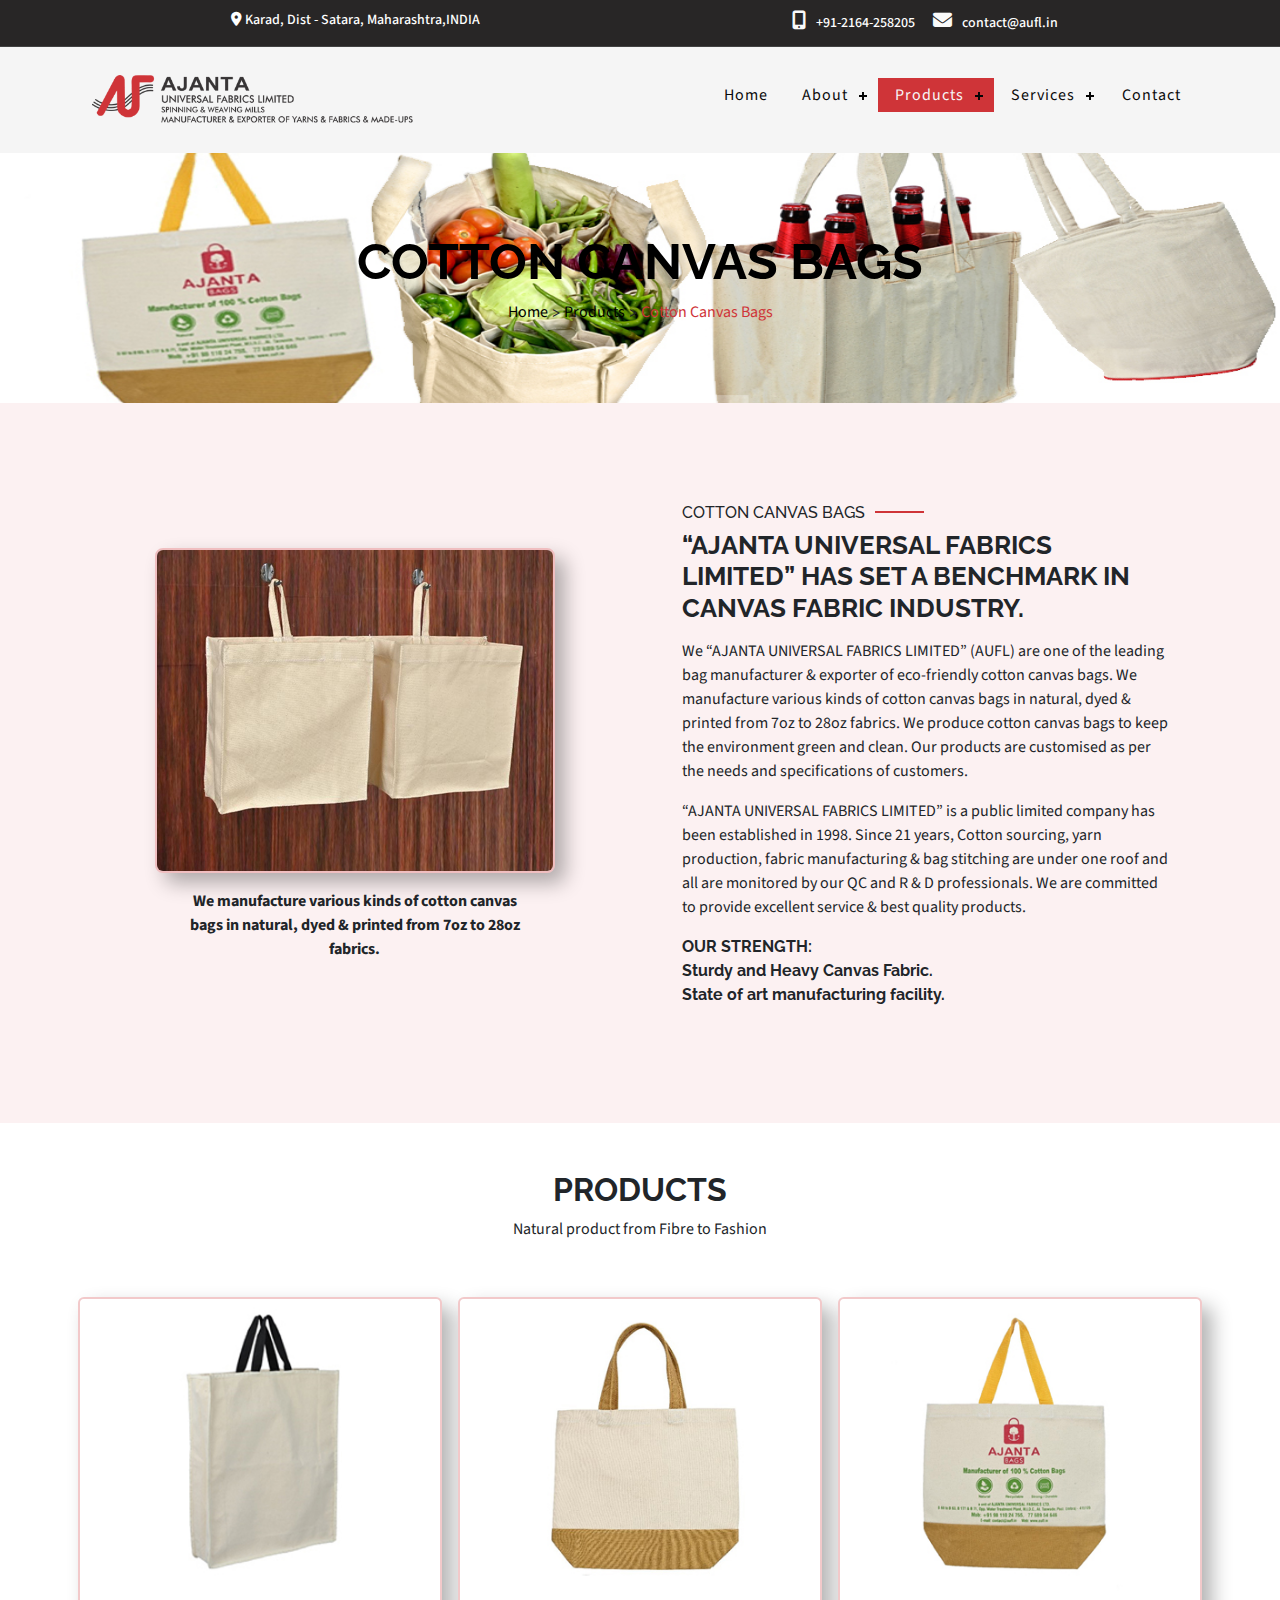
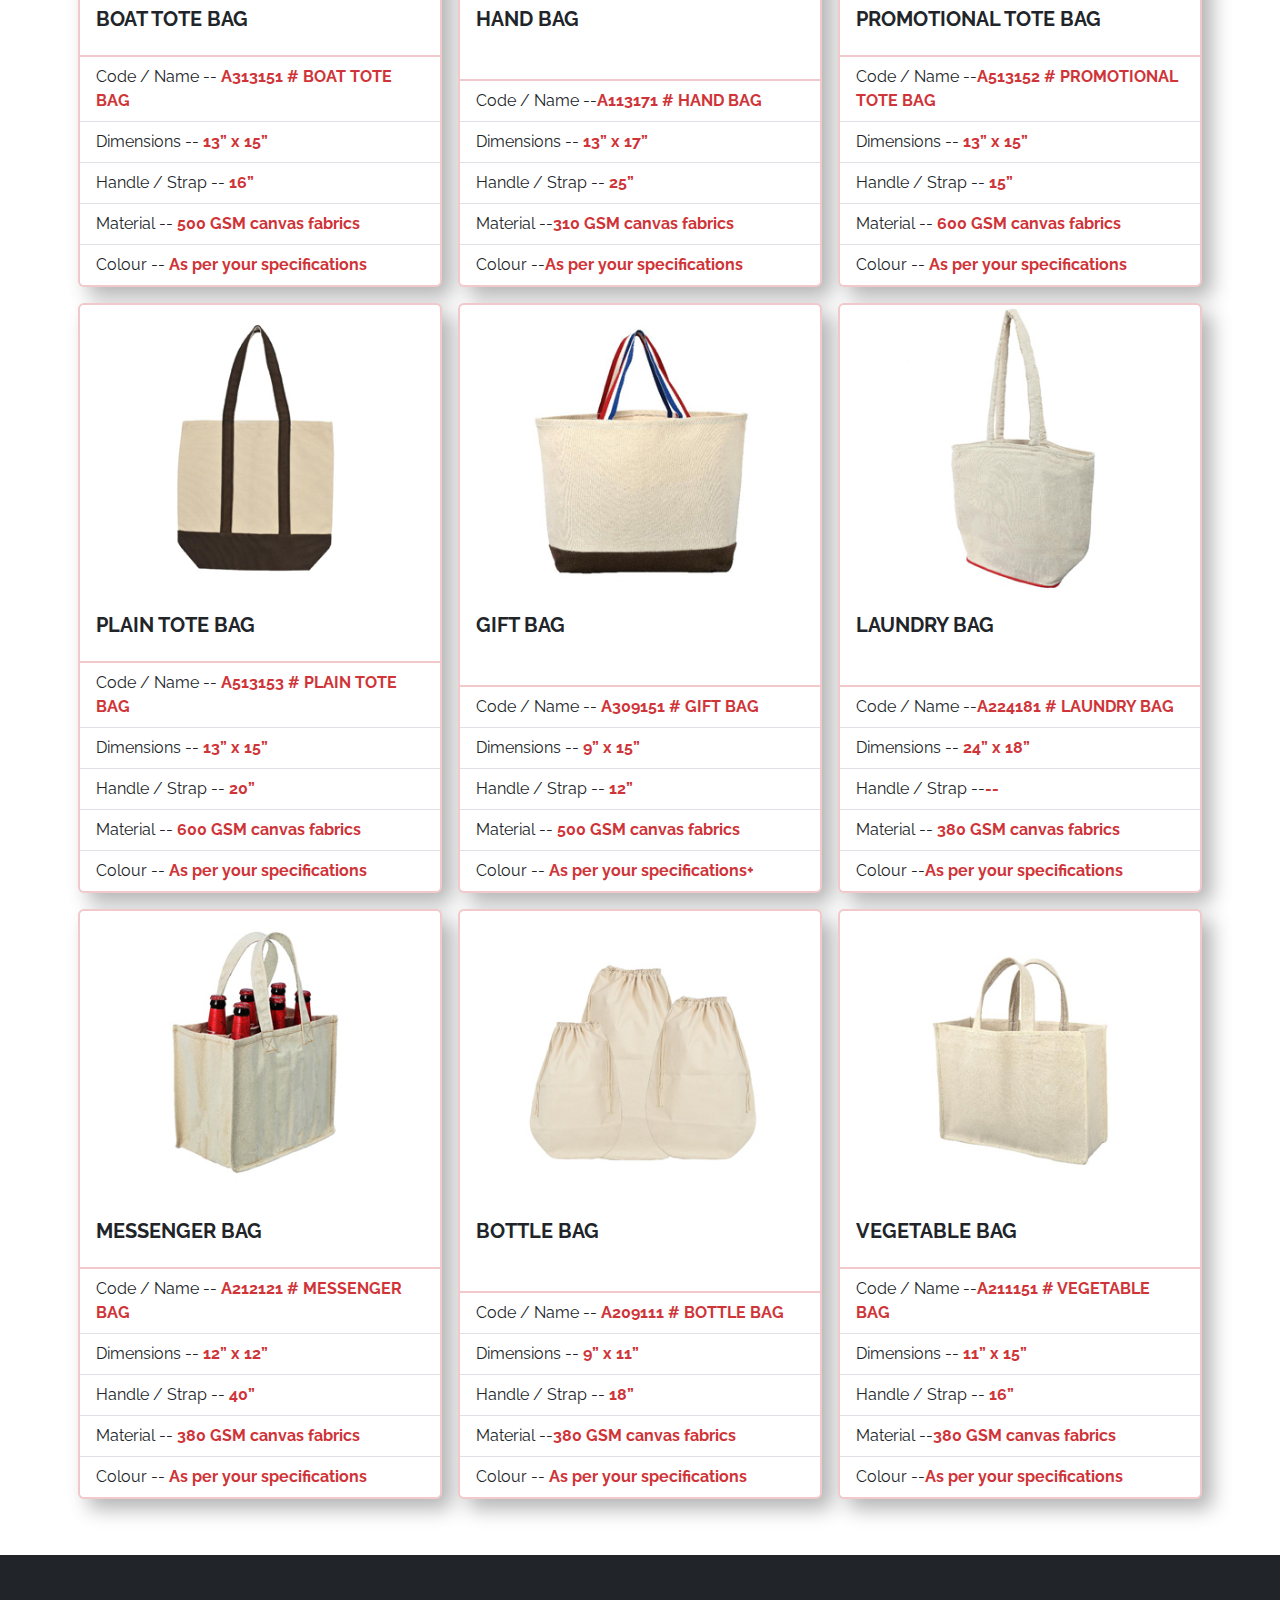
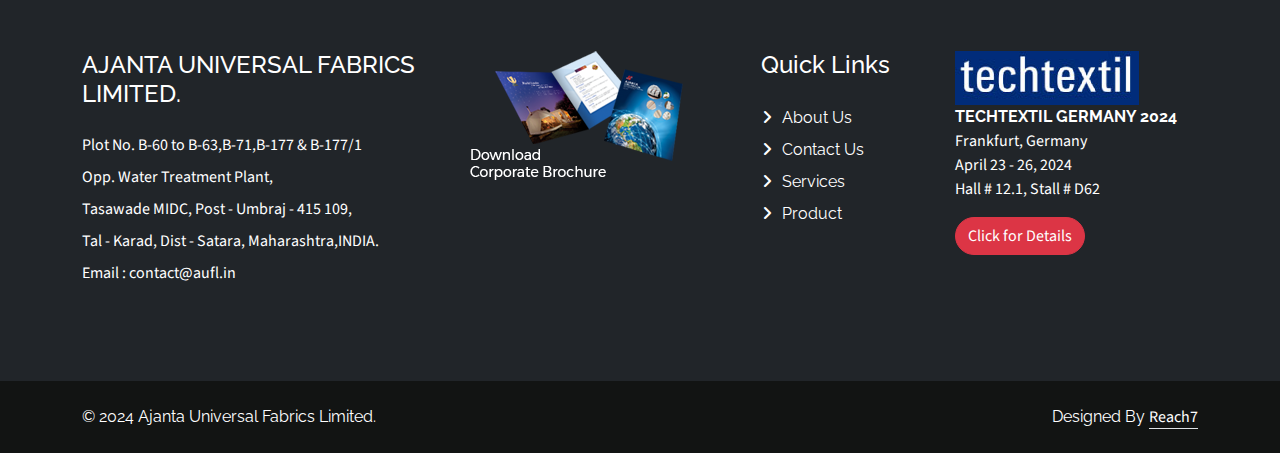
<file: canvasBag.html>
<!DOCTYPE html>
<html lang="en">

<head>
  <meta charset="UTF-8">
  <meta name="viewport" content="width=device-width, initial-scale=1.0">
  <title>AJANTA</title>
  <link href="https://cdn.jsdelivr.net/npm/bootstrap@5.3.0-alpha1/dist/css/bootstrap.min.css" rel="stylesheet">



  <link rel="stylesheet" href="css/all.min.css">

  <!-- Custom CSS -->

  <!-- <link rel="stylesheet" href="css/style.css"> -->
  <link rel="stylesheet" href="css/style1.css">
  <link rel="stylesheet" href="css/all.min.css">

  <style>
    .features-details .features-item .content h6 {
      position: relative;
    }

    .features-details .features-item .content h6::after {
      content: "";
      width: 10%;
      height: 2px;
      background-color: #cf3438;
      position: absolute;
      top: 40%;
      margin-left: 10px;
    }

       .boxShadow{
        border: 2px solid #cf343844;
            box-shadow: 10px 10px 20px rgba(0, 0, 0, 0.3);
        }
        .btnShadow{
            box-shadow: 5px 5px 10px rgba(0, 0, 0, 0.3);
        }
         .cardShadow{
            box-shadow: 10px 15px 10px rgba(255, 255, 25, 1);
            border: solid rgb(255, 255, 255, 1.0);
        }
  </style>
</head>

<body>
  <header>
    <div class="header-top">
      <div class="container">
        <div class="row">
          <div class="col-md-6 col-sm-12 right_info">
            <p class="head-para"><i class="fa-solid fa-location-dot"></i> Karad, Dist - Satara,
              Maharashtra,INDIA</p>
          </div>
          <div class="col-md-6 col-sm-12 left_info">
            <ul >
              <li ><i class="fa fa-mobile-alt"></i><a href="tel:+91-2164-258205">+91-2164-258205</a></li>
              <li><i style="margin-left: 14px;" class="fa fa-envelope " aria-hidden="true"></i><a href="mailto:contact@aufl.in" target="_blank">contact@aufl.in</a></li>
          </ul>
          </div>

        </div>
      </div>
    </div>

    <div class="header-main">
      <div class="container">
        <nav id='cssmenu'>
          <div class="logo">
              <a href="#"><img src="images/logo.png" class="text-white"></a>
          </div>
          <div id="head-mobile"></div>
          <div class="button " style="background-color: rgb(167, 170, 170);border: none;"></div>
          <ul>
              <li ><a href='index.html'>Home</a></li>
              <li ><a href='about.html'>About</a>
                  <ul>
                      <li><a href='quality.html' style="font-size: 16px;">Quality</a></li>
                      <li><a href='rAndD.html' style="font-size: 16px;">R&D</a></li>
                  </ul>
              </li>
              <li class="active"><a href=''>Products</a>
                  <ul>
                      <li><a href='canvasFabric.html' style="font-size: 16px;">Duck canvas Fabric</a></li>
                      <li><a href='canvasBag.html' style="font-size: 16px;">Canvas Bags</a></li>
                  </ul>
              </li>
              <li><a href='#'>Services</a>
                  <ul>
                      <li><a href='export.html' style="font-size: 16px;">Exports</a></li>
                      <li><a href='' style="font-size: 16px;">Manufacturing</a>
                          <ul>
                              <li><a href='spinning.html' style="font-size: 16px;">Spinning</a></li>
                              <li><a href='weaving.html' style="font-size: 16px;">Weaving</a></li>
                          </ul>
                      </li>
                  </ul>
              <li><a href='contact.html'>Contact</a></li>
          </ul>
      </nav>
      </div>
    </div>
  </header>

  <section>
    <div class="row">
      <div class="col-md-12">
        <div class="hero d-flex align-items-center justify-content-center flex-column"
          style="width: 100%; height: 250px;  background: url(images/bgs-img.jpg); background-repeat: no-repeat; background-size: 100% 100%;">
          <h2 class="text-center" style="font-size: 50px; font-weight: bold; color: #000;">COTTON CANVAS BAGS</h2>
          <div>
            <a href="index.html" style="text-decoration: none; color: #000; font-size: bold; ">Home</a>
            <span>></span>
            <a href="index.html" style="text-decoration: none; color: #000; font-size: bold; ">Products</a>
            <span>></span>
            <a href="" style="text-decoration: none; color: #cf3438; font-size: bold; pointer-events: none;">Cotton
              Canvas Bags</a>
          </div>
        </div>
      </div>
    </div>


    <section id="features-details" class="features-details section"
      style="background-color:#cf343911; padding-top: 70px; padding-bottom: 70px;">
      <div class="container">
        <div class="row gy-4 justify-content-between features-item">

          <div class="col-lg-6 p-5 col-sm-12 d-flex align-items-center justify-content-center flex-column "
            data-aos="fade-up" data-aos-delay="100" >
            <img src="images/bb11.jpg" class="img-fluid rounded-3 boxShadow" alt="">
            <p class="text-center fw-bold mt-3" style="width: 70%;">We manufacture various kinds of cotton canvas bags
              in natural, dyed & printed from 7oz to 28oz fabrics.</p>
          </div>

          <div class="col-lg-6 col-sm-12" data-aos="fade-up" data-aos-delay="200">
            <div class="content">
              <h6 class="text-dark">COTTON CANVAS BAGS</h6>
              <h3 class="fw-bolder text-dark" style="text-transform: uppercase;">“AJANTA UNIVERSAL FABRICS LIMITED” has
                set a benchmark in canvas fabric industry.</h3>
              <p class="text-dark">
                We “AJANTA UNIVERSAL FABRICS LIMITED” (AUFL) are one of the leading bag manufacturer & exporter of
                eco-friendly cotton canvas bags. We manufacture various kinds of cotton canvas bags in natural, dyed &
                printed from 7oz to 28oz fabrics. We produce cotton canvas bags to keep the environment green and clean.
                Our products are customised as per the needs and specifications of customers.
              </p>
              <p class="text-dark">“AJANTA UNIVERSAL FABRICS LIMITED” is a public limited company has been established
                in 1998. Since 21 years, Cotton sourcing, yarn production, fabric manufacturing & bag stitching are
                under one roof and all are monitored by our QC and R & D professionals. We are committed to provide
                excellent service & best quality products. </p>
              <p><strong>OUR STRENGTH:
                  <br> Sturdy and Heavy Canvas Fabric.

                  <br> State of art manufacturing facility.</strong></p>

            </div>
          </div>

        </div>
      </div>
    </section>



    <div class="container mt-5 ">
      <h2 class="text-center text-dark" style="font-weight: bold;">PRODUCTS</h2>
      <p class="text-center">Natural product from Fibre to Fashion</p>
      <div class="row mt-5 ">


        <div class="col-md-4 p-2 ">

          <div class="card boxShadow" style="width:100%; height: 590px; ;">
            <img src="images/b1.jpg" class="card-img-top" alt="...">
            <div class="card-body">
              <h5 class="card-title fw-bold">BOAT TOTE BAG</h5>
            </div>
            <ul class="list-group list-group-flush">
              <li class="list-group-item">Code / Name --<span class="fw-bold" style="color: #cf3438;"> A313151 # BOAT
                  TOTE BAG</span></li>
              <li class="list-group-item">Dimensions --<span class="fw-bold" style="color: #cf3438;"> 13” x 15”</span>
              </li>
              <li class="list-group-item">Handle / Strap --<span class="fw-bold" style="color: #cf3438;"> 16” </span>
              </li>
              <li class="list-group-item">Material --<span class="fw-bold" style="color: #cf3438;"> 500 GSM canvas
                  fabrics</span></li>
              <li class="list-group-item">Colour --<span class="fw-bold" style="color: #cf3438;"> As per your
                  specifications</span></li>
            </ul>
            <!-- <div class="card-body">
                          <a href="#" class="card-link">Card link</a>
                          <a href="#" class="card-link">Another link</a>
                        </div> -->
          </div>
        </div>


        <div class="col-md-4 p-2 ">
          <div class="card boxShadow" style="width:100%; height: 590px;">
            <img src="images/b2.jpg" class="card-img-top" alt="...">
            <div class="card-body">
              <h5 class="card-title fw-bold">HAND BAG</h5>
            </div>
            <ul class="list-group list-group-flush">
              <li class="list-group-item">Code / Name --<span class="fw-bold" style="color: #cf3438;">A113171 # HAND BAG
                </span></li>
              <li class="list-group-item">Dimensions --<span class="fw-bold" style="color: #cf3438;"> 13” x 17” </span>
              </li>
              <li class="list-group-item">Handle / Strap --<span class="fw-bold" style="color: #cf3438;"> 25” </span>
              </li>
              <li class="list-group-item">Material --<span class="fw-bold" style="color: #cf3438;">310 GSM canvas
                  fabrics </span></li>
              <li class="list-group-item">Colour --<span class="fw-bold" style="color: #cf3438;">As per your
                  specifications </span></li>
            </ul>
            <!-- <div class="card-body">
                          <a href="#" class="card-link">Card link</a>
                          <a href="#" class="card-link">Another link</a>
                        </div> -->
          </div>
        </div>
        <div class="col-md-4 p-2 ">
          <div class="card boxShadow" style="width:100%; height: 590px;">
            <img src="images/b3.jpg" class="card-img-top" alt="...">
            <div class="card-body">
              <h5 class="card-title fw-bold">PROMOTIONAL TOTE BAG</h5>
            </div>
            <ul class="list-group list-group-flush">
              <li class="list-group-item">Code / Name --<span class="fw-bold" style="color: #cf3438;">A513152 #
                  PROMOTIONAL TOTE BAG </span></li>
              <li class="list-group-item">Dimensions --<span class="fw-bold" style="color: #cf3438;"> 13” x 15”</span>
              </li>
              <li class="list-group-item">Handle / Strap --<span class="fw-bold" style="color: #cf3438;"> 15” </span>
              </li>
              <li class="list-group-item">Material --<span class="fw-bold" style="color: #cf3438;"> 600 GSM canvas
                  fabrics </span></li>
              <li class="list-group-item">Colour --<span class="fw-bold" style="color: #cf3438;"> As per your
                  specifications </span></li>
            </ul>
            <!-- <div class="card-body">
                          <a href="#" class="card-link">Card link</a>
                          <a href="#" class="card-link">Another link</a>
                        </div> -->
          </div>
        </div>
        <div class="col-md-4 p-2 ">
          <div class="card boxShadow" style="width:100%;height: 590px;">
            <img src="images/b4.jpg" class="card-img-top" alt="...">
            <div class="card-body">
              <h5 class="card-title fw-bold">PLAIN TOTE BAG</h5>
            </div>
            <ul class="list-group list-group-flush">
              <li class="list-group-item">Code / Name --<span class="fw-bold" style="color: #cf3438;"> A513153 # PLAIN
                  TOTE BAG</span></li>
              <li class="list-group-item">Dimensions --<span class="fw-bold" style="color: #cf3438;"> 13” x 15” </span>
              </li>
              <li class="list-group-item">Handle / Strap --<span class="fw-bold" style="color: #cf3438;"> 20” </span>
              </li>
              <li class="list-group-item">Material --<span class="fw-bold" style="color: #cf3438;"> 600 GSM canvas
                  fabrics </span></li>
              <li class="list-group-item">Colour --<span class="fw-bold" style="color: #cf3438;"> As per your
                  specifications </span></li>
            </ul>
            <!-- <div class="card-body">
                          <a href="#" class="card-link">Card link</a>
                          <a href="#" class="card-link">Another link</a>
                        </div> -->
          </div>
        </div>
        <div class="col-md-4 p-2 ">
          <div class="card boxShadow" style="width:100%;height: 590px;">
            <img src="images/b5.jpg" class="card-img-top" alt="...">
            <div class="card-body">
              <h5 class="card-title fw-bold">GIFT BAG</h5>
            </div>
            <ul class="list-group list-group-flush">
              <li class="list-group-item">Code / Name --<span class="fw-bold" style="color: #cf3438;"> A309151 # GIFT
                  BAG </span></li>
              <li class="list-group-item">Dimensions --<span class="fw-bold" style="color: #cf3438;"> 9” x 15” </span>
              </li>
              <li class="list-group-item">Handle / Strap --<span class="fw-bold" style="color: #cf3438;"> 12”</span>
              </li>
              <li class="list-group-item">Material --<span class="fw-bold" style="color: #cf3438;"> 500 GSM canvas
                  fabrics </span></li>
              <li class="list-group-item">Colour --<span class="fw-bold" style="color: #cf3438;"> As per your
                  specifications+ </span></li>
            </ul>
            <!-- <div class="card-body">
                          <a href="#" class="card-link">Card link</a>
                          <a href="#" class="card-link">Another link</a>
                        </div> -->
          </div>
        </div>
        <div class="col-md-4 p-2 ">
          <div class="card boxShadow" style="width:100%;height: 590px;">
            <img src="images/b6.jpg" class="card-img-top" alt="...">
            <div class="card-body">
              <h5 class="card-title fw-bold">LAUNDRY BAG</h5>
            </div>
            <ul class="list-group list-group-flush">
              <li class="list-group-item">Code / Name --<span class="fw-bold" style="color: #cf3438;">A224181 # LAUNDRY
                  BAG </span></li>
              <li class="list-group-item">Dimensions --<span class="fw-bold" style="color: #cf3438;"> 24” x 18” </span>
              </li>
              <li class="list-group-item">Handle / Strap --<span class="fw-bold" style="color: #cf3438;">-- </span></li>
              <li class="list-group-item">Material --<span class="fw-bold" style="color: #cf3438;"> 380 GSM canvas
                  fabrics </span></li>
              <li class="list-group-item">Colour --<span class="fw-bold" style="color: #cf3438;">As per your
                  specifications </span></li>
            </ul>
            <!-- <div class="card-body">
                          <a href="#" class="card-link">Card link</a>
                          <a href="#" class="card-link">Another link</a>
                        </div> -->
          </div>
        </div>
        <div class="col-md-4 p-2 ">
          <div class="card boxShadow" style="width:100%;height: 590px;">
            <img src="images/b7.jpg" class="card-img-top" alt="...">
            <div class="card-body">
              <h5 class="card-title fw-bold">MESSENGER BAG</h5>
            </div>
            <ul class="list-group list-group-flush">
              <li class="list-group-item">Code / Name --<span class="fw-bold" style="color: #cf3438;"> A212121 #
                  MESSENGER BAG </span></li>
              <li class="list-group-item">Dimensions --<span class="fw-bold" style="color: #cf3438;"> 12” x 12” </span>
              </li>
              <li class="list-group-item">Handle / Strap --<span class="fw-bold" style="color: #cf3438;"> 40” </span>
              </li>
              <li class="list-group-item">Material --<span class="fw-bold" style="color: #cf3438;"> 380 GSM canvas
                  fabrics </span></li>
              <li class="list-group-item">Colour --<span class="fw-bold" style="color: #cf3438;"> As per your
                  specifications</span></li>
            </ul>
            <!-- <div class="card-body">
                          <a href="#" class="card-link">Card link</a>
                          <a href="#" class="card-link">Another link</a>
                        </div> -->
          </div>
        </div>
        <div class="col-md-4 p-2 ">
          <div class="card boxShadow" style="width:100%; height: 590px;">
            <img src="images/b8.jpg" class="card-img-top" alt="...">
            <div class="card-body">
              <h5 class="card-title fw-bold">BOTTLE BAG</h5>
            </div>
            <ul class="list-group list-group-flush">
              <li class="list-group-item">Code / Name --<span class="fw-bold" style="color: #cf3438;"> A209111 # BOTTLE
                  BAG </span></li>
              <li class="list-group-item">Dimensions --<span class="fw-bold" style="color: #cf3438;"> 9” x 11” </span>
              </li>
              <li class="list-group-item">Handle / Strap --<span class="fw-bold" style="color: #cf3438;"> 18”</span>
              </li>
              <li class="list-group-item">Material --<span class="fw-bold" style="color: #cf3438;">380 GSM canvas
                  fabrics </span></li>
              <li class="list-group-item">Colour --<span class="fw-bold" style="color: #cf3438;"> As per your
                  specifications </span></li>
            </ul>
            <!-- <div class="card-body">
                          <a href="#" class="card-link">Card link</a>
                          <a href="#" class="card-link">Another link</a>
                        </div> -->
          </div>
        </div>
        <div class="col-md-4 p-2 ">
          <div class="card boxShadow" style="width:100%; height: 590px;">
            <img src="images/b9.jpg" class="card-img-top" alt="...">
            <div class="card-body">
              <h5 class="card-title fw-bold">VEGETABLE BAG</h5>
            </div>
            <ul class="list-group list-group-flush">
              <li class="list-group-item">Code / Name --<span class="fw-bold" style="color: #cf3438;">A211151 #
                  VEGETABLE BAG </span></li>
              <li class="list-group-item">Dimensions --<span class="fw-bold" style="color: #cf3438;"> 11” x 15” </span>
              </li>
              <li class="list-group-item">Handle / Strap --<span class="fw-bold" style="color: #cf3438;"> 16” </span>
              </li>
              <li class="list-group-item">Material --<span class="fw-bold" style="color: #cf3438;">380 GSM canvas
                  fabrics </span></li>
              <li class="list-group-item">Colour --<span class="fw-bold" style="color: #cf3438;">As per your
                  specifications </span></li>
            </ul>
            <!-- <div class="card-body">
                          <a href="#" class="card-link">Card link</a>
                          <a href="#" class="card-link">Another link</a>
                        </div> -->
          </div>
        </div>


        <!-- <div class="col-md-4 p-2 ">
                    <div class="card" style="width:100%;">
                        <img src="images/b1.jpg" class="card-img-top" alt="...">
                        <div class="card-body">
                          <h5 class="card-title fw-bold"></h5>
                        </div>
                        <ul class="list-group list-group-flush">
                          <li class="list-group-item">Code / Name --<span class="fw-bold" style="color: #cf3438;"> </span></li>
                          <li class="list-group-item">Dimensions --<span class="fw-bold" style="color: #cf3438;"> </span></li>
                          <li class="list-group-item">Handle / Strap --<span class="fw-bold" style="color: #cf3438;"> </span></li>
                          <li class="list-group-item">Material --<span class="fw-bold" style="color: #cf3438;"> </span></li>
                          <li class="list-group-item">Colour --<span class="fw-bold" style="color: #cf3438;"> </span></li>
                        </ul>
                        <div class="card-body">
                          <a href="#" class="card-link">Card link</a>
                          <a href="#" class="card-link">Another link</a>
                        </div>
                      </div>
                </div> -->
      </div>
    </div>
  </section>


  <!-- Footer Start -->
<div class="container-fluid  bg-dark text-white footer mt-5 py-5 wow fadeIn" data-wow-delay="0.1s">
  <div class="container py-5">
      <div class="row g-5">
          <div class="col-lg-4 col-md-6">
              <h4 class="text-white mb-4">AJANTA UNIVERSAL FABRICS LIMITED.</h4>
              <p class="mb-2">Plot No. B-60 to B-63,B-71,B-177 & B-177/1</p>
              <p class="mb-2">Opp. Water Treatment Plant,</p>
              <p class="mb-2">Tasawade MIDC, Post - Umbraj - 415 109, </p>
              <p class="mb-2">Tal - Karad, Dist - Satara, Maharashtra,INDIA.</p>
              <a href="mailto:contact@aufl.in" class="text-decoration-none text-white">Email : contact@aufl.in</a>
              
          </div>
          <div class="col-lg-3 col-md-6">
              <div class=" text-left ">
                  <div class="single-footer-widget">
                     <a href="pdf/AUFL-Company-Profile-NEW.pdf" target="_blank">  <img src="images/download.png"> </a>        
                  </div>
               </div>
          </div>
          <div class="col-lg-2 col-md-6">
              <h4 class="text-white mb-4">Quick Links</h4>
              <a class="btn btn-link" href="about.html">About Us</a>
              <a class="btn btn-link" href="contact.html">Contact Us</a>
              <a class="btn btn-link" href="export.html">Services</a>
              <a class="btn btn-link" href="canvasFabric.html">Product</a>
              <!-- <a class="btn btn-link" href="">Manufacturing</a> -->
          </div>
          <div class="col-lg-3 col-md-6">
              <p><strong><img src="images/Techtextil.jpg" width="184" height="54"><br>
                  TECHTEXTIL GERMANY 2024</strong><br>
                  Frankfurt, Germany<br>
                  April 23 - 26, 2024<br>
                  Hall # 12.1, Stall # D62<br>
                  <a title="Details" class="btn btn-danger rounded-pill mt-3" href="events.php"> Click for Details</a>            
              </p>
          </div>
      </div>
  </div>
</div> 
<!-- Footer End -->


<!-- Copyright Start -->
<div class="container-fluid copyright py-4">
  <div class="container">
      <div class="row">
          <div class="col-md-6 text-center text-md-start mb-3 mb-md-0 text-white">
              &copy; <span>2024 Ajanta Universal Fabrics Limited.</span>
          </div>
          <div class="col-md-6 text-center text-md-end text-white">
          
               Designed By <a class="border-bottom text-decoration-none" href="https://reach7.in/" target="_blank">Reach7</a>
          </div>
      </div>
  </div>
</div>
<!-- Copyright End -->
<a href="#" class="btn btn-lg  btn-lg-square rounded-circle back-to-top "><i class="fa fa-arrow-circle-up"></i></i></a> 

<!-- Back to Top -->


  <script src="https://code.jquery.com/jquery-3.5.1.slim.min.js"></script>
  <script src="https://code.jquery.com/jquery-3.6.0.min.js"></script>
  <script src="https://cdn.jsdelivr.net/npm/@popperjs/core@2.5.4/dist/umd/popper.min.js"></script>
  <script src="https://maxcdn.bootstrapcdn.com/bootstrap/4.5.2/js/bootstrap.min.js"></script>
  <script src="js/cro.js"></script>
</body>

</html>
</file>
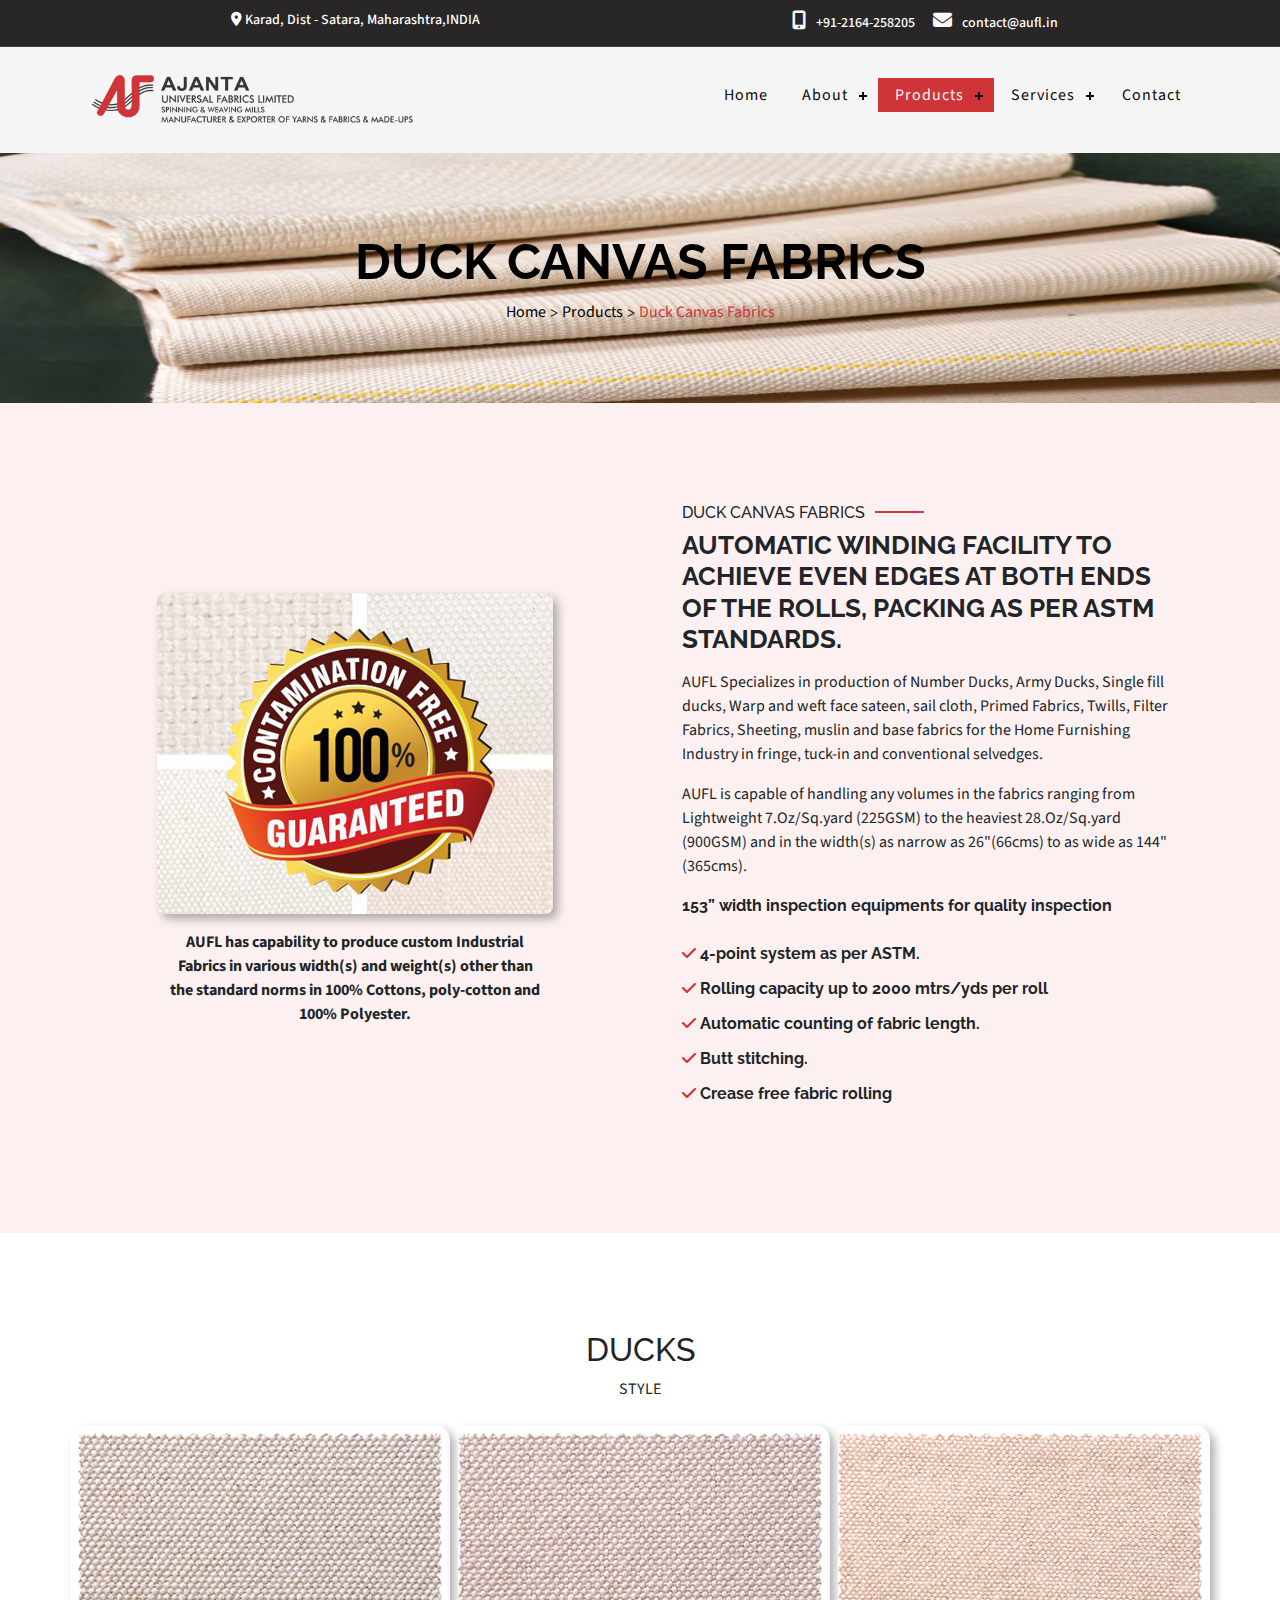
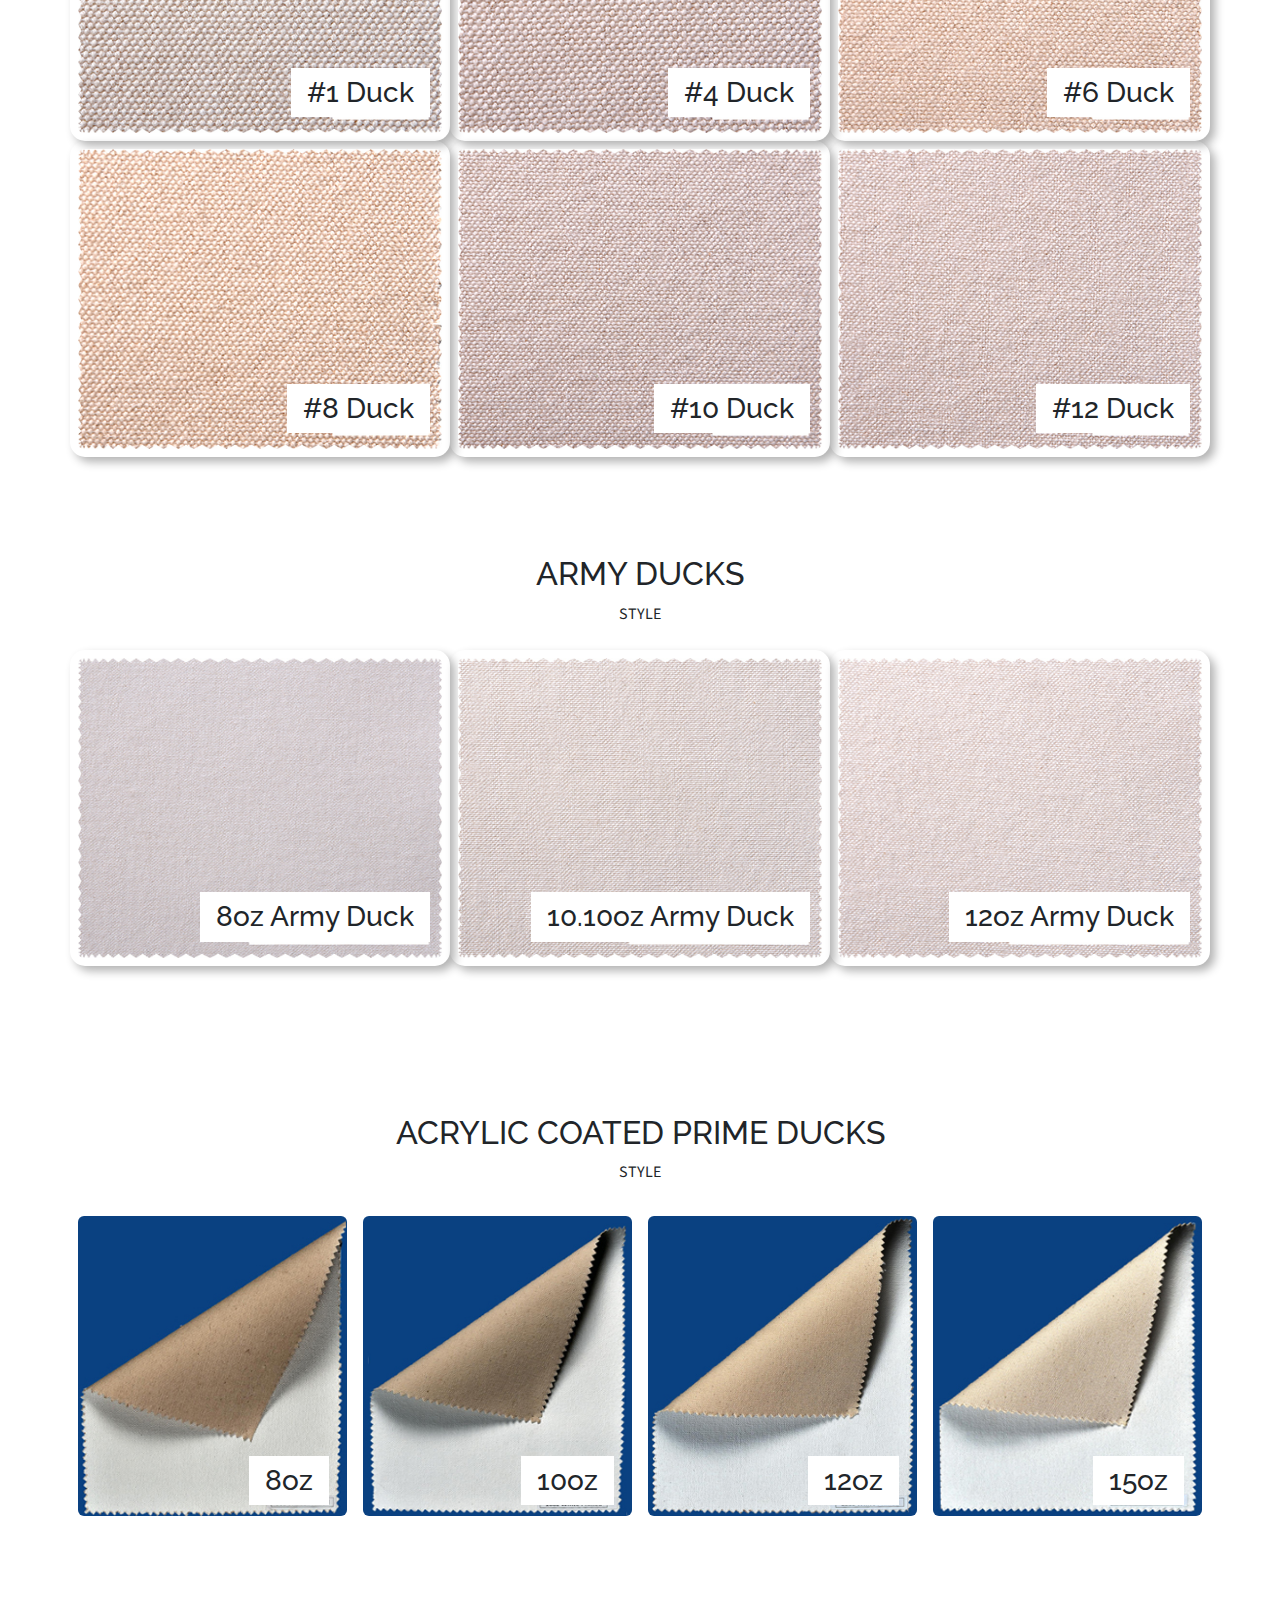
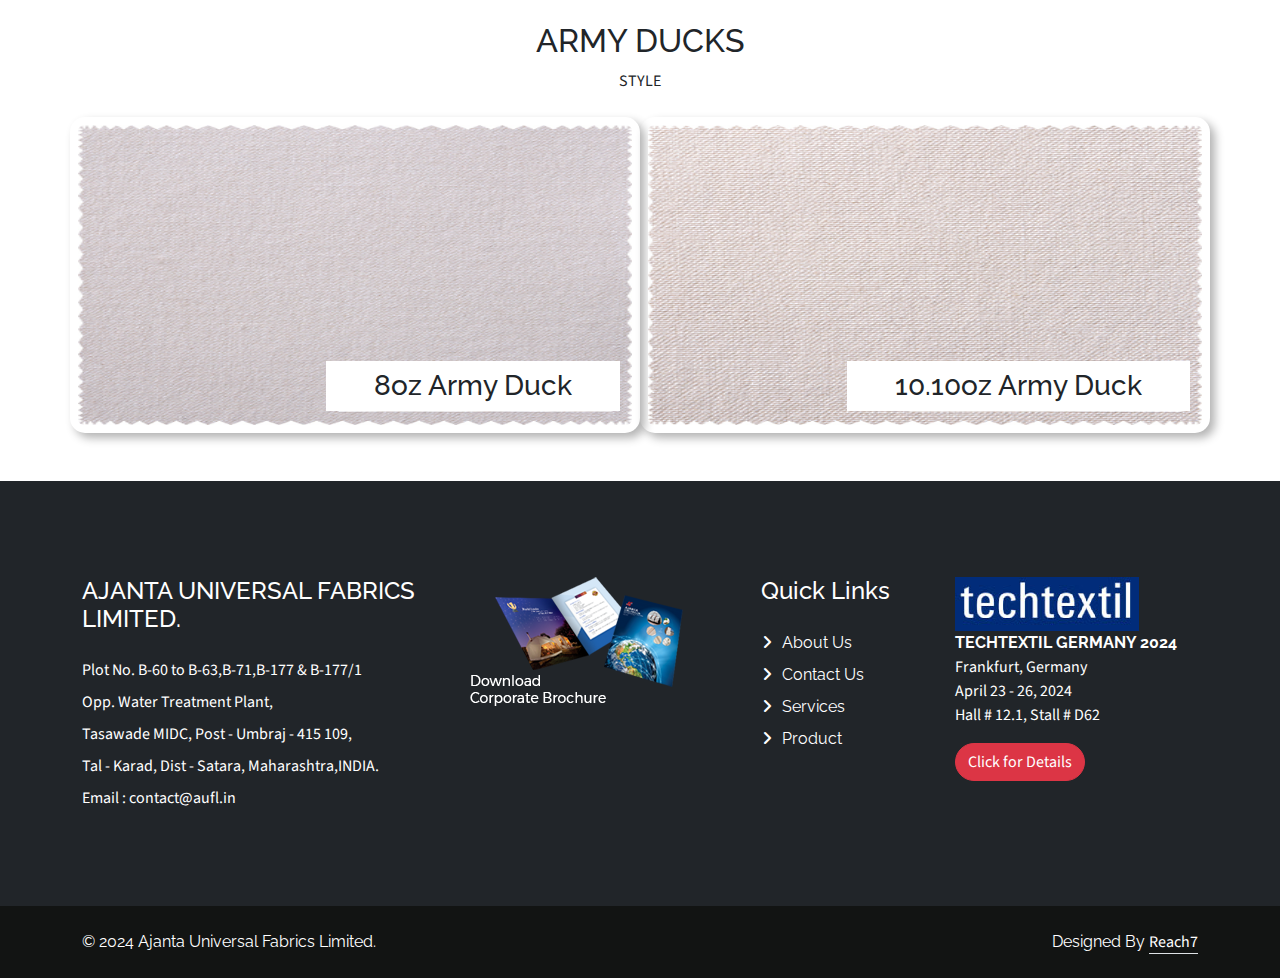
<file: canvasFabric.html>
<!DOCTYPE html>
<html lang="en">
<head>
    <meta charset="UTF-8">
    <meta name="viewport" content="width=device-width, initial-scale=1.0">
    <title>AJANTA</title>
    <link href="https://cdn.jsdelivr.net/npm/bootstrap@5.3.0-alpha1/dist/css/bootstrap.min.css" rel="stylesheet">
   

        
        <link rel="stylesheet" href="css/all.min.css">
    
    <!-- Custom CSS -->

    <!-- <link rel="stylesheet" href="css/style.css"> -->
    <link rel="stylesheet" href="css/style1.css">
    <link rel="stylesheet" href="css/all.min.css">

   
    <style>
        .features-details .features-item .content h6 {
          position: relative;
        }
    
        .features-details .features-item .content h6::after {
          content: "";
          width: 10%;
          height: 2px;
          background-color: #cf3438;
          position: absolute;
          top: 40%;
          margin-left: 10px;
        }
   .boxShadow{
            box-shadow: 5px 5px 10px rgba(0, 0, 0, 0.3);
            border-radius: 15px;

        }
        .boxShadow :hover{
            border-radius: 0px;

        }
        .btnShadow{
            box-shadow: 5px 5px 10px rgba(0, 0, 0, 0.3);
        }
         .cardShadow{
            box-shadow: 10px 15px 10px rgba(255, 255, 25, 1);
            border: solid rgb(255, 255, 255, 1.0);
        }
       
      </style>
</head>
<body>
    <header>
        <div class="header-top">
            <div class="container">
                <div class="row">
                    <div class="col-md-6 col-sm-12 right_info">
                        <p  class="head-para"><i class="fa-solid fa-location-dot"></i> Karad, Dist - Satara,
                            Maharashtra,INDIA</p>
                    </div>
                    <div class="col-md-6 col-sm-12 left_info">
                        <ul >
                            <li ><i class="fa fa-mobile-alt"></i><a href="tel:+91-2164-258205">+91-2164-258205</a></li>
                            <li><i style="margin-left: 14px;" class="fa fa-envelope " aria-hidden="true"></i><a href="mailto:contact@aufl.in" target="_blank">contact@aufl.in</a></li>
                        </ul>
                    </div>

                </div>
            </div>
        </div>

        <div class="header-main">
            <div class="container">
                <nav id='cssmenu'>
                    <div class="logo">
                        <a href="#"><img src="images/logo.png" class="text-white"></a>
                    </div>
                    <div id="head-mobile"></div>
                    <div class="button " style="background-color: rgb(167, 170, 170);border: none;"></div>
                    <ul>
                        <li ><a href='index.html'>Home</a></li>
                        <li><a href='about.html'>About</a>
                            <ul>
                                <li><a href='quality.html' style="font-size: 16px;">Quality</a></li>
                                <li><a href='rAndD.html' style="font-size: 16px;">R&D</a></li>
                            </ul>
                        </li>
                        <li class="active"><a href=''>Products</a>
                            <ul>
                                <li><a href='canvasFabric.html' style="font-size: 16px;">Duck canvas Fabric</a></li>
                                <li><a href='canvasBag.html' style="font-size: 16px;">Canvas Bags</a></li>
                            </ul>
                        </li>
                        <li><a href='#'>Services</a>
                            <ul>
                                <li><a href='export.html' style="font-size: 16px;">Exports</a></li>
                                <li><a href='' style="font-size: 16px;">Manufacturing</a>
                                    <ul>
                                        <li><a href='spinning.html' style="font-size: 16px;">Spinning</a></li>
                                        <li><a href='weaving.html' style="font-size: 16px;">Weaving</a></li>
                                    </ul>
                                </li>
                            </ul>
                        <li><a href='contact.html'>Contact</a></li>
                    </ul>
                </nav>
            </div>
        </div>
    </header>

   <!-- about sectioncoad -->

   <section>
    <div class="row">
        <div class="col-md-12">
            <div class="hero d-flex align-items-center justify-content-center flex-column"
                style="width: 100%; height: 250px;  background: url(images/canvas\ fabric\ banner.jpg); background-repeat: no-repeat; background-size: 100% 100%;">
                <h2 class="text-center" style="font-size: 50px; font-weight: bold; color: #000;">DUCK CANVAS FABRICS</h2>
                <div>
                    <a href="index.html" style="text-decoration: none; color: #000; font-size: bold; ">Home</a>
                    <span>></span>
                    <a href="index.html" style="text-decoration: none; color: #000; font-size: bold; ">Products</a>
                    <span>></span>
                    <a href="" style="text-decoration: none; color: #cf3438; font-size: bold; pointer-events: none;">Duck Canvas Fabrics</a>
                </div>
            </div>
        </div>
    </div>


    <section id="features-details" class="features-details section"
    style="background-color:#cf311911; padding-top: 70px; padding-bottom: 70px;">
    <div class="container">
      <div class="row gy-4 justify-content-between features-item">

        <div class="col-lg-6 p-5 col-sm-12 d-flex align-items-center justify-content-center flex-column "
          data-aos="fade-up" data-aos-delay="100">
          <img src="images/p10.jpg" class="img-fluid rounded-3 boxShadow" alt="">
          <p class="text-center fw-bold mt-3" style="width: 80%;">AUFL has capability to produce custom Industrial Fabrics in various width(s) and weight(s) other than the standard norms in 100% Cottons, poly-cotton and 100% Polyester.</p>
        </div>

        <div class="col-lg-6 col-sm-12" data-aos="fade-up" data-aos-delay="200">
          <div class="content">
            <h6 class="text-dark">DUCK CANVAS FABRICS</h6>
            <h3 class="fw-bolder text-dark" style="text-transform: uppercase;">Automatic winding facility to achieve even edges at both ends of the rolls, Packing as per ASTM standards.</h3>
            <p class="text-dark">
                AUFL Specializes in production of Number Ducks, Army Ducks, Single fill ducks, Warp and weft face sateen, sail cloth, Primed Fabrics, Twills, Filter Fabrics, Sheeting, muslin and base fabrics for the Home Furnishing Industry in fringe, tuck-in and conventional selvedges.
            </p>
            <p class="text-dark">AUFL is capable of handling any volumes in the fabrics ranging from Lightweight 7.Oz/Sq.yard (225GSM) to the heaviest 28.Oz/Sq.yard (900GSM) and in the width(s) as narrow as 26"(66cms) to as wide as 144"(365cms).

            </p>
            <p><strong>153” width inspection equipments for quality inspection
               <br>
               <br><i class="fa-solid fa-check mb-3" style="color: #cf3438; font-size: 16px;"></i> 4-point system as per ASTM.
               <br><i class="fa-solid fa-check mb-3" style="color: #cf3438; font-size: 16px;"></i> Rolling capacity up to 2000 mtrs/yds per roll
               <br><i class="fa-solid fa-check mb-3" style="color: #cf3438; font-size: 16px;"></i> Automatic counting of fabric length.
               <br><i class="fa-solid fa-check mb-3" style="color: #cf3438; font-size: 16px;"></i> Butt stitching.
               <br><i class="fa-solid fa-check mb-3" style="color: #cf3438; font-size: 16px;"></i> Crease free fabric rolling</strong></p>

          </div>
        </div>

      </div>
    </div>
  </section>



<div class="row" style="height:50px"></div>

    <div class="container mt-5">
        <h2 class="text-center text-dark">DUCKS</h2>
        <p class="text-center">STYLE</p>
        <div class="row mt-4 " >
            <div class="col-md-4 p-2 boxShadow">
                <div class="card" style="width: 100%; height: 300px; background: url(images/d1.jpg); background-repeat: no-repeat; background-size: 100% 100%; border: none;">
                    <div class="card-body" >
                        <h3 class="text-dark bg-white py-2 px-3" style="position: absolute; bottom: 8px; right: 12px; ">#1 Duck</h3>
                    </div>
                  </div>
            </div>
            <div class="col-md-4 p-2 boxShadow">
                <div class="card" style="width: 100%; height: 300px; background: url(images/d2.jpg); background-repeat: no-repeat; background-size: 100% 100%; border: none;">
                    <div class="card-body">
                        <h3 class="text-dark bg-white py-2 px-3" style="position: absolute; bottom: 8px; right: 12px; ">#4 Duck</h3>
                    </div>
                  </div>
            </div>
            <div class="col-md-4 p-2 boxShadow">
                <div class="card" style="width: 100%; height: 300px; background: url(images/d3.jpg); background-repeat: no-repeat; background-size: 100% 100%; border: none;">
                    <div class="card-body">
                        <h3 class="text-dark bg-white py-2 px-3" style="position: absolute; bottom: 8px; right: 12px; ">#6 Duck</h3>
                    </div>
                  </div>
            </div>
            <div class="col-md-4 p-2 boxShadow">
                <div class="card" style="width: 100%; height: 300px; background: url(images/d4.jpg); background-repeat: no-repeat; background-size: 100% 100%; border: none;">
                    <div class="card-body">
                        <h3 class="text-dark bg-white py-2 px-3" style="position: absolute; bottom: 8px; right: 12px; ">#8 Duck</h3>
                    </div>
                  </div>
            </div>
            <div class="col-md-4 p-2 boxShadow">
                <div class="card" style="width: 100%; height: 300px; background: url(images/d5.jpg); background-repeat: no-repeat; background-size: 100% 100%; border: none;">
                    <div class="card-body">
                        <h3 class="text-dark bg-white py-2 px-3" style="position: absolute; bottom: 8px; right: 12px; ">#10 Duck</h3>
                    </div>
                  </div>
            </div>
            <div class="col-md-4 p-2 boxShadow">
                <div class="card" style="width: 100%; height: 300px; background: url(images/d6.jpg); background-repeat: no-repeat; background-size: 100% 100%; border: none;">
                    <div class="card-body">
                        <h3 class="text-dark bg-white py-2 px-3" style="position: absolute; bottom: 8px; right: 12px; ">#12 Duck</h3>
                    </div>
                  </div>
            </div>
        </div>
    </div>
</section>




<div class="row" style="height:50px"></div>

<section>
    <div class="container mt-5">
        <h2 class="text-center text-dark">ARMY DUCKS</h2>
        <p class="text-center">STYLE</p>
        <div class="row mt-4 " >
            <div class="col-md-4 p-2 boxShadow">
                <div class="card" style="width: 100%; height: 300px; background: url(images/a1.jpg); background-repeat: no-repeat; background-size: 100% 100%; border: none;">
                    <div class="card-body" >
                        <h3 class="text-dark bg-white py-2 px-3" style="position: absolute; bottom: 8px; right: 12px; ">8oz Army Duck</h3>
                    </div>
                  </div>
            </div>
            <div class="col-md-4 p-2 boxShadow">
                <div class="card" style="width: 100%; height: 300px; background: url(images/a2.jpg); background-repeat: no-repeat; background-size: 100% 100%; border: none;">
                    <div class="card-body">
                        <h3 class="text-dark bg-white py-2 px-3" style="position: absolute; bottom: 8px; right: 12px; ">10.10oz Army Duck</h3>
                    </div>
                  </div>
            </div>
            <div class="col-md-4 p-2 boxShadow">
                <div class="card" style="width: 100%; height: 300px; background: url(images/a3.jpg); background-repeat: no-repeat; background-size: 100% 100%; border: none;">
                    <div class="card-body">
                        <h3 class="text-dark bg-white py-2 px-3" style="position: absolute; bottom: 8px; right: 12px; ">12oz Army Duck</h3>
                    </div>
                  </div>
            </div>
           
        </div>
    </div>
</section>

<div class="row" style="height:100px"></div>


<section>
    <div class="container mt-5">
        <h2 class="text-center text-dark">ACRYLIC COATED PRIME DUCKS</h2>
        <p class="text-center">STYLE</p>
        <div class="row mt-4 " >
            <div class="col-md-3 p-2 ">
                <div class="card" style="width: 100%; height: 300px; background: url(images/ac1.jpg); background-repeat: no-repeat; background-size: 100% 100%; border: none;">
                    <div class="card-body" >
                        <h3 class="text-dark bg-white py-2 px-3" style="position: absolute; bottom: 3px; right: 18px; ">8oz</h3>
                    </div>
                  </div>
            </div>
            <div class="col-md-3 p-2 ">
                <div class="card" style="width: 100%; height: 300px; background: url(images/ac2.jpg); background-repeat: no-repeat; background-size: 100% 100%; border: none;">
                    <div class="card-body">
                        <h3 class="text-dark bg-white py-2 px-3" style="position: absolute; bottom: 3px; right: 18px; ">10oz</h3>
                    </div>
                  </div>
            </div>
            <div class="col-md-3 p-2 ">
                <div class="card" style="width: 100%; height: 300px; background: url(images/ac3.jpg); background-repeat: no-repeat; background-size: 100% 100%; border: none;">
                    <div class="card-body">
                        <h3 class="text-dark bg-white py-2 px-3" style="position: absolute; bottom: 3px; right: 18px; ">12oz</h3>
                    </div>
                  </div>
            </div>
            <div class="col-md-3 p-2 ">
                <div class="card" style="width: 100%; height: 300px; background: url(images/ac4.jpg); background-repeat: no-repeat; background-size: 100% 100%; border: none;">
                    <div class="card-body">
                        <h3 class="text-dark bg-white py-2 px-3" style="position: absolute; bottom: 3px; right: 18px; ">15oz</h3>
                    </div>
                  </div>
            </div>
           
        </div>
    </div>
</section>

<div class="row" style="height:50px"></div>

<section>
    <div class="container mt-5">
        <h2 class="text-center text-dark">ARMY DUCKS</h2>
        <p class="text-center">STYLE</p>
        <div class="row mt-4 " >
            <div class="col-md-6 p-2 boxShadow">
                <div class="card" style="width: 100%; height: 300px; background: url(images/a1.jpg); background-repeat: no-repeat; background-size: 100% 100%; border: none;">
                    <div class="card-body" >
                        <h3 class="text-dark bg-white py-2 px-5" style="position: absolute; bottom: 6px; right: 12px; ">8oz Army Duck</h3>
                    </div>
                  </div>
            </div>
            <div class="col-md-6 p-2 boxShadow">
                <div class="card" style="width: 100%; height: 300px; background: url(images/a2.jpg); background-repeat: no-repeat; background-size: 100% 100%; border: none;">
                    <div class="card-body">
                        <h3 class="text-dark bg-white py-2 px-5" style="position: absolute; bottom: 6px; right: 12px; ">10.10oz Army Duck</h3>
                    </div>
                  </div>
            </div>
           
           
        </div>
    </div>
</section>
   <!-- end about section coad -->



<!-- Footer Start -->
<div class="container-fluid  bg-dark text-white footer mt-5 py-5 wow fadeIn" data-wow-delay="0.1s">
    <div class="container py-5">
        <div class="row g-5">
            <div class="col-lg-4 col-md-6">
                <h4 class="text-white mb-4">AJANTA UNIVERSAL FABRICS LIMITED.</h4>
                <p class="mb-2">Plot No. B-60 to B-63,B-71,B-177 & B-177/1</p>
                <p class="mb-2">Opp. Water Treatment Plant,</p>
                <p class="mb-2">Tasawade MIDC, Post - Umbraj - 415 109, </p>
                <p class="mb-2">Tal - Karad, Dist - Satara, Maharashtra,INDIA.</p>
                <a href="mailto:contact@aufl.in" class="text-decoration-none text-white">Email : contact@aufl.in</a>
                
            </div>
            <div class="col-lg-3 col-md-6">
                <div class=" text-left ">
                    <div class="single-footer-widget">
                       <a href="pdf/AUFL-Company-Profile-NEW.pdf" target="_blank">  <img src="images/download.png"> </a>        
                    </div>
                 </div>
            </div>
            <div class="col-lg-2 col-md-6">
                <h4 class="text-white mb-4">Quick Links</h4>
                <a class="btn btn-link" href="about.html">About Us</a>
                <a class="btn btn-link" href="contact.html">Contact Us</a>
                <a class="btn btn-link" href="export.html">Services</a>
                <a class="btn btn-link" href="canvasBag.html">Product</a>
                <!-- <a class="btn btn-link" href="">Manufacturing</a> -->
            </div>
            <div class="col-lg-3 col-md-6">
                <p><strong><img src="images/Techtextil.jpg" width="184" height="54"><br>
                    TECHTEXTIL GERMANY 2024</strong><br>
                    Frankfurt, Germany<br>
                    April 23 - 26, 2024<br>
                    Hall # 12.1, Stall # D62<br>
                    <a title="Details" class="btn btn-danger rounded-pill mt-3" href="events.php"> Click for Details</a>            
                </p>
            </div>
        </div>
    </div>
</div> 
<!-- Footer End -->


<!-- Copyright Start -->
<div class="container-fluid copyright py-4">
    <div class="container">
        <div class="row">
            <div class="col-md-6 text-center text-md-start mb-3 mb-md-0 text-white">
                &copy; <span>2024 Ajanta Universal Fabrics Limited.</span>
            </div>
            <div class="col-md-6 text-center text-md-end text-white">
            
                 Designed By <a class="border-bottom text-decoration-none"href="https://reach7.in/" target="_blank">Reach7</a>
            </div>
        </div>
    </div>
</div>
<!-- Copyright End -->
<a href="#" class="btn btn-lg  btn-lg-square rounded-circle back-to-top "><i class="fa fa-arrow-circle-up"></i></i></a> 

<!-- Back to Top -->



<script src="https://code.jquery.com/jquery-3.5.1.slim.min.js"></script>
<script src="https://code.jquery.com/jquery-3.6.0.min.js"></script>
<script src="https://cdn.jsdelivr.net/npm/@popperjs/core@2.5.4/dist/umd/popper.min.js"></script>
<script src="https://maxcdn.bootstrapcdn.com/bootstrap/4.5.2/js/bootstrap.min.js"></script>
<script src="js/cro.js"></script>
</body>
</html>
</file>
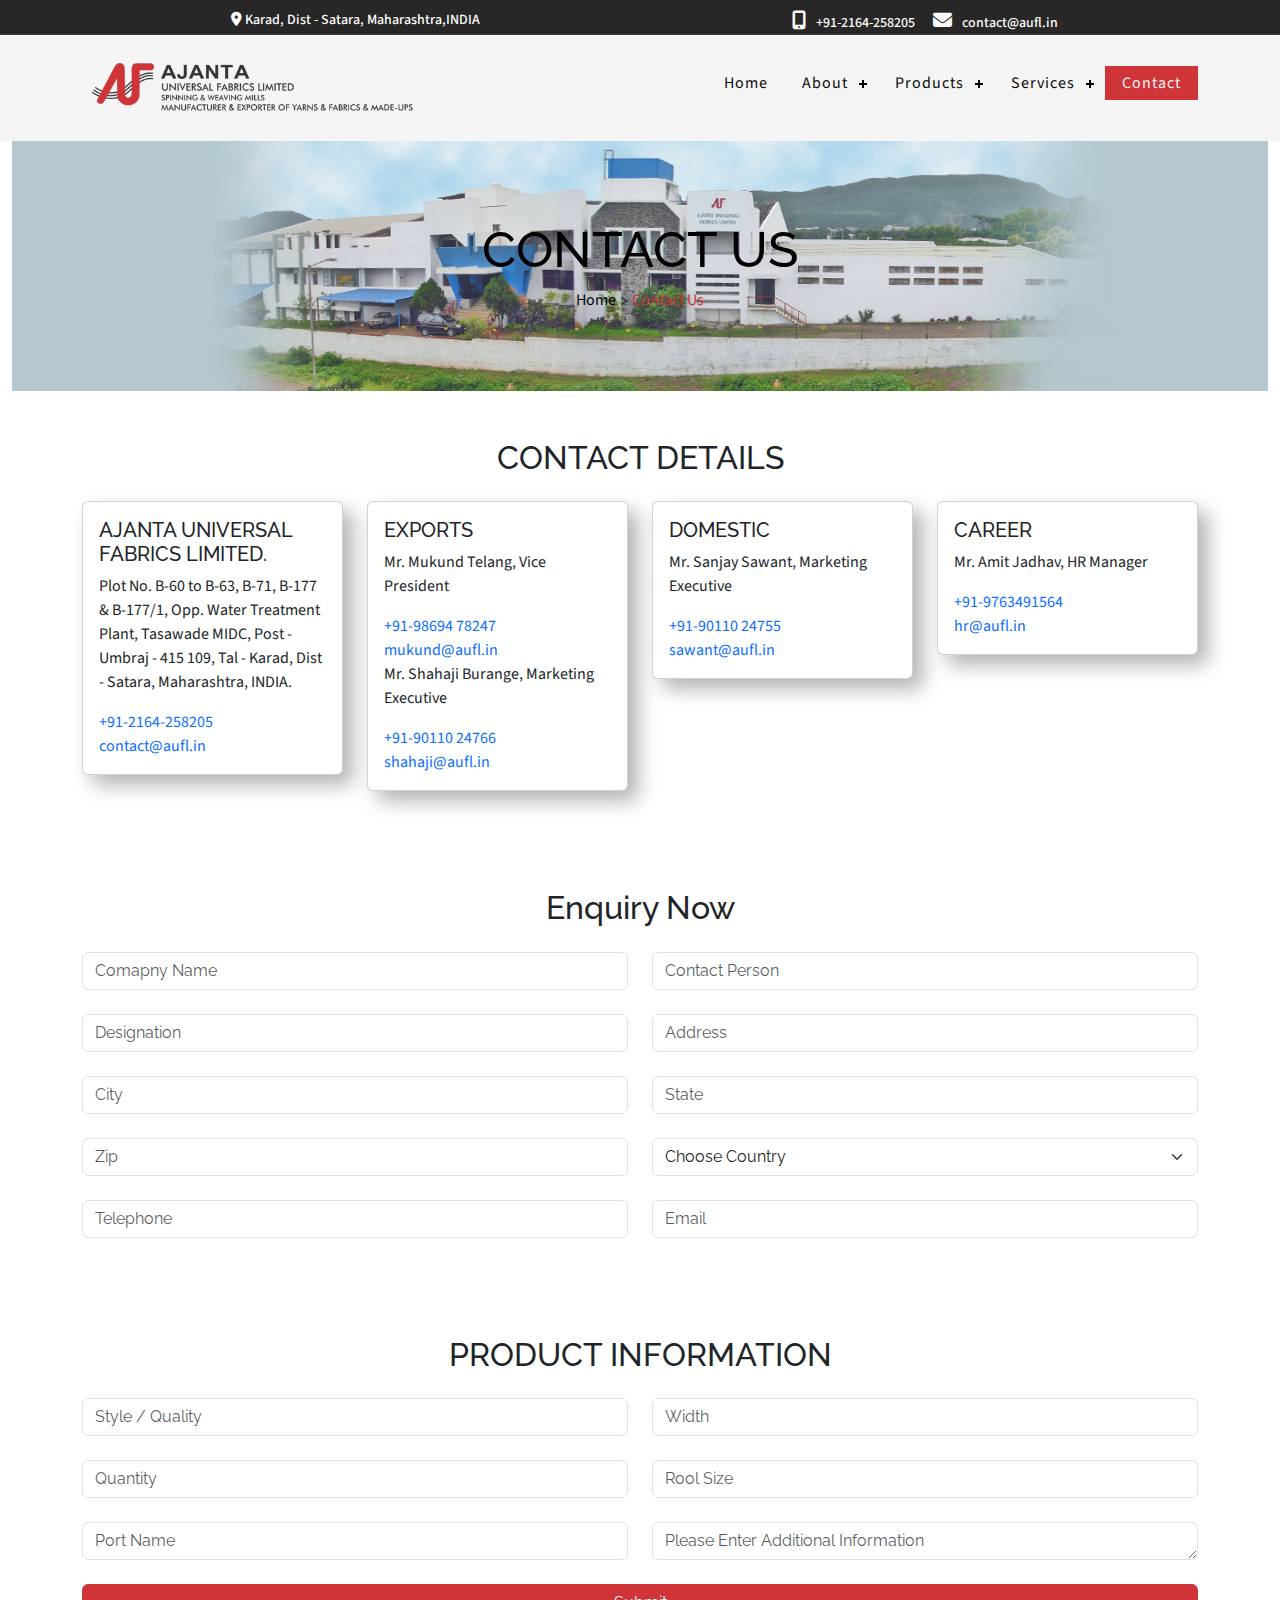
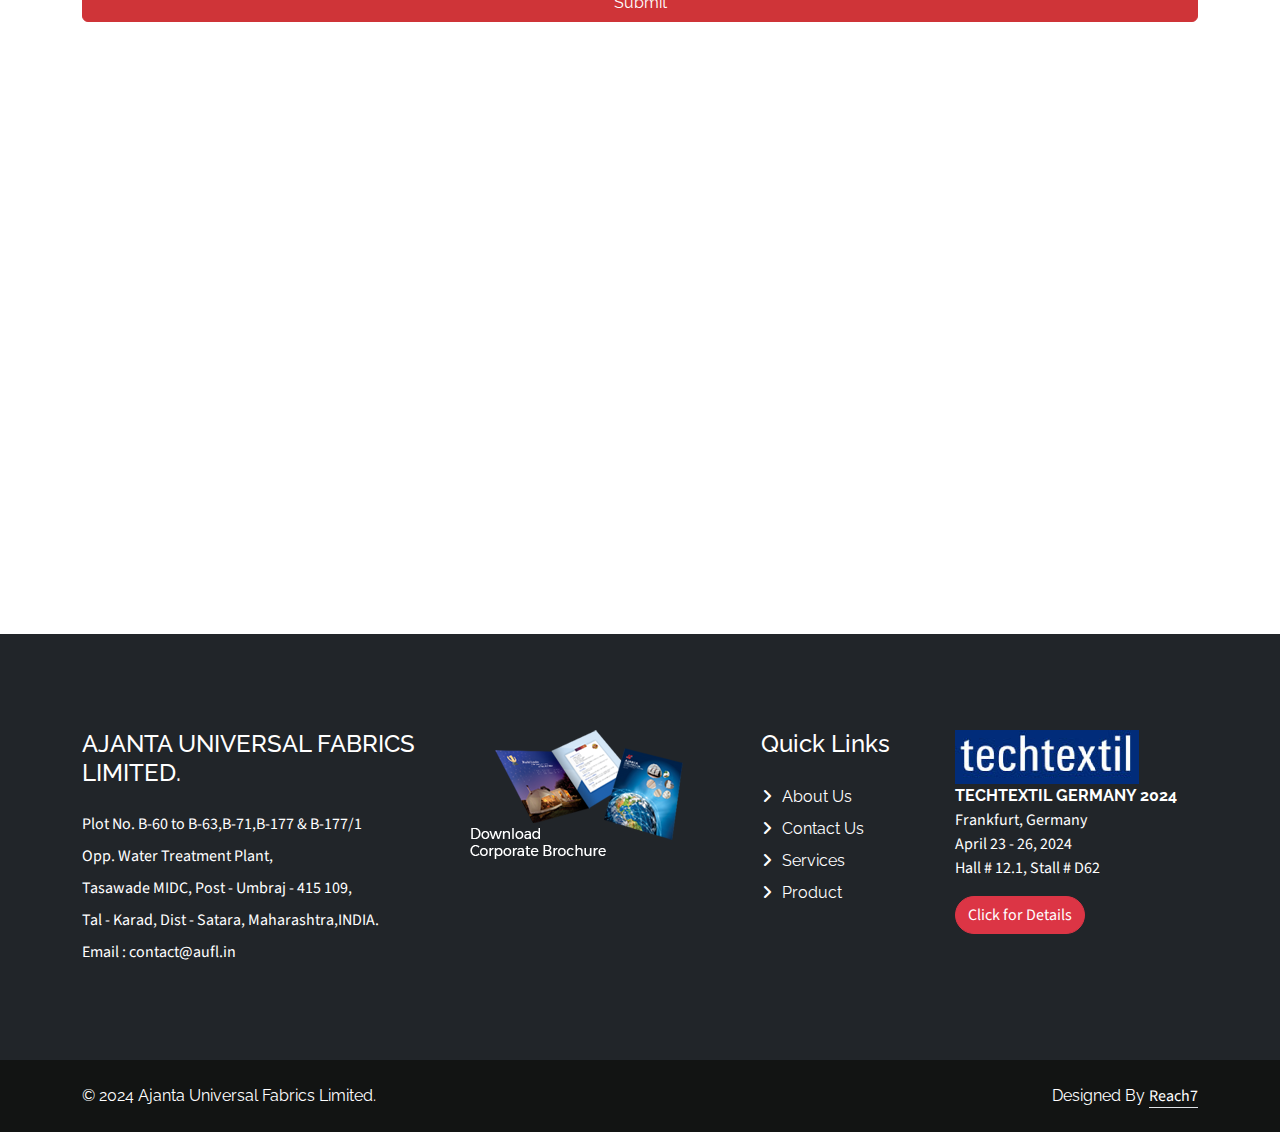
<file: contact.html>
<!DOCTYPE html>
<html lang="en">
<head>
    <meta charset="UTF-8">
    <meta name="viewport" content="width=device-width, initial-scale=1.0">
    <title>AJANTA</title>
    <link href="https://cdn.jsdelivr.net/npm/bootstrap@5.3.0-alpha1/dist/css/bootstrap.min.css" rel="stylesheet">
   

        
        <link rel="stylesheet" href="css/all.min.css">
    
    <!-- Custom CSS -->

    <!-- <link rel="stylesheet" href="css/style.css"> -->
    <link rel="stylesheet" href="css/style1.css">
    <link rel="stylesheet" href="css/all.min.css">

    <style>
        #contact-btn{
            font-size: 18px; 
            padding: 6px 30px; 
            border-radius: 6px;
             background-color: #cf3438;
              color: #fff;
              border: none;
              transition: 0.3s ease;
        }
        #contact-btn:hover{
            background-color: #fff;
            color: #cf3438;
            transition: 0.3s ease;
        }
        .img-outer{
            width: 50%;
            display: flex;
            align-items: center;
            justify-content: center;
            padding: 22px;
            border: 10px solid #cf3438;
            border-top-right-radius: 60px;
        }
        .head-para{
            margin-bottom: 0px;
        }
        
        
        @media screen and (max-width: 799px) {
            .head-para {
                margin-bottom: 6px;
            }
  #banner{
    flex-direction: column;
  }
  #banner p{
    text-align: center;
  }
  .img-outer{
    width: 100%;
    /* height: 300px; */
  }
  .para{
    width:100%;
  }
}
   



        .boxShadow{
            box-shadow: 10px 10px 20px rgba(0, 0, 0, 0.3);
        }
        .btnShadow{
            box-shadow: 5px 5px 10px rgba(0, 0, 0, 0.3);
        }
         .cardShadow{
            box-shadow: 10px 15px 10px rgba(255, 255, 25, 1);
            border: solid rgb(255, 255, 255, 1.0);
        }
    </style>
</head>
<body>
    <header>
        <div class="header-top">
            <div class="container">
                <div class="row">
                    <div class="col-md-6 col-sm-12 right_info">
                        <p  class="head-para"><i class="fa-solid fa-location-dot"></i> Karad, Dist - Satara,
                            Maharashtra,INDIA</p>
                    </div>
                    <div class="col-md-6 col-sm-12 left_info">
                      <ul >
                        <li ><i class="fa fa-mobile-alt"></i><a href="tel:+91-2164-258205">+91-2164-258205</a></li>
                        <li><i style="margin-left: 14px;" class="fa fa-envelope " aria-hidden="true"></i><a href="mailto:contact@aufl.in" target="_blank">contact@aufl.in</a></li>
                    </ul>
                    </div>

                </div>
            </div>
        </div>

        <div class="header-main">
            <div class="container">
              <nav id='cssmenu'>
                <div class="logo">
                    <a href="#"><img src="images/logo.png" class="text-white"></a>
                </div>
                <div id="head-mobile"></div>
                <div class="button " style="background-color: rgb(167, 170, 170);border: none;"></div>
                <ul>
                    <li ><a href='index.html'>Home</a></li>
                    <li><a href='about.html'>About</a>
                        <ul>
                            <li><a href='quality.html' style="font-size: 16px;">Quality</a></li>
                            <li><a href='rAndD.html' style="font-size: 16px;">R&D</a></li>
                        </ul>
                    </li>
                    <li><a href=''>Products</a>
                        <ul>
                            <li><a href='canvasFabric.html' style="font-size: 16px;">Duck canvas Fabric</a></li>
                            <li><a href='canvasBag.html' style="font-size: 16px;">Canvas Bags</a></li>
                        </ul>
                    </li>
                    <li><a href='#'>Services</a>
                        <ul>
                            <li><a href='export.html' style="font-size: 16px;">Exports</a></li>
                            <li><a href='' style="font-size: 16px;">Manufacturing</a>
                                <ul>
                                    <li><a href='spinning.html' style="font-size: 16px;">Spinning</a></li>
                                    <li><a href='weaving.html' style="font-size: 16px;">Weaving</a></li>
                                </ul>
                            </li>
                        </ul>
                    <li class="active"><a href='contact.html'>Contact</a></li>
                </ul>
            </nav>
            </div>
        </div>
    </header>

   
<section>
    <div class="container-fluid" style="margin: 0px;">
        <div class="row">
            <div class="col-md-12">
                <div class="hero d-flex align-items-center justify-content-center flex-column"
                    style="width: 100%; height: 250px;  background: url(images/contact-img.jpg); background-repeat: no-repeat; background-size: 100% 100%;">
                    <h2 class="text-center" style="font-size: 50px; color: #000;">CONTACT US</h2>
                    <div>
                        <a href="index.html" style="text-decoration: none; color: #000; font-size: bold; ">Home</a>
                        <span>></span>
                        <a href="" style="text-decoration: none; color: #cf3438; font-size: bold; pointer-events: none;">Contact Us</a>
                    </div>
                </div>
            </div>
        </div>
    </div>  
    
    <div class="container mt-5">
        <h2 class="text-center text-dark">CONTACT DETAILS</h2>
        <div class="row mt-4">


            <div class="col-md-3 ">
                <div class="card boxShadow" style="width:100%;">
                    <div class="card-body">
                      <h5 class="card-title">AJANTA UNIVERSAL FABRICS LIMITED.</h5>
                      <!-- <h6 class="card-subtitle mb-2 text-muted">Card subtitle</h6> -->
                      <p class="card-text">Plot No. B-60 to B-63, B-71, B-177 & B-177/1,
                        Opp. Water Treatment Plant,
                        Tasawade MIDC, Post - Umbraj - 415 109,
                        Tal - Karad, Dist - Satara, Maharashtra,
                        INDIA.</p>
                      <a href="tel:+91-2164-258205" target="_blank" class="card-link"> +91-2164-258205</a>
                      <br>
                      <a href="mailto:contact@aufl.in" target="_blank" class="card-link">contact@aufl.in</a>
                    </div>
                  </div>
            </div>
            <div class="col-md-3">
                <div class="card boxShadow" style="width:100%;">
                    <div class="card-body">
                      <h5 class="card-title">EXPORTS</h5>
                      <!-- <h6 class="card-subtitle mb-2 text-muted">Card subtitle</h6> -->
                      <p class="card-text">Mr. Mukund Telang, Vice President</p>
                      <a href="tel:+91-98694 78247" target="_blank" class="card-link">+91-98694 78247</a>
                      <br>
                      <a href="mailto:mukund@aufl.in" target="_blank" class="card-link">mukund@aufl.in</a>
                      <p class="card-text">Mr. Shahaji Burange, Marketing Executive</p>
                      <a href="tel:+91-90110 24766" target="_blank" class="card-link"> +91-90110 24766</a>
                      <br>
                      <a href="mailto:shahaji@aufl.in" target="_blank" class="card-link"> shahaji@aufl.in</a>
                    </div>
                  </div>
            </div>
             <div class="col-md-3">
                <div class="card boxShadow" style="width:100%;">
                    <div class="card-body">
                      <h5 class="card-title">DOMESTIC</h5>
                      <!-- <h6 class="card-subtitle mb-2 text-muted">Card subtitle</h6> -->
                      <p class="card-text">Mr. Sanjay Sawant, Marketing Executive</p>
                      <a href="tel:+91-90110 24755" target="_blank" class="card-link">+91-90110 24755</a>
                      <br>
                      <a href="mailto:sawant@aufl.in" target="_blank" class="card-link">sawant@aufl.in</a>
                    </div>
                  </div>
            </div>
            <div class="col-md-3">
                <div class="card boxShadow" style="width:100%;">
                    <div class="card-body">
                      <h5 class="card-title">CAREER</h5>
                      <!-- <h6 class="card-subtitle mb-2 text-muted">Card subtitle</h6> -->
                      <p class="card-text">Mr. Amit Jadhav, HR Manager</p>
                      <a href="tel:+91-9763491564" target="_blank" class="card-link">+91-9763491564</a>
                      <br>
                      <a href="mailto:hr@aufl.in" target="_blank" class="card-link">hr@aufl.in</a>
                    </div>
                  </div>
            </div>
        </div>
    </div>
</section>


<div class="row" style="height:50px;"></div>
<section class="container mt-5">
    <h2 class="text-dark text-center">Enquiry Now</h2>
    <div class="row mt-4">
        <div class="col">
          <input type="text" class="form-control" placeholder="Comapny Name" aria-label="First name">
        </div>
        <div class="col">
          <input type="text" class="form-control" placeholder="Contact Person" aria-label="Last name">
        </div>
      </div>
      <div class="row mt-4">
        <div class="col">
          <input type="text" class="form-control" placeholder="Designation" aria-label="First name">
        </div>
        <div class="col">
          <input type="text" class="form-control" placeholder="Address" aria-label="Last name">
        </div>
      </div>
      <div class="row mt-4">
        <div class="col">
          <input type="text" class="form-control" placeholder="City" aria-label="First name">
        </div>
        <div class="col">
          <input type="text" class="form-control" placeholder="State" aria-label="Last name">
        </div>
      </div>
      <div class="row mt-4">
        <div class="col">
          <input type="number" class="form-control" placeholder="Zip" aria-label="First name">
        </div>
        <div class="col">
            <select id="inputState" class="form-select">
                <option selected>Choose Country</option>
                <option value="Afghanistan">Afghanistan</option>
                <option value="Albania">Albania</option>
                <option value="Algeria">Algeria</option>
                <option value="American Samoa">American Samoa</option>
                <option value="Andorra">Andorra</option>
                <option value="Angola">Angola</option>
                <option value="Anguilla">Anguilla</option>
                <option value="Antarctica">Antarctica</option>
                <option value="Antigua and Barbuda">Antigua and Barbuda</option>
                <option value="Argentina">Argentina</option>
                <option value="Armenia">Armenia</option>
                <option value="Aruba">Aruba</option>
                <option value="Australia">Australia</option>
                <option value="Austria">Austria</option>
                <option value="Azerbaijan">Azerbaijan</option>
                <option value="Bahamas">Bahamas</option>
                <option value="Bahrain">Bahrain</option>
                <option value="Bangladesh">Bangladesh</option>
                <option value="Barbados">Barbados</option>
                <option value="Belarus">Belarus</option>
                <option value="Belgium">Belgium</option>
                <option value="Belize">Belize</option>
                <option value="Benin">Benin</option>
                <option value="Bermuda">Bermuda</option>
                <option value="Bhutan">Bhutan</option>
                <option value="Bolivia">Bolivia</option>
                <option value="Bosnia and Herzegovina">Bosnia and Herzegovina</option>
                <option value="Botswana">Botswana</option>
                <option value="Brazil">Brazil</option>
                <option value="British Indian Ocean Territory">British Indian Ocean Territory</option>
                <option value="British Virgin Islands">British Virgin Islands</option>
                <option value="Brunei">Brunei</option>
                <option value="Bulgaria">Bulgaria</option>
                <option value="Burkina Faso">Burkina Faso</option>
                <option value="Burundi">Burundi</option>
                <option value="Cabo Verde">Cabo Verde</option>
                <option value="Cambodia">Cambodia</option>
                <option value="Cameroon">Cameroon</option>
                <option value="Canada">Canada</option>
                <option value="Cayman Islands">Cayman Islands</option>
                <option value="Central African Republic">Central African Republic</option>
                <option value="Chad">Chad</option>
                <option value="Chile">Chile</option>
                <option value="China">China</option>
                <option value="Colombia">Colombia</option>
                <option value="Comoros">Comoros</option>
                <option value="Congo">Congo</option>
                <option value="Cook Islands">Cook Islands</option>
                <option value="Costa Rica">Costa Rica</option>
                <option value="Côte d’Ivoire">Côte d’Ivoire</option>
                <option value="Croatia">Croatia</option>
                <option value="Cuba">Cuba</option>
                <option value="Curaçao">Curaçao</option>
                <option value="Cyprus">Cyprus</option>
                <option value="Czechia">Czechia</option>
                <option value="Denmark">Denmark</option>
                <option value="Djibouti">Djibouti</option>
                <option value="Dominica">Dominica</option>
                <option value="Dominican Republic">Dominican Republic</option>
                <option value="Ecuador">Ecuador</option>
                <option value="Egypt">Egypt</option>
                <option value="El Salvador">El Salvador</option>
                <option value="Equatorial Guinea">Equatorial Guinea</option>
                <option value="Eritrea">Eritrea</option>
                <option value="Estonia">Estonia</option>
                <option value="Eswatini">Eswatini</option>
                <option value="Ethiopia">Ethiopia</option>
                <option value="Fiji">Fiji</option>
                <option value="Finland">Finland</option>
                <option value="France">France</option>
                <option value="Gabon">Gabon</option>
                <option value="Gambia">Gambia</option>
                <option value="Georgia">Georgia</option>
                <option value="Germany">Germany</option>
                <option value="Ghana">Ghana</option>
                <option value="Greece">Greece</option>
                <option value="Grenada">Grenada</option>
                <option value="Guam">Guam</option>
                <option value="Guatemala">Guatemala</option>
                <option value="Guinea">Guinea</option>
                <option value="Guinea-Bissau">Guinea-Bissau</option>
                <option value="Guyana">Guyana</option>
                <option value="Haiti">Haiti</option>
                <option value="Honduras">Honduras</option>
                <option value="Hong Kong">Hong Kong</option>
                <option value="Hungary">Hungary</option>
                <option value="Iceland">Iceland</option>
                <option value="India">India</option>
                <option value="Indonesia">Indonesia</option>
                <option value="Iran">Iran</option>
                <option value="Iraq">Iraq</option>
                <option value="Ireland">Ireland</option>
                <option value="Israel">Israel</option>
                <option value="Italy">Italy</option>
                <option value="Jamaica">Jamaica</option>
                <option value="Japan">Japan</option>
                <option value="Jordan">Jordan</option>
                <option value="Kazakhstan">Kazakhstan</option>
                <option value="Kenya">Kenya</option>
                <option value="Kiribati">Kiribati</option>
                <option value="Kuwait">Kuwait</option>
                <option value="Kyrgyzstan">Kyrgyzstan</option>
                <option value="Laos">Laos</option>
                <option value="Latvia">Latvia</option>
                <option value="Lebanon">Lebanon</option>
                <option value="Lesotho">Lesotho</option>
                <option value="Liberia">Liberia</option>
                <option value="Libya">Libya</option>
                <option value="Liechtenstein">Liechtenstein</option>
                <option value="Lithuania">Lithuania</option>
                <option value="Luxembourg">Luxembourg</option>
                <option value="Macau">Macau</option>
                <option value="Madagascar">Madagascar</option>
                <option value="Malawi">Malawi</option>
                <option value="Malaysia">Malaysia</option>
                <option value="Maldives">Maldives</option>
                <option value="Mali">Mali</option>
                <option value="Malta">Malta</option>
                <option value="Marshall Islands">Marshall Islands</option>
                <option value="Mauritania">Mauritania</option>
                <option value="Mauritius">Mauritius</option>
                <option value="Mexico">Mexico</option>
                <option value="Micronesia">Micronesia</option>
                <option value="Moldova">Moldova</option>
                <option value="Monaco">Monaco</option>
                <option value="Mongolia">Mongolia</option>
                <option value="Montenegro">Montenegro</option>
                <option value="Morocco">Morocco</option>
                <option value="Mozambique">Mozambique</option>
                <option value="Myanmar">Myanmar</option>
                <option value="Namibia">Namibia</option>
                <option value="Nauru">Nauru</option>
                <option value="Nepal">Nepal</option>
                <option value="Netherlands">Netherlands</option>
                <option value="New Zealand">New Zealand</option>
                <option value="Nicaragua">Nicaragua</option>
                <option value="Niger">Niger</option>
                <option value="Nigeria">Nigeria</option>
                <option value="North Korea">North Korea</option>
                <option value="North Macedonia">North Macedonia</option>
                <option value="Norway">Norway</option>
                <option value="Oman">Oman</option>
                <option value="Pakistan">Pakistan</option>
                <option value="Palau">Palau</option>
                <option value="Palestine">Palestine</option>
                <option value="Panama">Panama</option>
                <option value="Papua New Guinea">Papua New Guinea</option>
                <option value="Paraguay">Paraguay</option>
                <option value="Peru">Peru</option>
                <option value="Philippines">Philippines</option>
                <option value="Poland">Poland</option>
                <option value="Portugal">Portugal</option>
                <option value="Puerto Rico">Puerto Rico</option>
                <option value="Qatar">Qatar</option>
                <option value="Romania">Romania</option>
                <option value="Russia">Russia</option>
                <option value="Rwanda">Rwanda</option>
                <option value="Saint Kitts and Nevis">Saint Kitts and Nevis</option>
                <option value="Saint Lucia">Saint Lucia</option>
                <option value="Saint Vincent and the Grenadines">Saint Vincent and the Grenadines</option>
                <option value="Samoa">Samoa</option>
                <option value="San Marino">San Marino</option>
                <option value="Sao Tome and Principe">Sao Tome and Principe</option>
                <option value="Saudi Arabia">Saudi Arabia</option>
                <option value="Senegal">Senegal</option>
                <option value="Serbia">Serbia</option>
                <option value="Seychelles">Seychelles</option>
                <option value="Sierra Leone">Sierra Leone</option>
                <option value="Singapore">Singapore</option>
                <option value="Slovakia">Slovakia</option>
                <option value="Slovenia">Slovenia</option>
                <option value="Solomon Islands">Solomon Islands</option>
                <option value="Somalia">Somalia</option>
                <option value="South Africa">South Africa</option>
                <option value="South Korea">South Korea</option>
                <option value="South Sudan">South Sudan</option>
                <option value="Spain">Spain</option>
                <option value="Sri Lanka">Sri Lanka</option>
                <option value="Sudan">Sudan</option>
                <option value="Suriname">Suriname</option>
                <option value="Sweden">Sweden</option>
                <option value="Switzerland">Switzerland</option>
                <option value="Syria">Syria</option>
                <option value="Taiwan">Taiwan</option>
                <option value="Tajikistan">Tajikistan</option>
                <option value="Tanzania">Tanzania</option>
                <option value="Thailand">Thailand</option>
                <option value="Timor-Leste">Timor-Leste</option>
                <option value="Togo">Togo</option>
                <option value="Tonga">Tonga</option>
                <option value="Trinidad and Tobago">Trinidad and Tobago</option>
                <option value="Tunisia">Tunisia</option>
                <option value="Turkey">Turkey</option>
                <option value="Turkmenistan">Turkmenistan</option>
                <option value="Tuvalu">Tuvalu</option>
                <option value="Uganda">Uganda</option>
                <option value="Ukraine">Ukraine</option>
                <option value="United Arab Emirates">United Arab Emirates</option>
                <option value="United Kingdom">United Kingdom</option>
                <option value="United States">United States</option>
                <option value="Uruguay">Uruguay</option>
                <option value="Uzbekistan">Uzbekistan</option>
                <option value="Vanuatu">Vanuatu</option>
                <option value="Vatican City">Vatican City</option>
                <option value="Venezuela">Venezuela</option>
                <option value="Vietnam">Vietnam</option>
                <option value="Yemen">Yemen</option>
                <option value="Zambia">Zambia</option>
                <option value="Zimbabwe">Zimbabwe</option>
              </select>
          
        </div>
      </div>
      <div class="row mt-4">
        <div class="col">
          <input type="tel" class="form-control" placeholder="Telephone" aria-label="First name">
        </div>
        <div class="col">
          <input type="email" class="form-control" placeholder="Email" aria-label="Last name">
        </div>
      </div>


<div class="row" style="height:50px;"></div>

      <h2 class="text-dark text-center mt-5">PRODUCT INFORMATION</h2>
    <div class="row mt-4">
        <div class="col">
          <input type="text" class="form-control" placeholder="Style / Quality" aria-label="First name">
        </div>
        <div class="col">
          <input type="text" class="form-control" placeholder="Width" aria-label="Last name">
        </div>
      </div>
      <div class="row mt-4">
        <div class="col">
          <input type="text" class="form-control" placeholder="Quantity" aria-label="First name">
        </div>
        <div class="col">
          <input type="text" class="form-control" placeholder="Rool Size" aria-label="Last name">
        </div>
      </div>
      <div class="row mt-4">
        <div class="col">
          <input type="text" class="form-control" placeholder="Port Name" aria-label="First name">
        </div>
        <div class="col">
            <textarea class="form-control" rows="1" placeholder="Please Enter Additional Information" id="floatingTextarea"></textarea>
        </div>
      </div>
      <div class="col-auto mt-4">
        <button type="submit" class="btn btn-primary" style="width: 100%; background-color: #cf3438; border: 1px solid #cf3438;">Submit</button>
      </div> 
</section>


<div class="row" style="height:50px;"></div>


<section>
    <div class="row">
        <div class="col-md-12">
            <div class="mb-3 mt-5  d-flex align-items-center justify-content-center " >
                <iframe src="https://www.google.com/maps/embed?pb=!1m14!1m8!1m3!1d243715.15997354474!2d74.116684!3d17.361357!3m2!1i1024!2i768!4f13.1!3m3!1m2!1s0x3bc1872eb588b5f9%3A0x54126838a7b3272d!2sAJANTA%20UNIVERSAL%20FABRICS%20LIMITED!5e0!3m2!1sen!2sus!4v1717626194154!5m2!1sen!2sus" width="80%" height="450" style="border:0;" allowfullscreen="" loading="lazy" referrerpolicy="no-referrer-when-downgrade"></iframe>
            </div>
        </div>
    </div>
</section>

    



<!-- Footer Start -->
<div class="container-fluid  bg-dark text-white footer mt-5 py-5 wow fadeIn" data-wow-delay="0.1s">
    <div class="container py-5">
        <div class="row g-5">
            <div class="col-lg-4 col-md-6">
                <h4 class="text-white mb-4">AJANTA UNIVERSAL FABRICS LIMITED.</h4>
                <p class="mb-2">Plot No. B-60 to B-63,B-71,B-177 & B-177/1</p>
                <p class="mb-2">Opp. Water Treatment Plant,</p>
                <p class="mb-2">Tasawade MIDC, Post - Umbraj - 415 109, </p>
                <p class="mb-2">Tal - Karad, Dist - Satara, Maharashtra,INDIA.</p>
                <a href="mailto:contact@aufl.in" class="text-decoration-none text-white">Email : contact@aufl.in</a>
                
            </div>
            <div class="col-lg-3 col-md-6">
                <div class=" text-left ">
                    <div class="single-footer-widget">
                       <a href="pdf/AUFL-Company-Profile-NEW.pdf" target="_blank">  <img src="images/download.png"> </a>        
                    </div>
                 </div>
            </div>
            <div class="col-lg-2 col-md-6">
                <h4 class="text-white mb-4">Quick Links</h4>
                <a class="btn btn-link" href="about.html">About Us</a>
                <a class="btn btn-link" href="contact.html">Contact Us</a>
                <a class="btn btn-link" href="export.html">Services</a>
                <a class="btn btn-link" href="canvasFabric.html">Product</a>
                <!-- <a class="btn btn-link" href="">Manufacturing</a> -->
            </div>
            <div class="col-lg-3 col-md-6">
                <p><strong><img src="images/Techtextil.jpg" width="184" height="54"><br>
                    TECHTEXTIL GERMANY 2024</strong><br>
                    Frankfurt, Germany<br>
                    April 23 - 26, 2024<br>
                    Hall # 12.1, Stall # D62<br>
                    <a title="Details" class="btn btn-danger rounded-pill mt-3" href="events.php"> Click for Details</a>            
                </p>
            </div>
        </div>
    </div>
</div> 
<!-- Footer End -->


<!-- Copyright Start -->
<div class="container-fluid copyright py-4">
    <div class="container">
        <div class="row">
            <div class="col-md-6 text-center text-md-start mb-3 mb-md-0 text-white">
                &copy; <span>2024 Ajanta Universal Fabrics Limited.</span>
            </div>
            <div class="col-md-6 text-center text-md-end text-white">
            
                 Designed By <a class="border-bottom text-decoration-none" href="https://reach7.in/" target="_blank">Reach7</a>
            </div>
        </div>
    </div>
</div>
<!-- Copyright End -->
<a href="#" class="btn btn-lg  btn-lg-square rounded-circle back-to-top "><i class="fa fa-arrow-circle-up"></i></i></a> 

<!-- Back to Top -->



<script src="https://code.jquery.com/jquery-3.5.1.slim.min.js"></script>
<script src="https://code.jquery.com/jquery-3.6.0.min.js"></script>
<script src="https://cdn.jsdelivr.net/npm/@popperjs/core@2.5.4/dist/umd/popper.min.js"></script>
<script src="https://maxcdn.bootstrapcdn.com/bootstrap/4.5.2/js/bootstrap.min.js"></script>
<script src="js/cro.js"></script>
</body>
</html>
</file>
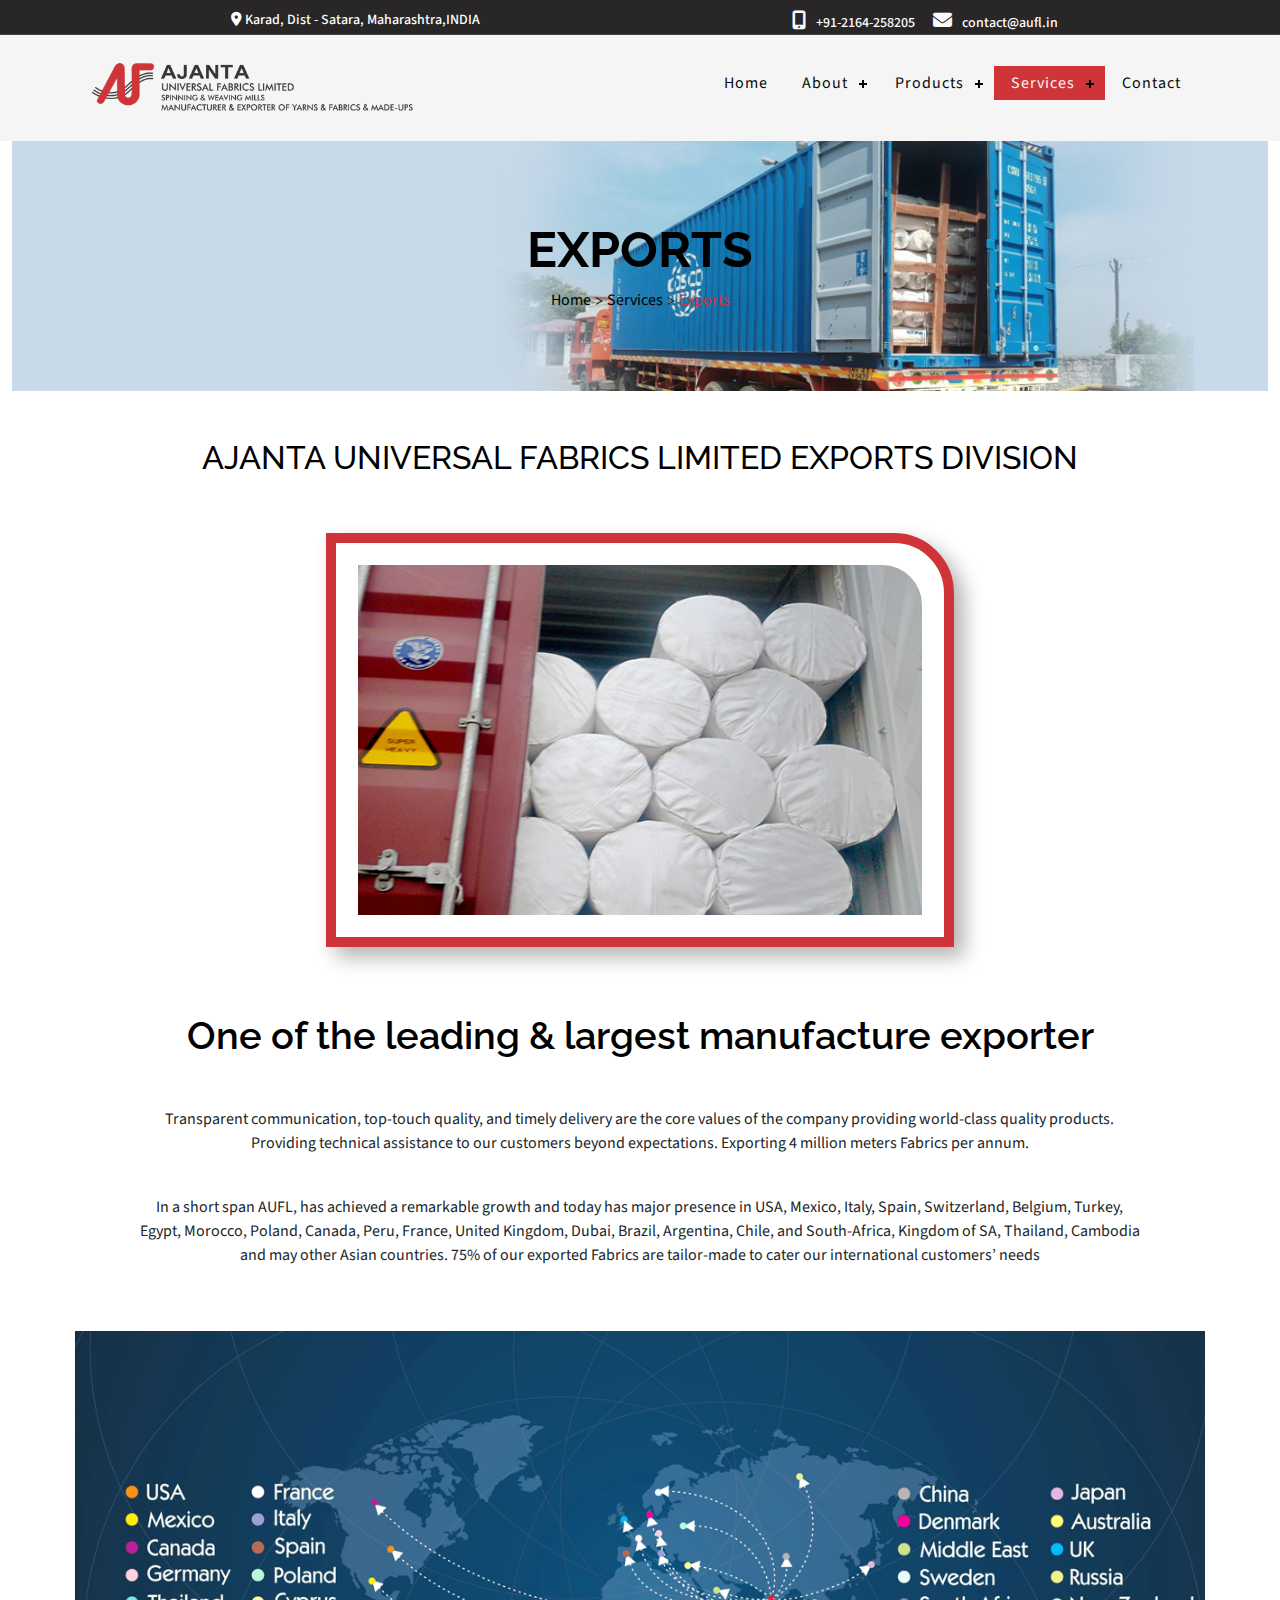
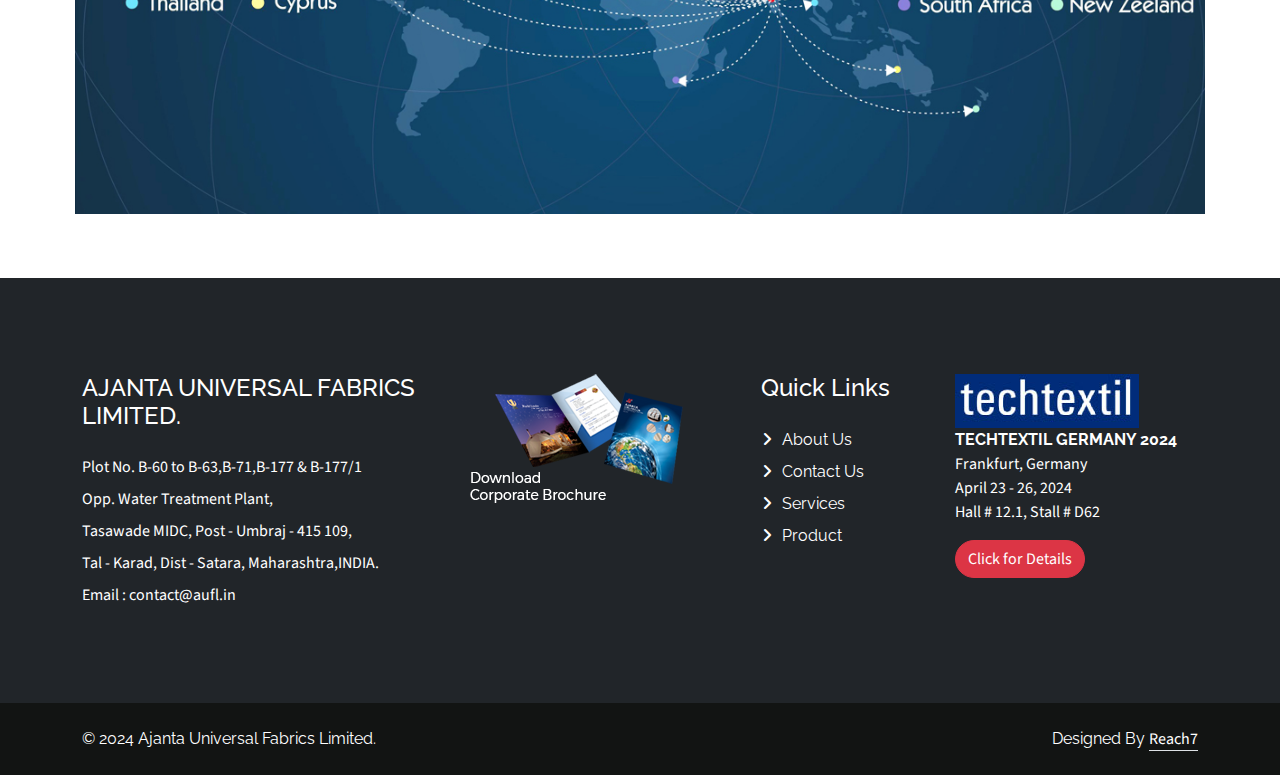
<file: export.html>
<!DOCTYPE html>
<html lang="en">
<head>
    <meta charset="UTF-8">
    <meta name="viewport" content="width=device-width, initial-scale=1.0">
    <title>AJANTA</title>
    <link href="https://cdn.jsdelivr.net/npm/bootstrap@5.3.0-alpha1/dist/css/bootstrap.min.css" rel="stylesheet">
   

        
        <link rel="stylesheet" href="css/all.min.css">
    
    <!-- Custom CSS -->

    <!-- <link rel="stylesheet" href="css/style.css"> -->
    <link rel="stylesheet" href="css/style1.css">
    <link rel="stylesheet" href="css/all.min.css">

    <style>
        #contact-btn{
            font-size: 18px; 
            padding: 6px 30px; 
            border-radius: 6px;
             background-color: #cf3438;
              color: #fff;
              border: none;
              transition: 0.3s ease;
        }
        #contact-btn:hover{
            background-color: #fff;
            color: #cf3438;
            transition: 0.3s ease;
        }
        .img-outer{
            width: 50%;
            display: flex;
            align-items: center;
            justify-content: center;
            padding: 22px;
            border: 10px solid #cf3438;
            border-top-right-radius: 60px;
        }
        .head-para{
            margin-bottom: 0px;
        }
        
        
        @media screen and (max-width: 799px) {
            .head-para {
                margin-bottom: 6px;
            }
  #banner{
    flex-direction: column;
  }
  #banner p{
    text-align: center;
  }
  .img-outer{
    width: 100%;
    /* height: 300px; */
  }
  .para{
    width:100%;
  }
}



       .boxShadow{
            box-shadow: 10px 10px 20px rgba(0, 0, 0, 0.3);
        }
        .btnShadow{
            box-shadow: 5px 5px 10px rgba(0, 0, 0, 0.3);
        }
         .cardShadow{
            box-shadow: 10px 15px 10px rgba(255, 255, 25, 1);
            border: solid rgb(255, 255, 255, 1.0);
        }
   
    </style>
</head>
<body>
    <header>
        <div class="header-top">
            <div class="container">
                <div class="row">
                    <div class="col-md-6 col-sm-12 right_info">
                        <p  class="head-para"><i class="fa-solid fa-location-dot"></i> Karad, Dist - Satara,
                            Maharashtra,INDIA</p>
                    </div>
                    <div class="col-md-6 col-sm-12 left_info">
                        <ul >
                            <li ><i class="fa fa-mobile-alt"></i><a href="tel:+91-2164-258205">+91-2164-258205</a></li>
                            <li><i style="margin-left: 14px;" class="fa fa-envelope " aria-hidden="true"></i><a href="mailto:contact@aufl.in" target="_blank">contact@aufl.in</a></li>
                        </ul>
                    </div>

                </div>
            </div>
        </div>

        <div class="header-main">
            <div class="container">
                <nav id='cssmenu'>
                    <div class="logo">
                        <a href="#"><img src="images/logo.png" class="text-white"></a>
                    </div>
                    <div id="head-mobile"></div>
                    <div class="button " style="background-color: rgb(167, 170, 170);border: none;"></div>
                    <ul>
                        <li ><a href='index.html'>Home</a></li>
                        <li><a href='about.html'>About</a>
                            <ul>
                                <li><a href='quality.html' style="font-size: 16px;">Quality</a></li>
                                <li><a href='rAndD.html' style="font-size: 16px;">R&D</a></li>
                            </ul>
                        </li>
                        <li><a href=''>Products</a>
                            <ul>
                                <li><a href='canvasFabric.html' style="font-size: 16px;">Duck canvas Fabric</a></li>
                                <li><a href='canvasBag.html' style="font-size: 16px;">Canvas Bags</a></li>
                            </ul>
                        </li>
                        <li class="active"><a href='#'>Services</a>
                            <ul>
                                <li><a href='export.html' style="font-size: 16px;">Exports</a></li>
                                <li><a href='' style="font-size: 16px;">Manufacturing</a>
                                    <ul>
                                        <li><a href='spinning.html' style="font-size: 16px;">Spinning</a></li>
                                        <li><a href='weaving.html' style="font-size: 16px;">Weaving</a></li>
                                    </ul>
                                </li>
                            </ul>
                        <li><a href='contact.html'>Contact</a></li>
                    </ul>
                </nav>
            </div>
        </div>
    </header>

   <!-- about sectioncoad -->

   <section>
    <div class="container-fluid" style="margin: 0px;">
        <div class="row">
            <div class="col-md-12">
                <div class="hero d-flex align-items-center justify-content-center flex-column"
                    style="width: 100%; height: 250px;  background: url(images/exports-img.jpg); background-repeat: no-repeat; background-size: 100% 100%;">
                    <h2 class="text-center" style="font-size: 50px; font-weight: bold; color: #000;">EXPORTS</h2>
                    <div>
                        <a href="index.html" style="text-decoration: none; color: #000; font-size: bold; ">Home</a>
                        <span>></span>
                        <a href="" style="text-decoration: none; color: #000; font-size: bold; ">Services</a>
                        <span>></span>
                        <a href="" style="text-decoration: none; color: #cf3438; font-size: bold; pointer-events: none;">Exports</a>
                    </div>
                </div>
            </div>
        </div>
        <div class="row">
            <div class="col-md-12">
                <div class=" d-flex align-items-center justify-content-center flex-column">
                    <h2 class="text-center mt-5" style="color: #000;">AJANTA UNIVERSAL FABRICS LIMITED EXPORTS DIVISION</h2>
                    <div class="img-outer mt-5 boxShadow">
                    <img style=" border-top-right-radius: 40px;" class=" img" src="images/e1.jpg" height="350px" width="100%" alt="">

                    </div>

                    <div class="row" style="height:50px"> </div>
                    <h4 class="mt-3 mb-4 text-center" style="color: #000; font-size: 38px; font-weight: 600;"> One of the leading & largest manufacture exporter</h4>
                    <p class="para text-center mt-4" style="width: 80%;">Transparent communication, top-touch quality, and timely delivery are the core values of the company providing world-class quality products.

                        Providing technical assistance to our customers beyond expectations.
                        
                        Exporting 4 million meters Fabrics per annum.
                    </p>
                    <p class="para text-center mt-4" style="width: 80%;">In a short span AUFL, has achieved a remarkable growth and today has major presence in USA, Mexico, Italy, Spain, Switzerland, Belgium, Turkey, Egypt, Morocco, Poland, Canada, Peru, France, United Kingdom, Dubai, Brazil, Argentina, Chile, and South-Africa, Kingdom of SA, Thailand, Cambodia and may other Asian countries.

                        75% of our exported Fabrics are tailor-made to cater our international customers’ needs
                    </p>
                   
                </div>
            </div>
        </div>

        

        <div class="row">
            <div class="col-md-12">
                <div class="mb-3 mt-5  d-flex align-items-center justify-content-center " >
                    <img style="width: 90%;" src="images/exports.jpg" alt="">
                </div>
            </div>
        </div>
    </div>
</section>
   <!-- end about section coad -->



<!-- Footer Start -->
<div class="container-fluid  bg-dark text-white footer mt-5 py-5 wow fadeIn" data-wow-delay="0.1s">
    <div class="container py-5">
        <div class="row g-5">
            <div class="col-lg-4 col-md-6">
                <h4 class="text-white mb-4">AJANTA UNIVERSAL FABRICS LIMITED.</h4>
                <p class="mb-2">Plot No. B-60 to B-63,B-71,B-177 & B-177/1</p>
                <p class="mb-2">Opp. Water Treatment Plant,</p>
                <p class="mb-2">Tasawade MIDC, Post - Umbraj - 415 109, </p>
                <p class="mb-2">Tal - Karad, Dist - Satara, Maharashtra,INDIA.</p>
                <a href="mailto:contact@aufl.in" class="text-decoration-none text-white">Email : contact@aufl.in</a>
                
            </div>
            <div class="col-lg-3 col-md-6">
                <div class=" text-left ">
                    <div class="single-footer-widget">
                       <a href="pdf/AUFL-Company-Profile-NEW.pdf" target="_blank">  <img src="images/download.png"> </a>        
                    </div>
                 </div>
            </div>
            <div class="col-lg-2 col-md-6">
                <h4 class="text-white mb-4">Quick Links</h4>
                <a class="btn btn-link" href="about.html">About Us</a>
                <a class="btn btn-link" href="contact.html">Contact Us</a>
                <a class="btn btn-link" href="export.html">Services</a>
                <a class="btn btn-link" href="canvasFabric.html">Product</a>
                <!-- <a class="btn btn-link" href="">Manufacturing</a> -->
            </div>
            <div class="col-lg-3 col-md-6">
                <p><strong><img src="images/Techtextil.jpg" width="184" height="54"><br>
                    TECHTEXTIL GERMANY 2024</strong><br>
                    Frankfurt, Germany<br>
                    April 23 - 26, 2024<br>
                    Hall # 12.1, Stall # D62<br>
                    <a title="Details" class="btn btn-danger rounded-pill mt-3" href="events.php"> Click for Details</a>            
                </p>
            </div>
        </div>
    </div>
</div> 
<!-- Footer End -->


<!-- Copyright Start -->
<div class="container-fluid copyright py-4">
    <div class="container">
        <div class="row">
            <div class="col-md-6 text-center text-md-start mb-3 mb-md-0 text-white">
                &copy; <span>2024 Ajanta Universal Fabrics Limited.</span>
            </div>
            <div class="col-md-6 text-center text-md-end text-white">
            
                 Designed By <a class="border-bottom text-decoration-none" href="https://reach7.in/" target="_blank">Reach7</a>
            </div>
        </div>
    </div>
</div>
<!-- Copyright End -->
<a href="#" class="btn btn-lg  btn-lg-square rounded-circle back-to-top "><i class="fa fa-arrow-circle-up"></i></i></a> 

<!-- Back to Top -->



<script src="https://code.jquery.com/jquery-3.5.1.slim.min.js"></script>
<script src="https://code.jquery.com/jquery-3.6.0.min.js"></script>
<script src="https://cdn.jsdelivr.net/npm/@popperjs/core@2.5.4/dist/umd/popper.min.js"></script>
<script src="https://maxcdn.bootstrapcdn.com/bootstrap/4.5.2/js/bootstrap.min.js"></script>
<script src="js/cro.js"></script>
</body>
</html>
</file>
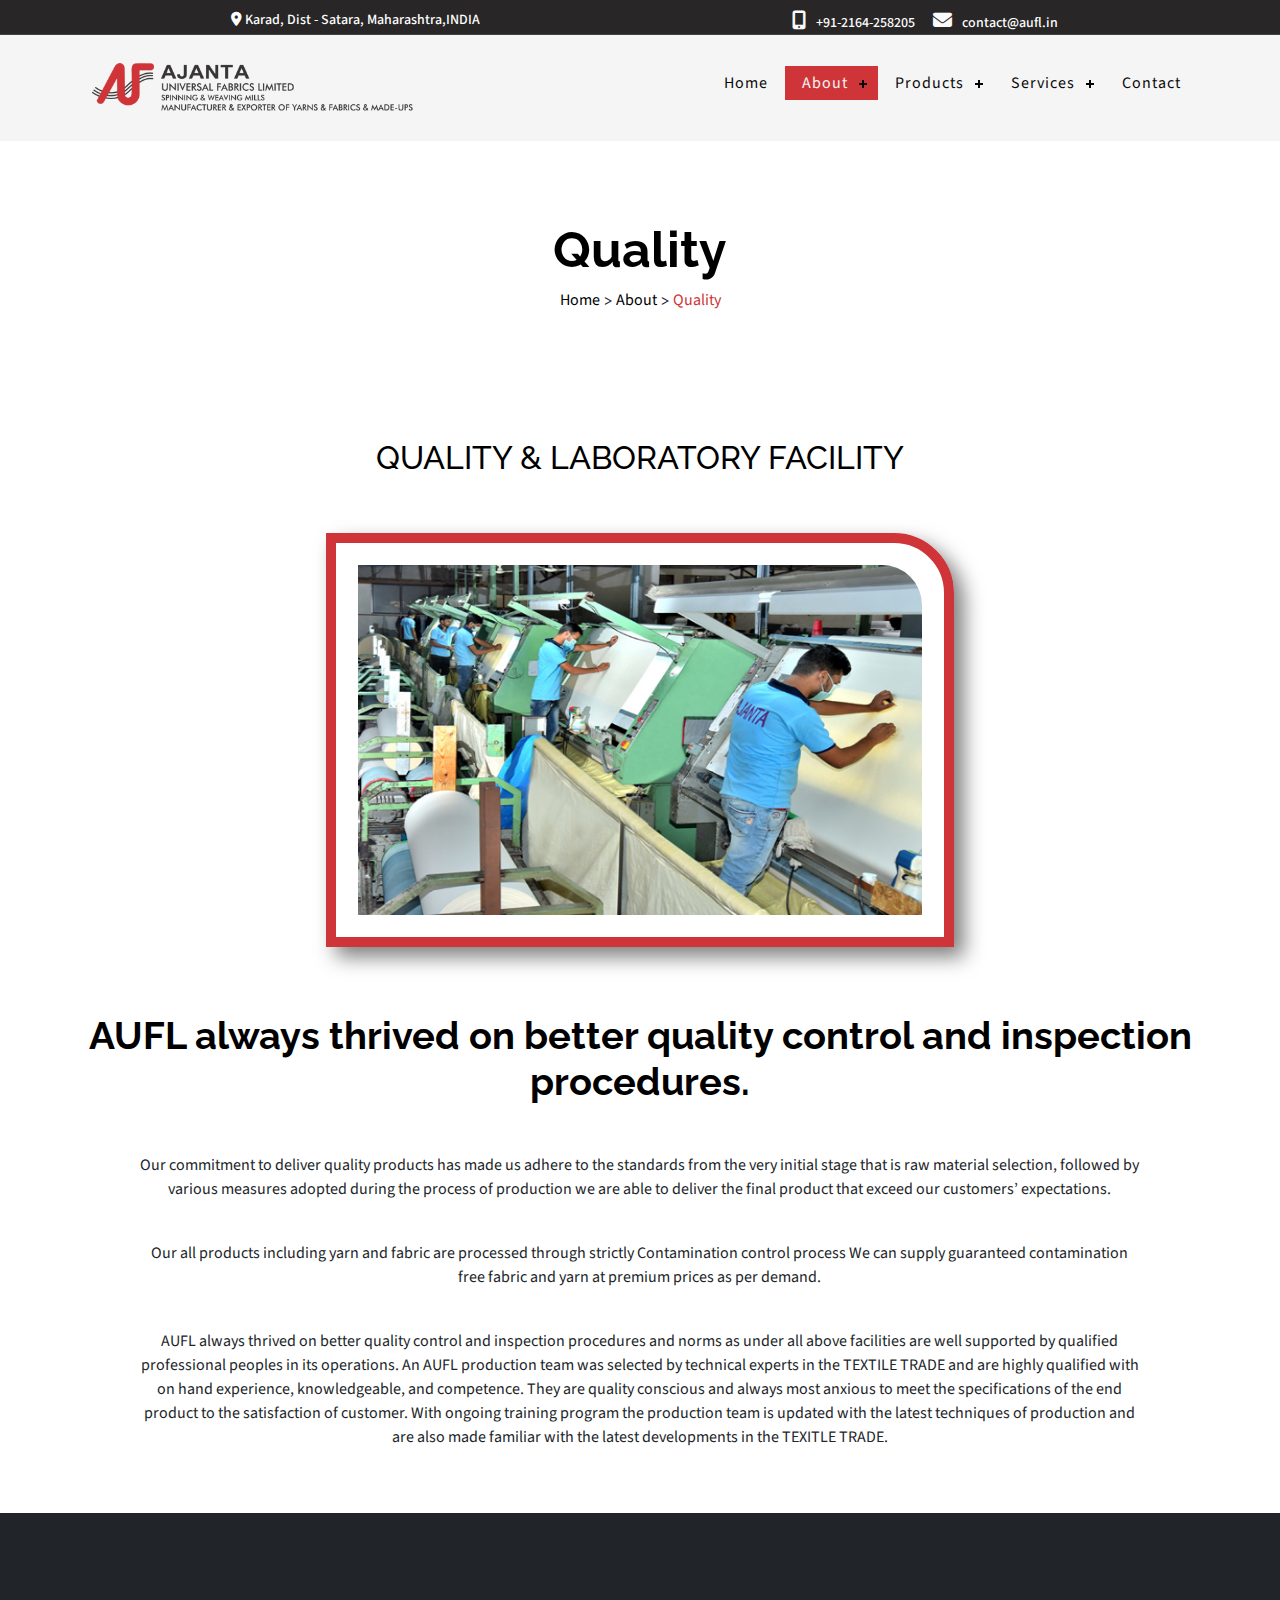
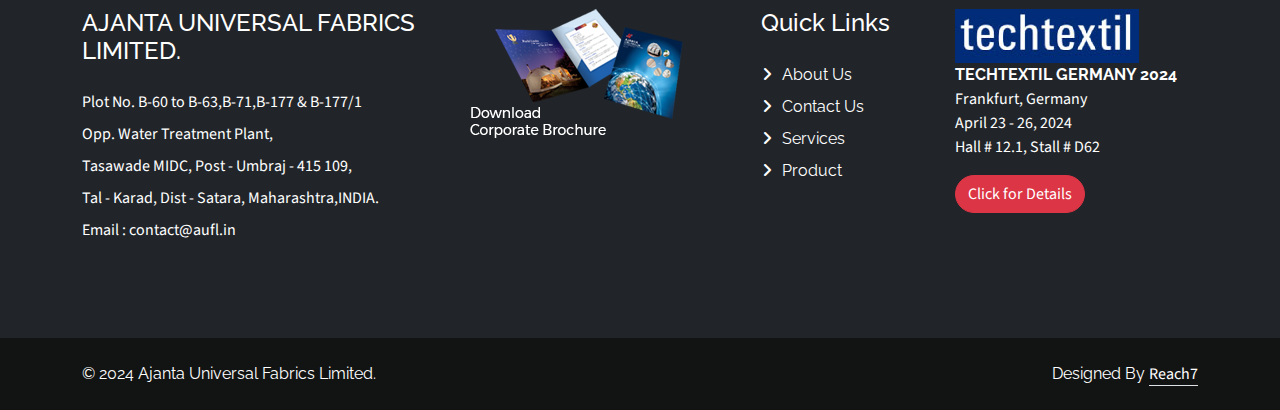
<file: quality.html>
<!DOCTYPE html>
<html lang="en">
<head>
    <meta charset="UTF-8">
    <meta name="viewport" content="width=device-width, initial-scale=1.0">
    <title>AJANTA</title>
    <link href="https://cdn.jsdelivr.net/npm/bootstrap@5.3.0-alpha1/dist/css/bootstrap.min.css" rel="stylesheet">
   

        
        <link rel="stylesheet" href="css/all.min.css">
    
    <!-- Custom CSS -->

    <!-- <link rel="stylesheet" href="css/style.css"> -->
    <link rel="stylesheet" href="css/style1.css">
    <link rel="stylesheet" href="css/all.min.css">

    <style>
        #contact-btn{
            font-size: 18px; 
            padding: 6px 30px; 
            border-radius: 6px;
             background-color: #cf3438;
              color: #fff;
              border: none;
              transition: 0.3s ease;
        }
        #contact-btn:hover{
            background-color: #fff;
            color: #cf3438;
            transition: 0.3s ease;
        }
        .img-outer{
            width: 50%;
            display: flex;
            align-items: center;
            justify-content: center;
            padding: 22px;
            border: 10px solid #cf3438;
            border-top-right-radius: 60px;
        }
        .head-para{
            margin-bottom: 0px;
        }
        
        
        @media screen and (max-width: 799px) {
            .head-para {
                margin-bottom: 6px;
            }
  #banner{
    flex-direction: column;
  }
  #banner p{
    text-align: center;
  }
  .img-outer{
    width: 100%;
    /* height: 300px; */
  }
  .para{
    width:100%;
  }
}


  .boxShadow{
            box-shadow: 10px 10px 20px rgba(0, 0, 0, 0.5);
        }

   
    </style>
</head>
<body>
    <header>
        <div class="header-top">
            <div class="container">
                <div class="row">
                    <div class="col-md-6 col-sm-12 right_info">
                        <p  class="head-para"><i class="fa-solid fa-location-dot"></i> Karad, Dist - Satara,
                            Maharashtra,INDIA</p>
                    </div>
                    <div class="col-md-6 col-sm-12 left_info">
                        <ul >
                            <li ><i class="fa fa-mobile-alt"></i><a href="tel:+91-2164-258205">+91-2164-258205</a></li>
                            <li><i style="margin-left: 14px;" class="fa fa-envelope " aria-hidden="true"></i><a href="mailto:contact@aufl.in" target="_blank">contact@aufl.in</a></li>
                        </ul>
                    </div>

                </div>
            </div>
        </div>

        <div class="header-main">
            <div class="container">
                <nav id='cssmenu'>
                    <div class="logo">
                        <a href="#"><img src="images/logo.png" class="text-white"></a>
                    </div>
                    <div id="head-mobile"></div>
                    <div class="button " style="background-color: rgb(167, 170, 170);border: none;"></div>
                    <ul>
                        <li ><a href='index.html'>Home</a></li>
                        <li class='active'><a href='about.html'>About</a>
                            <ul>
                                <li><a href='quality.html' style="font-size: 16px;">Quality</a></li>
                                <li><a href='rAndD.html' style="font-size: 16px;">R&D</a></li>
                            </ul>
                        </li>
                        <li><a href=''>Products</a>
                            <ul>
                                <li><a href='canvasFabric.html' style="font-size: 16px;">Duck canvas Fabric</a></li>
                                <li><a href='canvasBag.html' style="font-size: 16px;">Canvas Bags</a></li>
                            </ul>
                        </li>
                        <li><a href='#'>Services</a>
                            <ul>
                                <li><a href='export.html' style="font-size: 16px;">Exports</a></li>
                                <li><a href='' style="font-size: 16px;">Manufacturing</a>
                                    <ul>
                                        <li><a href='spinning.html' style="font-size: 16px;">Spinning</a></li>
                                        <li><a href='weaving.html' style="font-size: 16px;">Weaving</a></li>
                                    </ul>
                                </li>
                            </ul>
                        <li><a href='contact.html'>Contact</a></li>
                    </ul>
                </nav>
            </div>
        </div>
    </header>

   <!-- about sectioncoad -->

   <section>
    <div class="container-fluid" style="margin: 0px;">
        <div class="row">
            <div class="col-md-12">
                <div class="hero d-flex align-items-center justify-content-center flex-column"
                    style="width: 100%; height: 250px;  background: url(https://www.aufl.in/img/about-us.jpg); background-repeat: no-repeat; background-size: 100% 100%;">
                    <h2 class="text-center" style="font-size: 50px; font-weight: bold; color: #000;">Quality</h2>
                    <div>
                        <a href="index.html" style="text-decoration: none; color: #000; font-size: bold; ">Home</a>
                        <span>></span>
                        <a href="about.html" style="text-decoration: none; color: #000; font-size: bold; ">About</a>
                        <span>></span>
                        <a href="" style="text-decoration: none; color: #cf3438; font-size: bold; pointer-events: none;">Quality</a>
                    </div>
                </div>
            </div>
        </div>
        <div class="row">
            <div class="col-md-12">
                <div class=" d-flex align-items-center justify-content-center flex-column">
                    <h2 class="text-center mt-5" style="color: #000;">QUALITY & LABORATORY FACILITY</h2>

                    <div class="img-outer mt-5 boxShadow">
                        <img style=" border-top-right-radius: 40px;" class=" img" src="images/quality.jpg" height="350px" width="100%" alt="">
    
                        </div>
                        <div class="row" style="height:50px"> </div>
                    <h4 class="mt-3 mb-4 text-center" style="color: #000; font-size: 38px; font-weight: bold;">AUFL always thrived on better quality control and inspection procedures.</h4>
                    <p class="para text-center mt-4" style="width: 80%;">Our commitment to deliver quality products has made us adhere to the standards from the very initial stage that is raw material selection, followed by various measures adopted during the process of production we are able to deliver the final product that exceed our customers’ expectations.
                    </p>
                    <p class="para text-center mt-4" style="width: 80%;">Our all products including yarn and fabric are processed through strictly Contamination control process We can supply guaranteed contamination free fabric and yarn at premium prices as per demand. 
                    </p>
                    <p class="para text-center mt-4" style="width: 80%;">AUFL always thrived on better quality control and inspection procedures and norms as under all above facilities are well supported by qualified professional peoples in its operations. An AUFL production team was selected by technical experts in the TEXTILE TRADE and are highly qualified with on hand experience, knowledgeable, and competence. They are quality conscious and always most anxious to meet the specifications of the end product to the satisfaction of customer. With ongoing training program the production team is updated with the latest techniques of production and are also made familiar with the latest developments in the TEXITLE TRADE.
                    </p>
                </div>
            </div>
        </div>
    </div>
</section>
   <!-- end about section coad -->



<!-- Footer Start -->
<div class="container-fluid  bg-dark text-white footer mt-5 py-5 wow fadeIn" data-wow-delay="0.1s">
    <div class="container py-5">
        <div class="row g-5">
            <div class="col-lg-4 col-md-6">
                <h4 class="text-white mb-4">AJANTA UNIVERSAL FABRICS LIMITED.</h4>
                <p class="mb-2">Plot No. B-60 to B-63,B-71,B-177 & B-177/1</p>
                <p class="mb-2">Opp. Water Treatment Plant,</p>
                <p class="mb-2">Tasawade MIDC, Post - Umbraj - 415 109, </p>
                <p class="mb-2">Tal - Karad, Dist - Satara, Maharashtra,INDIA.</p>
                <a href="mailto:contact@aufl.in" class="text-decoration-none text-white">Email : contact@aufl.in</a>
                
            </div>
            <div class="col-lg-3 col-md-6">
                <div class=" text-left ">
                    <div class="single-footer-widget">
                       <a href="pdf/AUFL-Company-Profile-NEW.pdf" target="_blank">  <img src="images/download.png"> </a>        
                    </div>
                 </div>
            </div>
            <div class="col-lg-2 col-md-6">
                <h4 class="text-white mb-4">Quick Links</h4>
                <a class="btn btn-link" href="about.html">About Us</a>
                <a class="btn btn-link" href="contact.html">Contact Us</a>
                <a class="btn btn-link" href="export.html">Services</a>
                <a class="btn btn-link" href="canvasFabric.html">Product</a>
                <!-- <a class="btn btn-link" href="">Manufacturing</a> -->
            </div>
            <div class="col-lg-3 col-md-6">
                <p><strong><img src="images/Techtextil.jpg" width="184" height="54"><br>
                    TECHTEXTIL GERMANY 2024</strong><br>
                    Frankfurt, Germany<br>
                    April 23 - 26, 2024<br>
                    Hall # 12.1, Stall # D62<br>
                    <a title="Details" class="btn btn-danger rounded-pill mt-3" href="events.php"> Click for Details</a>            
                </p>
            </div>
        </div>
    </div>
</div> 
<!-- Footer End -->


<!-- Copyright Start -->
<div class="container-fluid copyright py-4">
    <div class="container">
        <div class="row">
            <div class="col-md-6 text-center text-md-start mb-3 mb-md-0 text-white">
                &copy; <span>2024 Ajanta Universal Fabrics Limited.</span>
            </div>
            <div class="col-md-6 text-center text-md-end text-white">
            
                 Designed By <a class="border-bottom text-decoration-none" href="https://reach7.in/" target="_blank">Reach7</a>
            </div>
        </div>
    </div>
</div>
<!-- Copyright End -->
<a href="#" class="btn btn-lg  btn-lg-square rounded-circle back-to-top "><i class="fa fa-arrow-circle-up"></i></i></a> 

<!-- Back to Top -->



<script src="https://code.jquery.com/jquery-3.5.1.slim.min.js"></script>
<script src="https://code.jquery.com/jquery-3.6.0.min.js"></script>
<script src="https://cdn.jsdelivr.net/npm/@popperjs/core@2.5.4/dist/umd/popper.min.js"></script>
<script src="https://maxcdn.bootstrapcdn.com/bootstrap/4.5.2/js/bootstrap.min.js"></script>
<script src="js/cro.js"></script>
</body>
</html>
</file>
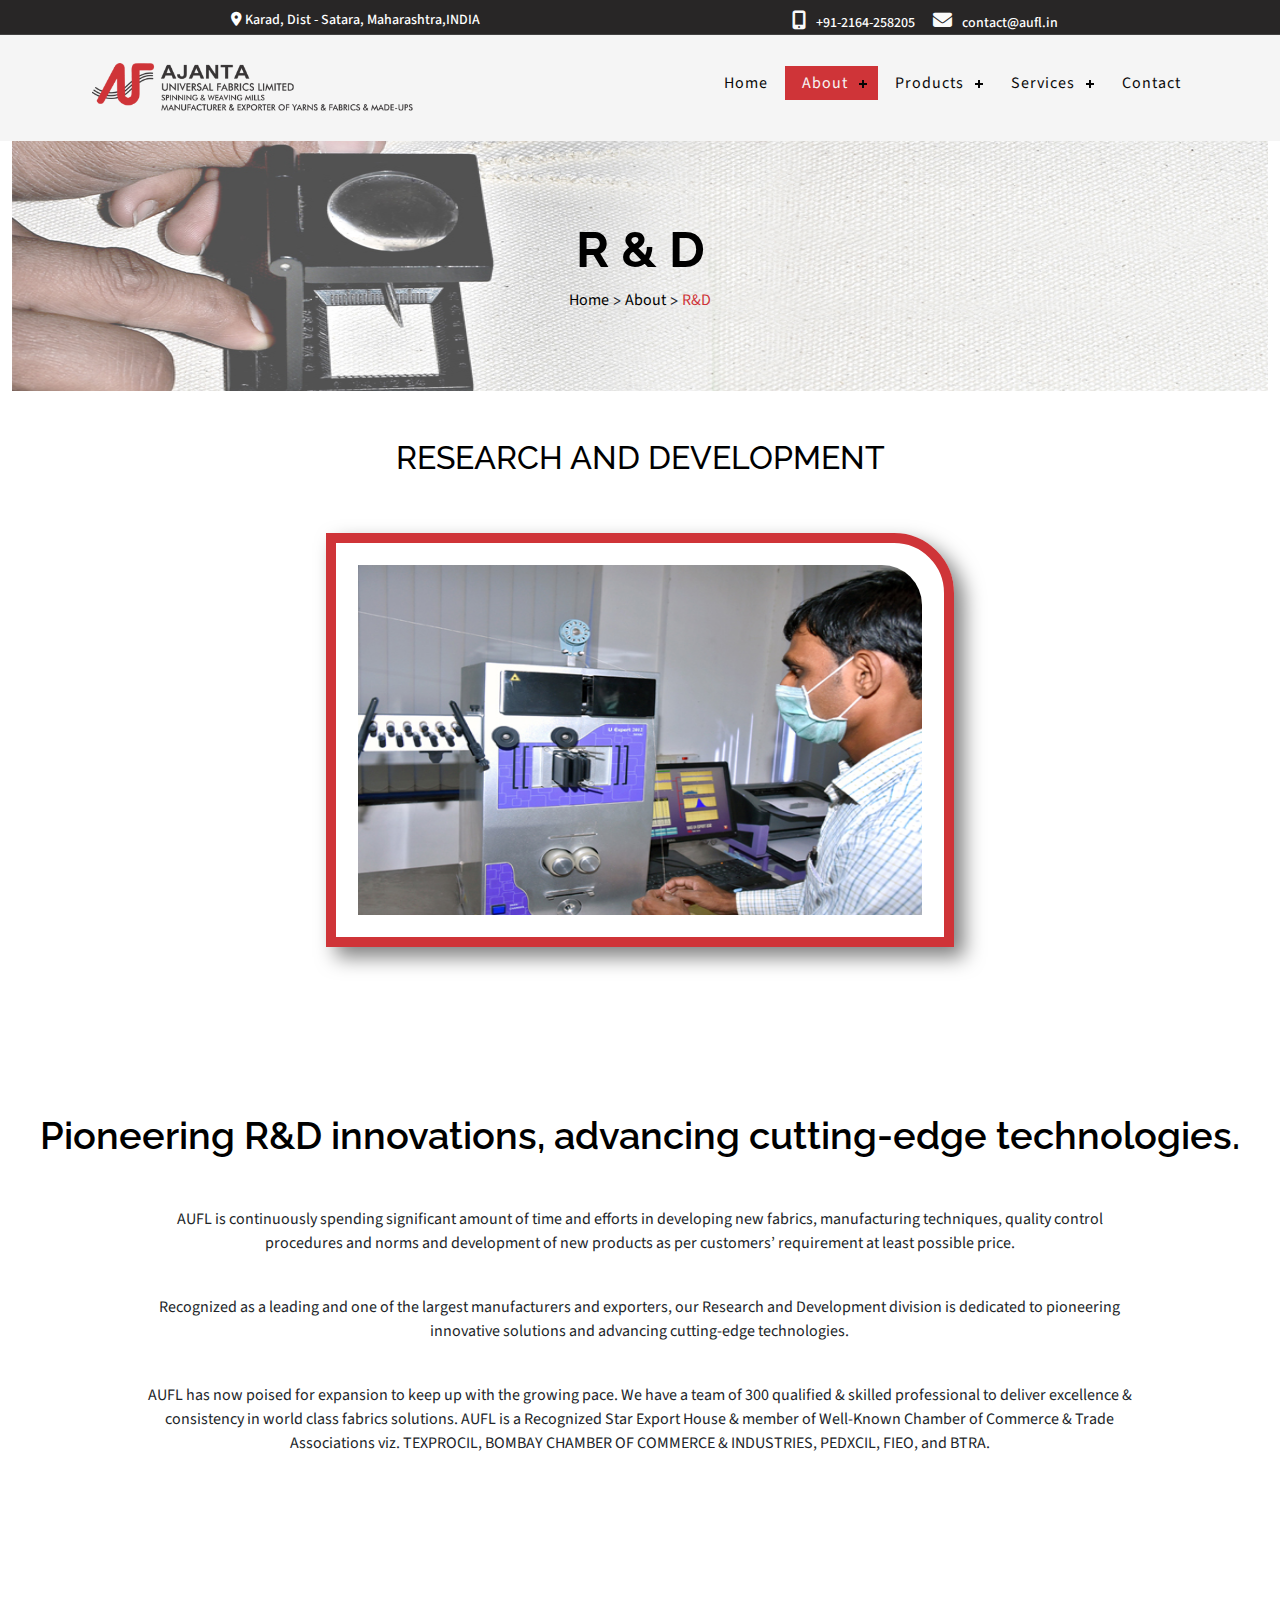
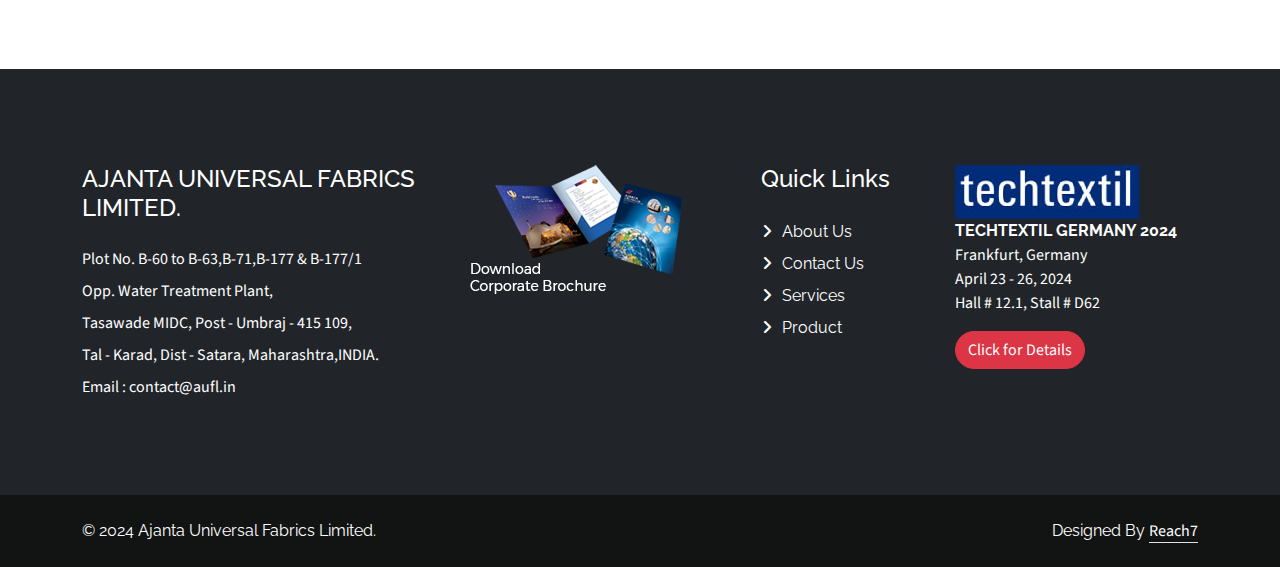
<file: rAndD.html>
<!DOCTYPE html>
<html lang="en">
<head>
    <meta charset="UTF-8">
    <meta name="viewport" content="width=device-width, initial-scale=1.0">
    <title>AJANTA</title>
    <link href="https://cdn.jsdelivr.net/npm/bootstrap@5.3.0-alpha1/dist/css/bootstrap.min.css" rel="stylesheet">
   

        
        <link rel="stylesheet" href="css/all.min.css">
    
    <!-- Custom CSS -->

    <!-- <link rel="stylesheet" href="css/style.css"> -->
    <link rel="stylesheet" href="css/style1.css">
    <link rel="stylesheet" href="css/all.min.css">

    <style>
        #contact-btn{
            font-size: 18px; 
            padding: 6px 30px; 
            border-radius: 6px;
             background-color: #cf3438;
              color: #fff;
              border: none;
              transition: 0.3s ease;
        }
        #contact-btn:hover{
            background-color: #fff;
            color: #cf3438;
            transition: 0.3s ease;
        }
        .img-outer{
            width: 50%;
            display: flex;
            align-items: center;
            justify-content: center;
            padding: 22px;
            border: 10px solid #cf3438;
            border-top-right-radius: 60px;
        }
        .head-para{
            margin-bottom: 0px;
        }
        
        
        @media screen and (max-width: 799px) {
            .head-para {
                margin-bottom: 6px;
            }
  #banner{
    flex-direction: column;
  }
  #banner p{
    text-align: center;
  }
  .img-outer{
    width: 100%;
    /* height: 300px; */
  }
  .para{
    width:100%;
  }
}


  .boxShadow{
            box-shadow: 10px 10px 20px rgba(0, 0, 0, 0.5);
        }

   
    </style>
</head>
<body>
    <header>
        <div class="header-top">
            <div class="container">
                <div class="row">
                    <div class="col-md-6 col-sm-12 right_info">
                        <p  class="head-para"><i class="fa-solid fa-location-dot"></i> Karad, Dist - Satara,
                            Maharashtra,INDIA</p>
                    </div>
                    <div class="col-md-6 col-sm-12 left_info">
                        <ul >
                            <li ><i class="fa fa-mobile-alt"></i><a href="tel:+91-2164-258205">+91-2164-258205</a></li>
                            <li><i style="margin-left: 14px;" class="fa fa-envelope " aria-hidden="true"></i><a href="mailto:contact@aufl.in" target="_blank">contact@aufl.in</a></li>
                        </ul>
                    </div>

                </div>
            </div>
        </div>

        <div class="header-main">
            <div class="container">
                <nav id='cssmenu'>
                    <div class="logo">
                        <a href="#"><img src="images/logo.png" class="text-white"></a>
                    </div>
                    <div id="head-mobile"></div>
                    <div class="button " style="background-color: rgb(167, 170, 170);border: none;"></div>
                    <ul>
                        <li ><a href='index.html'>Home</a></li>
                        <li class='active'><a href='about.html'>About</a>
                            <ul>
                                <li><a href='quality.html' style="font-size: 16px;">Quality</a></li>
                                <li><a href='rAndD.html' style="font-size: 16px;">R&D</a></li>
                            </ul>
                        </li>
                        <li><a href=''>Products</a>
                            <ul>
                                <li><a href='canvasFabric.html' style="font-size: 16px;">Duck canvas Fabric</a></li>
                                <li><a href='canvasBag.html' style="font-size: 16px;">Canvas Bags</a></li>
                            </ul>
                        </li>
                        <li><a href='#'>Services</a>
                            <ul>
                                <li><a href='export.html' style="font-size: 16px;">Exports</a></li>
                                <li><a href='' style="font-size: 16px;">Manufacturing</a>
                                    <ul>
                                        <li><a href='spinning.html' style="font-size: 16px;">Spinning</a></li>
                                        <li><a href='weaving.html' style="font-size: 16px;">Weaving</a></li>
                                    </ul>
                                </li>
                            </ul>
                        <li><a href='contact.html'>Contact</a></li>
                    </ul>
                </nav>
            </div>
        </div>
    </header>

   <!-- about sectioncoad -->

   <section>
    <div class="container-fluid" style="margin: 0px;">
        <div class="row">
            <div class="col-md-12">
                <div class="hero d-flex align-items-center justify-content-center flex-column"
                    style="width: 100%; height: 250px;  background: url(images/r\ and\ banner.jpg); background-repeat: no-repeat; background-size: 100% 100%;">
                    <h2 class="text-center" style="font-size: 50px; font-weight: bold; color: #000;">R & D</h2>
                    <div>
                        <a href="index.html" style="text-decoration: none; color: #000; font-size: bold; ">Home</a>
                        <span>></span>
                        <a href="about.html" style="text-decoration: none; color: #000; font-size: bold; ">About</a>
                        <span>></span>
                        <a href="" style="text-decoration: none; color: #cf3438; font-size: bold; pointer-events: none;">R&D</a>
                    </div>
                </div>
            </div>
        </div>
        <div class="row">
            <div class="col-md-12">
                <div class=" d-flex align-items-center justify-content-center flex-column">
                    <h2 class="text-center mt-5" style="color: #000;">RESEARCH AND DEVELOPMENT</h2>
                    <div class="img-outer mt-5 boxShadow">
                    <img style=" border-top-right-radius: 40px;" class=" img" src="images/r and d.jpg" height="350px" width="100%" alt="">

                    </div>

                    <div class="row" style="height:150px"></div>


                    <h4 class="mt-3 mb-4 text-center" style="color: #000; font-size: 38px; font-weight: 600;"> 
                        Pioneering R&D innovations, advancing cutting-edge technologies.</h4>
                    <p class="para text-center mt-4" style="width: 80%;">AUFL is continuously spending significant amount of time and efforts in developing new fabrics, manufacturing techniques, quality control procedures and norms and development of new products as per customers’ requirement at least possible price.
                    </p>
                    <p class="para text-center mt-4" style="width: 80%;">
                        Recognized as a leading and one of the largest manufacturers and exporters, our Research and Development division is dedicated to pioneering innovative solutions and advancing cutting-edge technologies.
                    </p>
                    <p class="para text-center mt-4" style="width: 80%;">AUFL has now poised for expansion to keep up
                        with the growing pace. We have a team of 300 qualified & skilled professional to deliver
                        excellence & consistency in world class fabrics solutions. AUFL is a Recognized Star Export
                        House & member of Well-Known Chamber of Commerce & Trade Associations viz. TEXPROCIL, BOMBAY
                        CHAMBER OF COMMERCE & INDUSTRIES, PEDXCIL, FIEO, and BTRA.
                    </p>
                </div>
            </div>
        </div>

                    <div class="row" style="height:150px"></div>

        

       
    </div>
</section>
   <!-- end about section coad -->



<!-- Footer Start -->
<div class="container-fluid  bg-dark text-white footer mt-5 py-5 wow fadeIn" data-wow-delay="0.1s">
    <div class="container py-5">
        <div class="row g-5">
            <div class="col-lg-4 col-md-6">
                <h4 class="text-white mb-4">AJANTA UNIVERSAL FABRICS LIMITED.</h4>
                <p class="mb-2">Plot No. B-60 to B-63,B-71,B-177 & B-177/1</p>
                <p class="mb-2">Opp. Water Treatment Plant,</p>
                <p class="mb-2">Tasawade MIDC, Post - Umbraj - 415 109, </p>
                <p class="mb-2">Tal - Karad, Dist - Satara, Maharashtra,INDIA.</p>
                <a href="mailto:contact@aufl.in" class="text-decoration-none text-white">Email : contact@aufl.in</a>
                
            </div>
            <div class="col-lg-3 col-md-6">
                <div class=" text-left ">
                    <div class="single-footer-widget">
                       <a href="pdf/AUFL-Company-Profile-NEW.pdf" target="_blank">  <img src="images/download.png"> </a>        
                    </div>
                 </div>
            </div>
            <div class="col-lg-2 col-md-6">
                <h4 class="text-white mb-4">Quick Links</h4>
                <a class="btn btn-link" href="about.html">About Us</a>
                <a class="btn btn-link" href="contact.html">Contact Us</a>
                <a class="btn btn-link" href="export.html">Services</a>
                <a class="btn btn-link" href="canvasFabric.html">Product</a>
                <!-- <a class="btn btn-link" href="">Manufacturing</a> -->
            </div>
            <div class="col-lg-3 col-md-6">
                <p><strong><img src="images/Techtextil.jpg" width="184" height="54"><br>
                    TECHTEXTIL GERMANY 2024</strong><br>
                    Frankfurt, Germany<br>
                    April 23 - 26, 2024<br>
                    Hall # 12.1, Stall # D62<br>
                    <a title="Details" class="btn btn-danger rounded-pill mt-3" href="events.php"> Click for Details</a>            
                </p>
            </div>
        </div>
    </div>
</div> 
<!-- Footer End -->


<!-- Copyright Start -->
<div class="container-fluid copyright py-4">
    <div class="container">
        <div class="row">
            <div class="col-md-6 text-center text-md-start mb-3 mb-md-0 text-white">
                &copy; <span>2024 Ajanta Universal Fabrics Limited.</span>
            </div>
            <div class="col-md-6 text-center text-md-end text-white">
            
                 Designed By <a class="border-bottom text-decoration-none" href="https://reach7.in/" target="_blank">Reach7</a>
            </div>
        </div>
    </div>
</div>
<!-- Copyright End -->
<a href="#" class="btn btn-lg  btn-lg-square rounded-circle back-to-top "><i class="fa fa-arrow-circle-up"></i></i></a> 

<!-- Back to Top -->



<script src="https://code.jquery.com/jquery-3.5.1.slim.min.js"></script>
<script src="https://code.jquery.com/jquery-3.6.0.min.js"></script>
<script src="https://cdn.jsdelivr.net/npm/@popperjs/core@2.5.4/dist/umd/popper.min.js"></script>
<script src="https://maxcdn.bootstrapcdn.com/bootstrap/4.5.2/js/bootstrap.min.js"></script>
<script src="js/cro.js"></script>
</body>
</html>
</file>
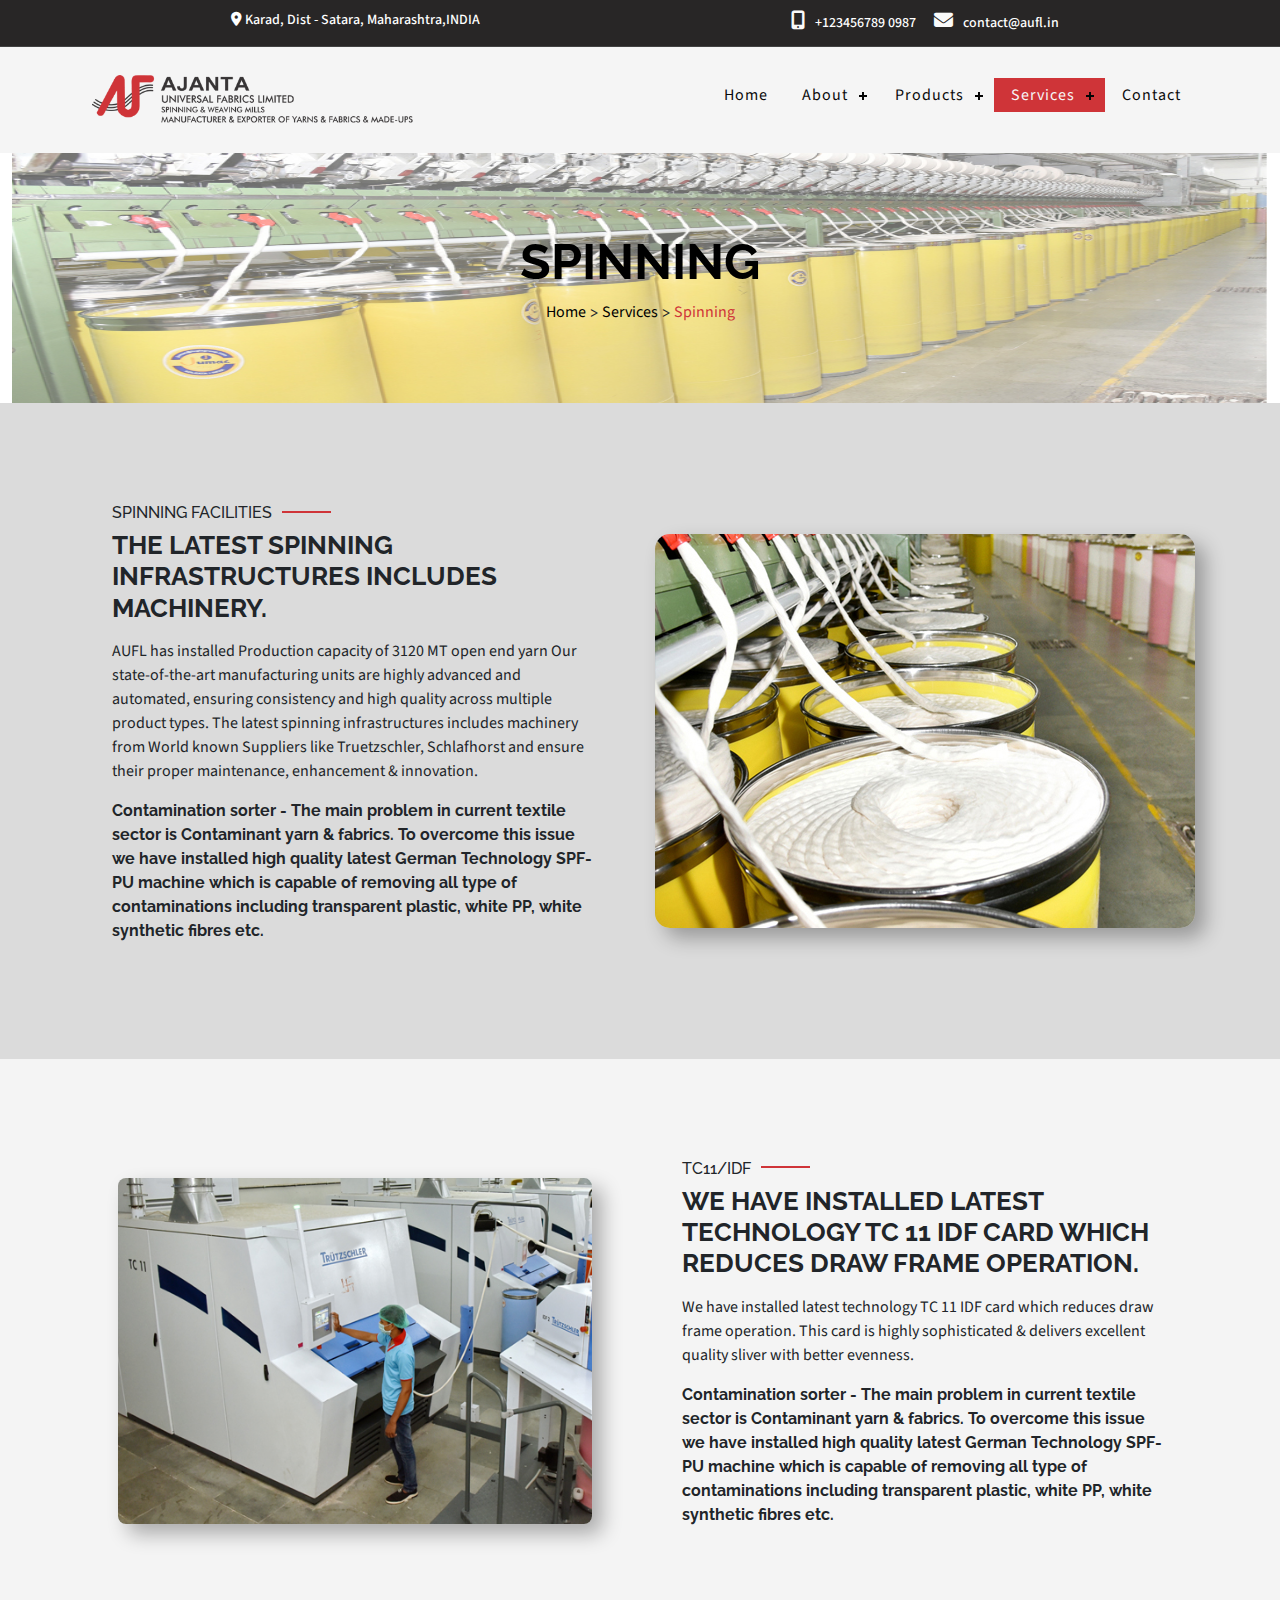
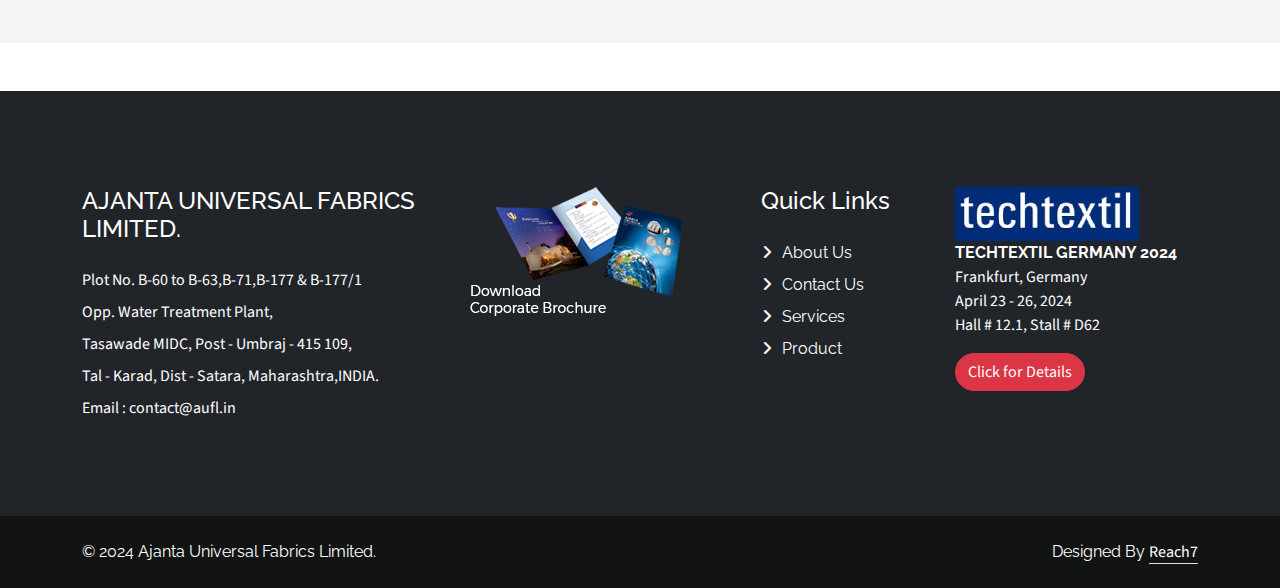
<file: spinning.html>
<!DOCTYPE html>
<html lang="en">

<head>
    <meta charset="UTF-8">
    <meta name="viewport" content="width=device-width, initial-scale=1.0">
    <title>AJANTA</title>
    <link href="https://cdn.jsdelivr.net/npm/bootstrap@5.3.0-alpha1/dist/css/bootstrap.min.css" rel="stylesheet">



    <link rel="stylesheet" href="css/all.min.css">

    <!-- Custom CSS -->

    <!-- <link rel="stylesheet" href="css/style.css"> -->
    <link rel="stylesheet" href="css/style1.css">
    <link rel="stylesheet" href="css/all.min.css">

    <style>
        .features-details .features-item .content h6 {
          position: relative;
        }
    
        .features-details .features-item .content h6::after {
          content: "";
          width: 10%;
          height: 2px;
          background-color: #cf3438;
          position: absolute;
          top: 40%;
          margin-left: 10px;
        }


       .boxShadow{
            box-shadow: 10px 10px 20px rgba(0, 0, 0, 0.3);
        }
        .btnShadow{
            box-shadow: 5px 5px 10px rgba(0, 0, 0, 0.3);
        }
         .cardShadow{
            box-shadow: 10px 15px 10px rgba(255, 255, 25, 1);
            border: solid rgb(255, 255, 255, 1.0);
        }
      </style>

   
</head>

<body>
    <header>
        <div class="header-top">
            <div class="container">
                <div class="row">
                    <div class="col-md-6 col-sm-12 right_info">
                        <p class="head-para"><i class="fa-solid fa-location-dot"></i> Karad, Dist - Satara,
                            Maharashtra,INDIA</p>
                    </div>
                    <div class="col-md-6 col-sm-12 left_info">
                        <ul>
                            <li><i class="fa fa-mobile-alt"></i><a href="#">+123456789 0987</a></li>
                            <li><i style="margin-left: 14px;" class="fa fa-envelope " aria-hidden="true"></i><a
                                    href="#">contact@aufl.in</a></li>
                        </ul>
                    </div>

                </div>
            </div>
        </div>

        <div class="header-main">
            <div class="container">
                <nav id='cssmenu'>
                    <div class="logo">
                        <a href="#"><img src="images/logo.png" class="text-white"></a>
                    </div>
                    <div id="head-mobile"></div>
                    <div class="button " style="background-color: rgb(167, 170, 170);border: none;"></div>
                    <ul>
                        <li ><a href='index.html'>Home</a></li>
                        <li><a href='about.html'>About</a>
                            <ul>
                                <li><a href='quality.html' style="font-size: 16px;">Quality</a></li>
                                <li><a href='rAndD.html' style="font-size: 16px;">R&D</a></li>
                            </ul>
                        </li>
                        <li><a href=''>Products</a>
                            <ul>
                                <li><a href='canvasFabric.html' style="font-size: 16px;">Duck canvas Fabric</a></li>
                                <li><a href='canvasBag.html' style="font-size: 16px;">Canvas Bags</a></li>
                            </ul>
                        </li>
                        <li class="active"><a href='#'>Services</a>
                            <ul>
                                <li><a href='export.html' style="font-size: 16px;">Exports</a></li>
                                <li><a href='' style="font-size: 16px;">Manufacturing</a>
                                    <ul>
                                        <li><a href='spinning.html' style="font-size: 16px;">Spinning</a></li>
                                        <li><a href='weaving.html' style="font-size: 16px;">Weaving</a></li>
                                    </ul>
                                </li>
                            </ul>
                        <li><a href='contact.html'>Contact</a></li>
                    </ul>
                </nav>
            </div>
        </div>
    </header>

    <!-- about sectioncoad -->

    <section>
        <div class="container-fluid" style="margin: 0px;">
            <div class="row">
                <div class="col-md-12">
                    <div class="hero d-flex align-items-center justify-content-center flex-column"
                        style="width: 100%; height: 250px;  background: url(images/spinning.jpg); background-repeat: no-repeat; background-size: 100% 100%;">
                        <h2 class="text-center" style="font-size: 50px; font-weight: bold; color: #000;">SPINNING</h2>
                        <div>
                            <a href="index.html" style="text-decoration: none; color: #000; font-size: bold; ">Home</a>
                            <span>></span>
                            <a href="" style="text-decoration: none; color: #000; font-size: bold; ">Services</a>
                            <span>></span>
                            <a href=""
                                style="text-decoration: none; color: #cf3438; font-size: bold; pointer-events: none;">Spinning</a>
                        </div>
                    </div>
                </div>
            </div>
            <div class="row">
               

            </div>




        </div>
    </section>




    <section id="features-details" class="features-details section"
    style="background-color: #a3a3a363; padding-top: 70px; padding-bottom: 70px;">
    <div class="container">
        <div class="row gy-4 justify-content-between features-item">

         

            <div class="col-lg-6 col-sm-12" data-aos="fade-up" data-aos-delay="200">
                <div class="content">
                    <h6 class="text-dark">SPINNING FACILITIES</h6>
                    <h3 class="fw-bolder text-dark" style="text-transform: uppercase;">The latest
                        spinning infrastructures includes machinery. </h3>
                    <p class="text-dark">
                        AUFL has installed Production capacity of 3120 MT open end yarn Our
                        state-of-the-art manufacturing units are highly advanced and automated, ensuring
                        consistency and high quality across multiple product types. The latest
                        spinning infrastructures includes machinery from World known Suppliers like
                        Truetzschler, Schlafhorst and ensure their proper maintenance, enhancement &
                        innovation.
                    </p>

                    <p><strong>Contamination sorter - The main problem in current textile sector is
                            Contaminant yarn & fabrics. To overcome this issue we have installed high
                            quality latest German Technology SPF-PU machine which is capable of removing
                            all type of contaminations including transparent plastic, white PP, white
                            synthetic fibres etc.</strong></p>

                </div>
            </div>



               <div class="col-lg-6 p-5 col-sm-12 d-flex align-items-center justify-content-center flex-column  "
                data-aos="fade-up" data-aos-delay="100">


                <img class ="boxShadow"src="images/s6.jpg" class="img-fluid rounded-3" alt="">
                
            </div>

        </div>
    </div>
</section>



<section id="features-details" class="features-details section"
style="background-color: #e3e3e363; padding-top: 70px; padding-bottom: 70px;">
<div class="container">
    <div class="row gy-4 justify-content-between features-item">

        <div class="col-lg-6 p-5 col-sm-12 d-flex align-items-center justify-content-center flex-column "
            data-aos="fade-up" data-aos-delay="100">
            <img src="images/s5.jpg" class="img-fluid rounded-3 boxShadow" alt="">
            
        </div>

        <div class="col-lg-6 col-sm-12" data-aos="fade-up" data-aos-delay="200">
            <div class="content">
                <h6 class="text-dark">TC11/IDF</h6>
                <h3 class="fw-bolder text-dark" style="text-transform: uppercase;">We have installed latest technology TC 11 IDF card which reduces draw frame operation.  </h3>
                <p class="text-dark">
                    We have installed latest technology TC 11 IDF card which reduces draw frame operation. This card is highly sophisticated & delivers excellent quality sliver with better evenness.
                </p>

                <p><strong>Contamination sorter - The main problem in current textile sector is
                        Contaminant yarn & fabrics. To overcome this issue we have installed high
                        quality latest German Technology SPF-PU machine which is capable of removing
                        all type of contaminations including transparent plastic, white PP, white
                        synthetic fibres etc.</strong></p>

            </div>
        </div>

    </div>
</div>
</section>
    <!-- end about section coad -->



    <!-- Footer Start -->
    <div class="container-fluid  bg-dark text-white footer mt-5 py-5 wow fadeIn" data-wow-delay="0.1s">
        <div class="container py-5">
            <div class="row g-5">
                <div class="col-lg-4 col-md-6">
                    <h4 class="text-white mb-4">AJANTA UNIVERSAL FABRICS LIMITED.</h4>
                    <p class="mb-2">Plot No. B-60 to B-63,B-71,B-177 & B-177/1</p>
                    <p class="mb-2">Opp. Water Treatment Plant,</p>
                    <p class="mb-2">Tasawade MIDC, Post - Umbraj - 415 109, </p>
                    <p class="mb-2">Tal - Karad, Dist - Satara, Maharashtra,INDIA.</p>
                    <a href="mailto:contact@aufl.in" class="text-decoration-none text-white">Email : contact@aufl.in</a>

                </div>
                <div class="col-lg-3 col-md-6">
                    <div class=" text-left ">
                        <div class="single-footer-widget">
                            <a href="pdf/AUFL-Company-Profile-NEW.pdf" target="_blank"> <img src="images/download.png">
                            </a>
                        </div>
                    </div>
                </div>
                <div class="col-lg-2 col-md-6">
                    <h4 class="text-white mb-4">Quick Links</h4>
                    <a class="btn btn-link" href="about.html">About Us</a>
                    <a class="btn btn-link" href="contact.html">Contact Us</a>
                    <a class="btn btn-link" href="export.html">Services</a>
                    <a class="btn btn-link" href="canvasFabric.html">Product</a>
                    <!-- <a class="btn btn-link" href="">Manufacturing</a> -->
                </div>
                <div class="col-lg-3 col-md-6">
                    <p><strong><img src="images/Techtextil.jpg" width="184" height="54"><br>
                            TECHTEXTIL GERMANY 2024</strong><br>
                        Frankfurt, Germany<br>
                        April 23 - 26, 2024<br>
                        Hall # 12.1, Stall # D62<br>
                        <a title="Details" class="btn btn-danger rounded-pill mt-3" href="events.php"> Click for
                            Details</a>
                    </p>
                </div>
            </div>
        </div>
    </div>
    <!-- Footer End -->


    <!-- Copyright Start -->
    <div class="container-fluid copyright py-4">
        <div class="container">
            <div class="row">
                <div class="col-md-6 text-center text-md-start mb-3 mb-md-0 text-white">
                    &copy; <span>2024 Ajanta Universal Fabrics Limited.</span>
                </div>
                <div class="col-md-6 text-center text-md-end text-white">

                    Designed By <a class="border-bottom text-decoration-none" href="https://reach7.in/" target="_blank">Reach7</a>
                </div>
            </div>
        </div>
    </div>
    <!-- Copyright End -->
    <a href="#" class="btn btn-lg  btn-lg-square rounded-circle back-to-top "><i
            class="fa fa-arrow-circle-up"></i></i></a>

    <!-- Back to Top -->



    <script src="https://code.jquery.com/jquery-3.5.1.slim.min.js"></script>
    <script src="https://code.jquery.com/jquery-3.6.0.min.js"></script>
    <script src="https://cdn.jsdelivr.net/npm/@popperjs/core@2.5.4/dist/umd/popper.min.js"></script>
    <script src="https://maxcdn.bootstrapcdn.com/bootstrap/4.5.2/js/bootstrap.min.js"></script>
    <script src="js/cro.js"></script>
</body>

</html>
</file>
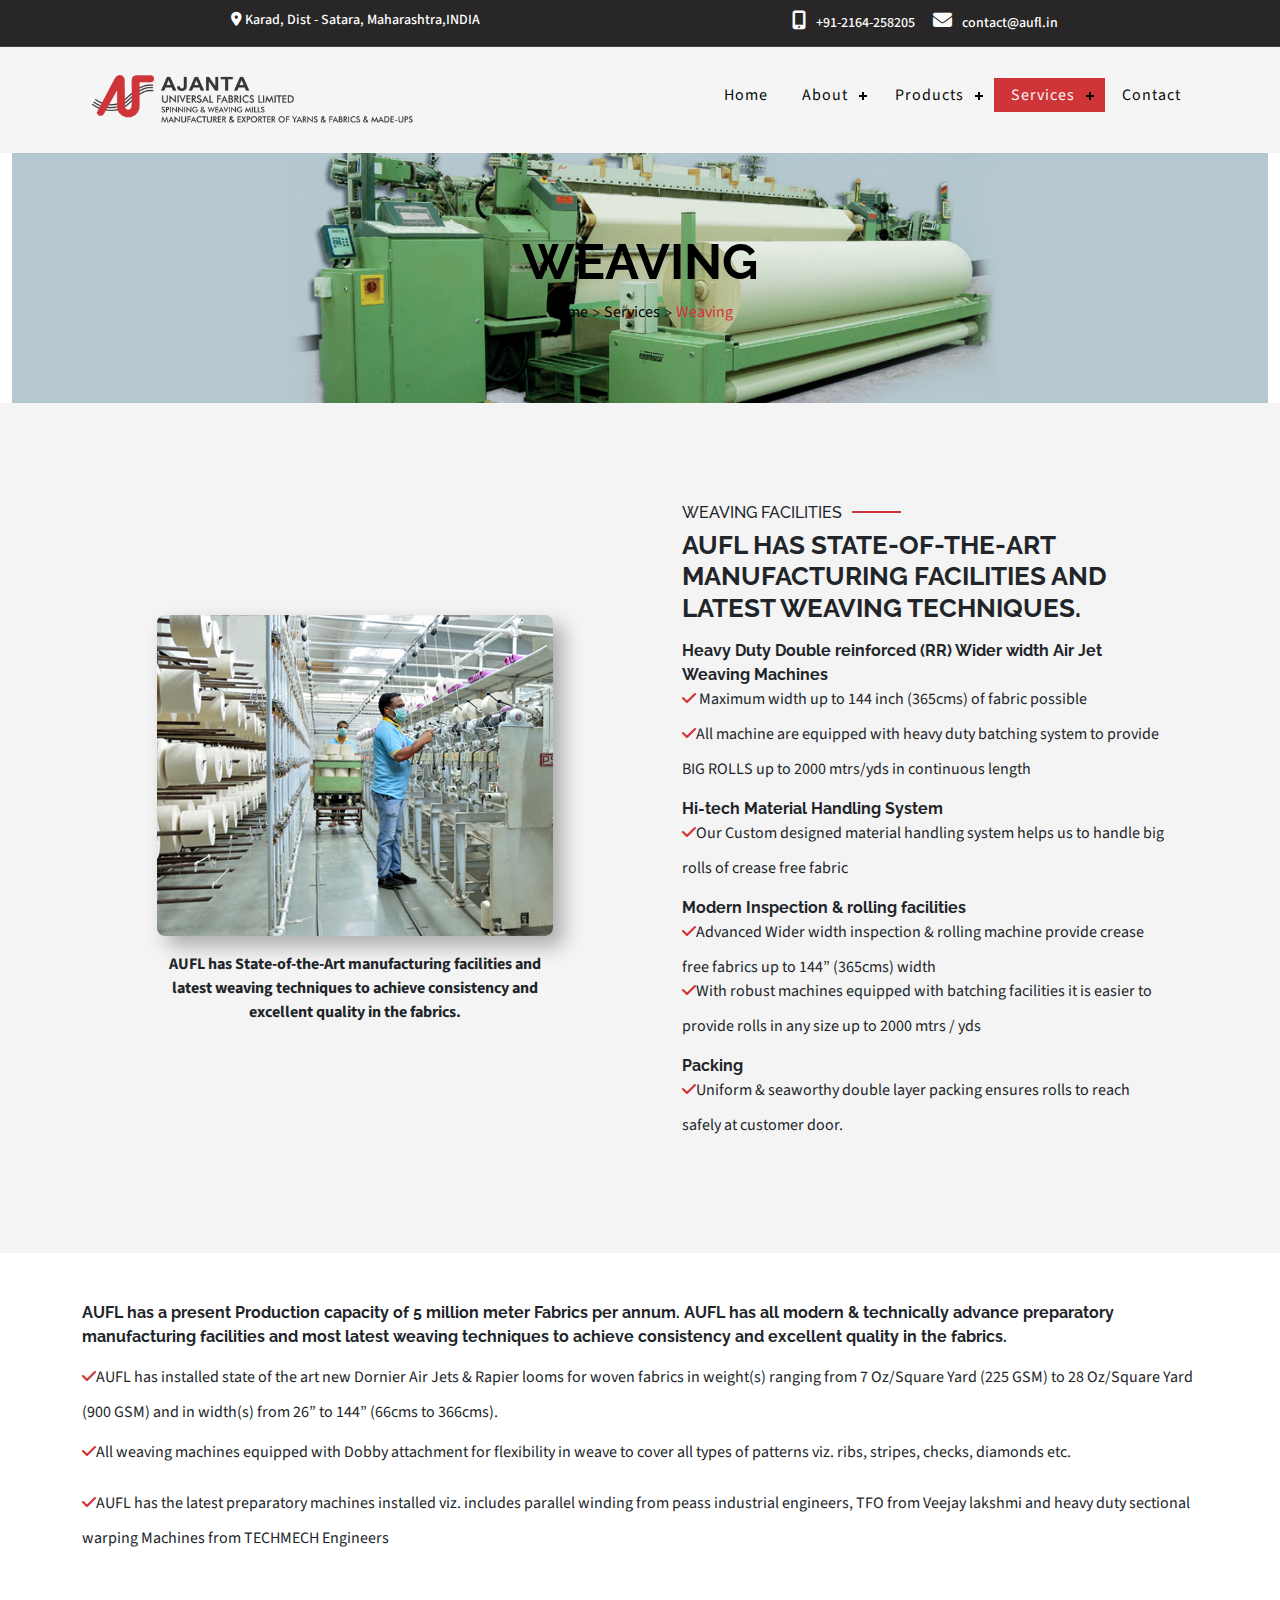
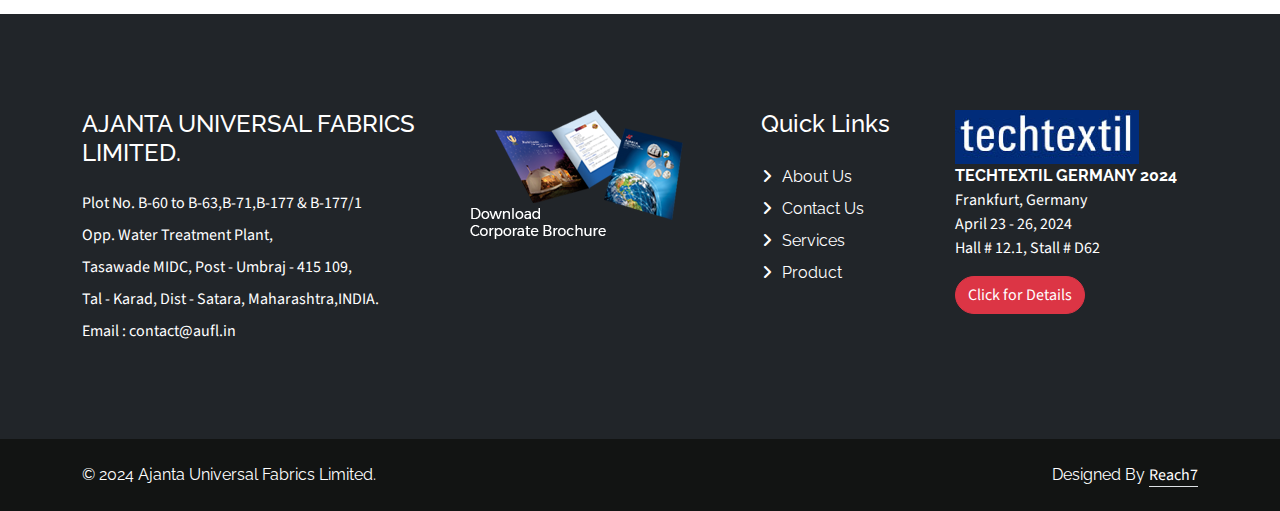
<file: weaving.html>
<!DOCTYPE html>
<html lang="en">

<head>
    <meta charset="UTF-8">
    <meta name="viewport" content="width=device-width, initial-scale=1.0">
    <title>AJANTA</title>
    <link href="https://cdn.jsdelivr.net/npm/bootstrap@5.3.0-alpha1/dist/css/bootstrap.min.css" rel="stylesheet">



    <link rel="stylesheet" href="css/all.min.css">

    <!-- Custom CSS -->

    <!-- <link rel="stylesheet" href="css/style.css"> -->
    <link rel="stylesheet" href="css/style1.css">
    <link rel="stylesheet" href="css/all.min.css">

    <style>
        .features-details .features-item .content h6 {
          position: relative;
        }
    
        .features-details .features-item .content h6::after {
          content: "";
          width: 10%;
          height: 2px;
          background-color: #cf3438;
          position: absolute;
          top: 40%;
          margin-left: 10px;
        }


             .boxShadow{
            box-shadow: 10px 10px 20px rgba(0, 0, 0, 0.3);
        }
        .btnShadow{
            box-shadow: 5px 5px 10px rgba(0, 0, 0, 0.3);
        }
         .cardShadow{
            box-shadow: 10px 15px 10px rgba(255, 255, 25, 1);
            border: solid rgb(255, 255, 255, 1.0);
        }
      </style>

   
</head>

<body>
    <header>
        <div class="header-top">
            <div class="container">
                <div class="row">
                    <div class="col-md-6 col-sm-12 right_info">
                        <p class="head-para"><i class="fa-solid fa-location-dot"></i> Karad, Dist - Satara,
                            Maharashtra,INDIA</p>
                    </div>
                    <div class="col-md-6 col-sm-12 left_info">
                        <ul >
                            <li ><i class="fa fa-mobile-alt"></i><a href="tel:+91-2164-258205">+91-2164-258205</a></li>
                            <li><i style="margin-left: 14px;" class="fa fa-envelope " aria-hidden="true"></i><a href="mailto:contact@aufl.in" target="_blank">contact@aufl.in</a></li>
                        </ul>
                    </div>

                </div>
            </div>
        </div>

        <div class="header-main">
            <div class="container">
                <nav id='cssmenu'>
                    <div class="logo">
                        <a href="#"><img src="images/logo.png" class="text-white"></a>
                    </div>
                    <div id="head-mobile"></div>
                    <div class="button " style="background-color: rgb(167, 170, 170);border: none;"></div>
                    <ul>
                        <li ><a href='index.html'>Home</a></li>
                        <li><a href='about.html'>About</a>
                            <ul>
                                <li><a href='quality.html' style="font-size: 16px;">Quality</a></li>
                                <li><a href='rAndD.html' style="font-size: 16px;">R&D</a></li>
                            </ul>
                        </li>
                        <li><a href=''>Products</a>
                            <ul>
                                <li><a href='canvasFabric.html' style="font-size: 16px;">Duck canvas Fabric</a></li>
                                <li><a href='canvasBag.html' style="font-size: 16px;">Canvas Bags</a></li>
                            </ul>
                        </li>
                        <li class="active"><a href='#'>Services</a>
                            <ul>
                                <li><a href='export.html' style="font-size: 16px;">Exports</a></li>
                                <li><a href='' style="font-size: 16px;">Manufacturing</a>
                                    <ul>
                                        <li><a href='spinning.html' style="font-size: 16px;">Spinning</a></li>
                                        <li><a href='weaving.html' style="font-size: 16px;">Weaving</a></li>
                                    </ul>
                                </li>
                            </ul>
                        <li><a href='contact.html'>Contact</a></li>
                    </ul>
                </nav>
            </div>
        </div>
    </header>

    <!-- about sectioncoad -->

    <section>
        <div class="container-fluid" style="margin: 0px;">
            <div class="row">
                <div class="col-md-12">
                    <div class="hero d-flex align-items-center justify-content-center flex-column"
                        style="width: 100%; height: 250px;  background: url(images/weaving.jpg); background-repeat: no-repeat; background-size: 100% 100%;">
                        <h2 class="text-center" style="font-size: 50px; font-weight: bold; color: #000;">WEAVING</h2>
                        <div>
                            <a href="index.html" style="text-decoration: none; color: #000; font-size: bold; ">Home</a>
                            <span>></span>
                            <a href="" style="text-decoration: none; color: #000; font-size: bold; ">Services</a>
                            <span>></span>
                            
                            <a href=""
                                style="text-decoration: none; color: #cf3438; font-size: bold; pointer-events: none;">Weaving</a>
                        </div>
                    </div>
                </div>
            </div>
            <div class="row">
               

            </div>




        </div>
    </section>




    <section id="features-details" class="features-details section"
    style="background-color: #e3e3e363; padding-top: 70px; padding-bottom: 70px;">
    <div class="container">
        <div class="row gy-4 justify-content-between features-item">

            <div class="col-lg-6 p-5 col-sm-12 d-flex align-items-center justify-content-center flex-column "
                data-aos="fade-up" data-aos-delay="100">
                <img src="images/l1.jpg" class="img-fluid rounded-3 boxShadow" alt="">
                <p class="text-center fw-bold mt-3" style="width: 80%;">AUFL has State-of-the-Art manufacturing facilities and latest weaving techniques to achieve consistency and excellent quality in the fabrics.</p>
            </div>

            <div class="col-lg-6 col-sm-12" data-aos="fade-up" data-aos-delay="200">
                <div class="content">
                    <h6 class="text-dark">WEAVING FACILITIES</h6>
                    <h3 class="fw-bolder text-dark" style="text-transform: uppercase;">AUFL has State-of-the-Art manufacturing facilities and latest weaving techniques. </h3>
                   

                    <p><strong>Heavy Duty Double reinforced (RR) Wider width Air Jet Weaving Machines</strong>
                        <br> <i class="fa-solid fa-check mb-3" style="color: #cf3438; font-size: 16px;"></i> Maximum width up to 144 inch (365cms) of fabric possible
                        <br> <i class="fa-solid fa-check mb-3" style="color: #cf3438; font-size: 16px;"></i>All machine are equipped with heavy duty batching system to provide BIG ROLLS up to 2000 mtrs/yds in continuous length
                    </p>

                    <p><strong>Hi-tech Material Handling System</strong>
                        <br> <i class="fa-solid fa-check mb-3" style="color: #cf3438; font-size: 16px;"></i>Our Custom designed material handling system helps us to handle big rolls of crease free fabric 
                    </p>

                    <p><strong>Modern Inspection & rolling facilities</strong>
                        <br> <i class="fa-solid fa-check mb-3" style="color: #cf3438; font-size: 16px;"></i>Advanced Wider width inspection & rolling machine provide crease free fabrics up to 144” (365cms) width 
                        <br> <i class="fa-solid fa-check mb-3" style="color: #cf3438; font-size: 16px;"></i>With robust machines equipped with batching facilities it is easier to provide rolls in any size up to 2000 mtrs / yds
                    </p>

                    <p><strong>Packing</strong>
                        <br> <i class="fa-solid fa-check mb-3" style="color: #cf3438; font-size: 16px;"></i>Uniform & seaworthy double layer packing ensures rolls to reach safely at customer door. 
                    </p>

                    

                </div>
            </div>

        </div>
    </div>
</section>

<section>
    <div class="container mt-5">
        <div class="row">
            <div class="col-md-12">
                <p><strong>AUFL has a present Production capacity of 5 million meter Fabrics per annum. AUFL has all modern & technically advance preparatory manufacturing facilities and most latest weaving techniques to achieve consistency and excellent quality in the fabrics.                </strong></p>
                <p><i class="fa-solid fa-check mb-3" style="color: #cf3438; font-size: 16px;"></i>AUFL has installed state of the art new Dornier Air Jets & Rapier looms for woven fabrics in weight(s) ranging from 7 Oz/Square Yard (225 GSM) to 28 Oz/Square Yard (900 GSM) and in width(s) from 26” to 144” (66cms to 366cms).</p>
                <p><i class="fa-solid fa-check mb-3" style="color: #cf3438; font-size: 16px;"></i>All weaving machines equipped with Dobby attachment for flexibility in weave to cover all types of patterns viz. ribs, stripes, checks, diamonds etc.</p>
                <p><i class="fa-solid fa-check mb-3" style="color: #cf3438; font-size: 16px;"></i>AUFL has the latest preparatory machines installed viz. includes parallel winding from peass industrial engineers, TFO from Veejay lakshmi  and heavy duty sectional warping Machines from TECHMECH Engineers</p>
            </div>
        </div>
    </div>
</section>



    <!-- end about section coad -->



    <!-- Footer Start -->
    <div class="container-fluid  bg-dark text-white footer mt-5 py-5 wow fadeIn" data-wow-delay="0.1s">
        <div class="container py-5">
            <div class="row g-5">
                <div class="col-lg-4 col-md-6">
                    <h4 class="text-white mb-4">AJANTA UNIVERSAL FABRICS LIMITED.</h4>
                    <p class="mb-2">Plot No. B-60 to B-63,B-71,B-177 & B-177/1</p>
                    <p class="mb-2">Opp. Water Treatment Plant,</p>
                    <p class="mb-2">Tasawade MIDC, Post - Umbraj - 415 109, </p>
                    <p class="mb-2">Tal - Karad, Dist - Satara, Maharashtra,INDIA.</p>
                    <a href="mailto:contact@aufl.in" class="text-decoration-none text-white">Email : contact@aufl.in</a>

                </div>
                <div class="col-lg-3 col-md-6">
                    <div class=" text-left ">
                        <div class="single-footer-widget">
                            <a href="pdf/AUFL-Company-Profile-NEW.pdf" target="_blank"> <img src="images/download.png">
                            </a>
                        </div>
                    </div>
                </div>
                <div class="col-lg-2 col-md-6">
                    <h4 class="text-white mb-4">Quick Links</h4>
                    <a class="btn btn-link" href="about.html">About Us</a>
                    <a class="btn btn-link" href="contact.html">Contact Us</a>
                    <a class="btn btn-link" href="export.html">Services</a>
                    <a class="btn btn-link" href="canvasFabric.html">Product</a>
                    <!-- <a class="btn btn-link" href="">Manufacturing</a> -->
                </div>
                <div class="col-lg-3 col-md-6">
                    <p><strong><img src="images/Techtextil.jpg" width="184" height="54"><br>
                            TECHTEXTIL GERMANY 2024</strong><br>
                        Frankfurt, Germany<br>
                        April 23 - 26, 2024<br>
                        Hall # 12.1, Stall # D62<br>
                        <a title="Details" class="btn btn-danger rounded-pill mt-3" href="events.php"> Click for
                            Details</a>
                    </p>
                </div>
            </div>
        </div>
    </div>
    <!-- Footer End -->


    <!-- Copyright Start -->
    <div class="container-fluid copyright py-4">
        <div class="container">
            <div class="row">
                <div class="col-md-6 text-center text-md-start mb-3 mb-md-0 text-white">
                    &copy; <span>2024 Ajanta Universal Fabrics Limited.</span>
                </div>
                <div class="col-md-6 text-center text-md-end text-white">

                    Designed By <a class="border-bottom text-decoration-none" href="https://reach7.in/" target="_blank">Reach7</a>
                </div>
            </div>
        </div>
    </div>
    <!-- Copyright End -->
    <a href="#" class="btn btn-lg  btn-lg-square rounded-circle back-to-top "><i
            class="fa fa-arrow-circle-up"></i></i></a>

    <!-- Back to Top -->



    <script src="https://code.jquery.com/jquery-3.5.1.slim.min.js"></script>
    <script src="https://code.jquery.com/jquery-3.6.0.min.js"></script>
    <script src="https://cdn.jsdelivr.net/npm/@popperjs/core@2.5.4/dist/umd/popper.min.js"></script>
    <script src="https://maxcdn.bootstrapcdn.com/bootstrap/4.5.2/js/bootstrap.min.js"></script>
    <script src="js/cro.js"></script>
</body>

</html>
</file>
<file: css/style1.css>
@import url('https://fonts.googleapis.com/css2?family=Source+Sans+3:ital,wght@0,200..900;1,200..900&display=swap');
@import url('https://fonts.googleapis.com/css2?family=Raleway:ital,wght@0,100..900;1,100..900&family=Source+Sans+3:ital,wght@0,200..900;1,200..900&display=swap');

* {

  font-family: "Raleway", sans-serif;

}

p {
  font-family: "Source Sans 3", sans-serif;
}

h1,
h2,
h3,
h4,
h5,
h6 {
  color: #ffffff;

}

a,
a:hover,
a:focus,
a:active {
  text-decoration: none;
  outline: none;
  font-family: "Source Sans 3", sans-serif;
}

ul {
  margin: 0;
  padding: 0;
  list-style: none;
}

header {
  position: relative;
  width: 100%;
  background: whitesmoke;
  z-index: 99;
}

/*---------header close----------*/
/*-----------header-top------------*/
.header-top {
  padding: 10px 0px 0px 0px;
  background: #282626;
}

.left_info ul li {
  display: inline-block;
  /* margin:5px 0px; */
}

.left_info a {
  color: #fffefe;
  font-size: 14px;
  font-weight: 500;
}

.left_info i.fa {
  font-size: 19px;
  color: #fafafa;
  padding-right: 10px;
}

.right_info p {
  color: #fff;
  font-size: 14px;
  font-weight: 500;
  line-height: 20px;
  text-align: center;
}

.left_info {
  text-align: center;
}

.right_info i.fa {
  font-size: 26px;
  margin-right: 10px;
  position: relative;
  bottom: -4px;
}

header i.fa.fa-mobile {
  bottom: -4px;
  font-size: 26px;
  position: relative;
  border: 40px;
  font-weight: 500;
}

.left_info ul li:last-child {
  margin: 0px !IMPORTANT;
}

.header-main {
  padding: 18px 0;
  border-top: 1px solid #424242;
}

/*-----------header-top Close------------*/
/*-----------header-menu------------*/
nav#cssmenu ul {
  float: right;
  margin-top: 13px;
}

.logo {
  position: relative;
  z-index: 123;
  padding: 10px;
  font: 18px verdana;
  color: #6DDB07;
  float: left;
}

.logo img {
  max-width: 330px;
  height: 50px;
  object-fit: cover;

}

@media (max-width: 330px) {
  .logo img {
    max-width: 280px;
    height: 50px;
    object-fit: cover;
  }


}

.logo a {
  color: #6DDB07;
}

#cssmenu,
#cssmenu ul,
#cssmenu ul li,
#cssmenu ul li a,
#cssmenu #head-mobile {
  border: 0;
  list-style: none;
  line-height: 1;
  display: block;
  position: relative;
  -webkit-box-sizing: border-box;
  -moz-box-sizing: border-box;
  box-sizing: border-box
}

#cssmenu:after,
#cssmenu>ul:after {
  content: ".";
  display: block;
  clear: both;
  visibility: hidden;
  line-height: 0;
  height: 0
}

#cssmenu #head-mobile {
  display: none
}

#cssmenu>ul>li {
  float: left
}

#cssmenu>ul>li>a {
  padding: 9px 17px;
  font-size: 16px;
  letter-spacing: 1px;
  text-decoration: none;
  color: #0a0a0a;
}

#cssmenu>ul>li:hover>a,
#cssmenu ul li.active a {
  color: #f7f5f5;
}

#cssmenu>ul>li:hover,
#cssmenu ul li.active:hover,
#cssmenu ul li.active,
#cssmenu ul li.has-sub.active:hover {
  background: #cf3438 !important;
  -webkit-transition: background .3s ease;
  -ms-transition: background .3s ease;
  transition: background .3s ease;
}

#cssmenu>ul>li.has-sub>a {
  padding-right: 30px
}

#cssmenu>ul>li.has-sub>a:after {
  position: absolute;
  top: 17px;
  right: 11px;
  width: 8px;
  height: 2px;
  display: block;
  background: #040404;
  content: ''
}

#cssmenu>ul>li.has-sub>a:before {
  position: absolute;
  top: 14px;
  right: 14px;
  display: block;
  width: 2px;
  height: 8px;
  background: #080808;
  content: '';
  -webkit-transition: all .25s ease;
  -ms-transition: all .25s ease;
  transition: all .25s ease;
}

#cssmenu>ul>li.has-sub:hover>a:before {
  top: 23px;
  height: 0
}

#cssmenu ul ul {
  position: absolute;
  left: -9999px;
  margin-top: 0;
}

#cssmenu ul ul li {
  height: 0;
  -webkit-transition: all .25s ease;
  -ms-transition: all .25s ease;
  background: #333;
  transition: all .25s ease
}

/* #cssmenu ul ul li:hover{} */
#cssmenu li:hover>ul {
  left: auto
}

#cssmenu li:hover>ul>li {
  height: 35px
}

#cssmenu ul ul ul {
  margin-left: 100%;
  top: 0
}

#cssmenu ul ul li a {
  border-bottom: 1px solid rgba(150, 150, 150, 0.15);
  padding: 11px 15px;
  width: 190px;
  font-size: 12px;
  text-decoration: none;
  color: #ddd;
  font-weight: 400;
}

#cssmenu ul ul li:last-child>a,
#cssmenu ul ul li.last-item>a {
  border-bottom: 0
}

#cssmenu ul ul li:hover>a,
#cssmenu ul ul li a:hover {
  color: #fff
}

#cssmenu ul ul li.has-sub>a:after {
  position: absolute;
  top: 16px;
  right: 11px;
  width: 8px;
  height: 2px;
  display: block;
  background: #ddd;
  content: ''
}

#cssmenu ul ul li.has-sub>a:before {
  position: absolute;
  top: 13px;
  right: 14px;
  display: block;
  width: 2px;
  height: 8px;
  background: #ddd;
  content: '';
  -webkit-transition: all .25s ease;
  -ms-transition: all .25s ease;
  transition: all .25s ease
}

#cssmenu ul ul>li.has-sub:hover>a:before {
  top: 17px;
  height: 0
}

#cssmenu ul ul li.has-sub:hover,
#cssmenu ul li.has-sub ul li.has-sub ul li:hover {
  background: #363636;
}

#cssmenu ul ul ul li.active a {
  border-left: 1px solid #333
}

#cssmenu>ul>li.has-sub>ul>li.active>a,
#cssmenu>ul ul>li.has-sub>ul>li.active>a {
  border-top: 1px solid #333
}

@media screen and (max-width:991px) {
  .logo {
    position: absolute;
    top: 0;
    left: 0;
    width: 100%;
    height: 46px;
    text-align: center;
    padding: 10px 0 0 0;
    float: none
  }

  .logo2 {
    display: none
  }

  nav {
    width: 100%;
  }

  #cssmenu {
    width: 100%
  }

  #cssmenu ul {
    width: 100%;
    display: none
  }

  #cssmenu ul li {
    width: 100%;
    border-top: 1px solid #444;
    float: left;
  }

  #cssmenu ul li:hover {
    background: transparent !important;
  }

  #cssmenu ul ul li,
  #cssmenu li:hover>ul>li {
    height: auto
  }

  #cssmenu ul li a,
  #cssmenu ul ul li a {
    width: 100%;
    border-bottom: 0
  }

  #cssmenu ul ul li a {
    padding-left: 25px
  }

  #cssmenu ul ul li {
    background: #333 !important;
  }

  #cssmenu ul ul li:hover {
    background: #363636 !important
  }

  #cssmenu ul ul ul li a {
    padding-left: 35px
  }

  #cssmenu ul ul li a {
    color: #ddd;
    background: none
  }

  #cssmenu ul ul li:hover>a,
  #cssmenu ul ul li.active>a {
    color: #fff
  }

  #cssmenu ul ul,
  #cssmenu ul ul ul {
    position: relative;
    left: 0;
    width: 100%;
    margin: 0;
    text-align: left
  }

  #cssmenu>ul>li.has-sub>a:after,
  #cssmenu>ul>li.has-sub>a:before,
  #cssmenu ul ul>li.has-sub>a:after,
  #cssmenu ul ul>li.has-sub>a:before {
    display: none
  }

  #cssmenu #head-mobile {
    display: block;
    padding: 28px;
    color: #ddd;
    font-size: 12px;
    font-weight: 700
  }

  .button {
    width: 55px;
    height: 46px;
    position: absolute;
    right: 0;
    top: 0;
    cursor: pointer;
    z-index: 12399994;
  }

  .button:after {
    position: absolute;
    top: 22px;
    right: 20px;
    display: block;
    height: 8px;
    width: 20px;
    border-top: 2px solid #dddddd;
    border-bottom: 2px solid #dddddd;
    content: ''
  }

  .button:before {
    /* -webkit-transition: all .3s ease;
    -ms-transition: all .3s ease;
    transition: all .3s ease; */
    position: absolute;
    top: 16px;
    right: 20px;
    display: block;
    height: 2px;
    width: 20px;
    background: #ddd;
    content: ''
  }

  .button.menu-opened:after {
    /* -webkit-transition: all .3s ease;
    -ms-transition: all .3s ease;
    transition: all .3s ease; */
    top: 23px;
    border: 0;
    height: 2px;
    width: 19px;
    background: #fff;
    -webkit-transform: rotate(45deg);
    -moz-transform: rotate(45deg);
    -ms-transform: rotate(45deg);
    -o-transform: rotate(45deg);
    transform: rotate(45deg)
  }

  .button.menu-opened:before {
    top: 23px;
    background: #fff;
    width: 19px;
    -webkit-transform: rotate(-45deg);
    -moz-transform: rotate(-45deg);
    -ms-transform: rotate(-45deg);
    -o-transform: rotate(-45deg);
    transform: rotate(-45deg)
  }

  #cssmenu .submenu-button {
    position: absolute;
    z-index: 99;
    right: 0;
    top: 0;
    display: block;
    border-left: 1px solid #444;
    height: 46px;
    width: 46px;
    cursor: pointer
  }

  #cssmenu .submenu-button.submenu-opened {
    background: #262626
  }

  #cssmenu ul ul .submenu-button {
    height: 34px;
    width: 34px
  }

  #cssmenu .submenu-button:after {
    position: absolute;
    top: 22px;
    right: 19px;
    width: 8px;
    height: 2px;
    display: block;
    background: #ddd;
    content: ''
  }

  #cssmenu ul ul .submenu-button:after {
    top: 15px;
    right: 13px
  }

  #cssmenu .submenu-button.submenu-opened:after {
    background: #fff
  }

  #cssmenu .submenu-button:before {
    position: absolute;
    top: 19px;
    right: 22px;
    display: block;
    width: 2px;
    height: 8px;
    background: #ddd;
    content: ''
  }

  #cssmenu ul ul .submenu-button:before {
    top: 12px;
    right: 16px
  }

  #cssmenu .submenu-button.submenu-opened:before {
    display: none
  }

  #cssmenu ul ul ul li.active a {
    border-left: none
  }

  #cssmenu>ul>li.has-sub>ul>li.active>a,
  #cssmenu>ul ul>li.has-sub>ul>li.active>a {
    border-top: none
  }
}

.carousel-item {
  height: 400px;
  width: 100%;
}

.carousel-item img {
  height: 100%;
  width: 100%;
}

div#slider-home .carousel-item::before {
  background: #0000005c;
  content: "";
  position: absolute;
  width: 100%;
  height: 100%;
}

#slider-home h3 {
  text-transform: capitalize;
  font-size: 50px;
}

#slider-home p {
  font-size: 23px;
}

#slider-home .btn {
  background: #cf3438;
  color: #fff;
  padding: 12px 30px !important;
  font-size: 18px;
  text-transform: uppercase;
  letter-spacing: 1px;
  margin-top: 10px;
  margin-bottom: 30px;

}

#slider-home .btn:hover {
  background: #ffffff;
  color: #cf3438;
  transition: 0.5s ease;
  
}


/* /////////////////////////////// */
.features .nav-tabs {
  border: 0;
}

.features .nav-item {
  width: 100%;
  margin-bottom: 15px;
}

.features .nav-item:last-child {
  margin-bottom: 0;
}

.features .nav-link {
  color: var(--heading-color);
  border: 0;
  padding: 30px;
  transition: 0.3s;
  border-radius: 10px;
  display: flex;
  cursor: pointer;
}

.features .nav-link i {
  background-color: var(--contrast-color);
  color: var(--accent-color);
  display: flex;
  align-items: center;
  justify-content: center;
  margin-right: 20px;
  width: 48px;
  height: 48px;
  font-size: 22px;
  flex-shrink: 0;
  border-radius: 50px;
  box-shadow: 0 2px 4px color-mix(in srgb, var(--default-color), transparent 85%);
}

.features .nav-link h4 {
  font-size: 20px;
  font-weight: 600;
  margin: 0 0 10px 0;
  transition: 0.3s;
}

.features .nav-link p {
  font-size: 15px;
  margin: 0;
}

.features .nav-link:hover {
  background: color-mix(in srgb, var(--accent-color), transparent 96%);
}

.features .nav-link.active {
  background: color-mix(in srgb, var(--accent-color), transparent 92%);
}

.features .tab-pane img {
  border-radius: 15px;
}

/*--------------------------------------------------------------
  # Features Details Section
  --------------------------------------------------------------*/
.features-details .features-item+.features-item {
  margin-top: 60px;
}

.features-details .features-item .content {
  background-color: color-mix(in srgb, var(--accent-color), transparent 95%);
  color: color-mix(in srgb, var(--default-color), transparent 40%);
  padding: 30px;
  border-radius: 10px;
}

.features-details .features-item h3 {
  font-weight: 700;
  font-size: 26px;
  margin-bottom: 15px;
}

.features-details .features-item .more-btn {
  background-color: #cf3438;
  ;
  color: white;
  padding: 6px 30px;
  border-radius: 6px;
}

.features-details .features-item .more-btn:hover {
  background-color: color-mix(in srgb, var(--accent-color), transparent 20%);
  color: red;
}

.features-details .features-item ul {
  list-style: none;
  padding: 0;
}

.features-details .features-item ul li {
  padding-bottom: 10px;
  display: flex;
  align-items: center;
}

.features-details .features-item ul li:last-child {
  padding-bottom: 0;
}

.features-details .features-item ul i {
  font-size: 20px;
  margin-right: 10px;
  color: var(--accent-color);
}

.features-details .features-item img {
  border-radius: 15px;
}

@media (max-width: 320px) {
  .container-fluid {
    margin-top: 10px;
  }
}

/* specal section css */
.bgimg {
  height: 550px;
  width: 100%;
  background-image: url(../images/WhatsApp\ Image\ 2024-05-28\ at\ 12.35.30\ PM.jpeg);
  background-size: cover;
  background-position: center;
}

.box {
  height: 120%;
  width: 100%;
  background-color: whitesmoke;
  line-height: 30px;
  background-color: #1c1f1e;
  color: whitesmoke;
  border-radius: 5px;
}

.b {
  min-height: 200px;
  width: 100%;

  text-align: center;
}

/*** Footer ***/

.footer .btn.btn-link {
  display: block;
  margin-bottom: 5px;
  padding: 0;
  text-align: left;
  color: var(--light);
  font-weight: normal;
  text-transform: capitalize;
  text-decoration: none;
  transition: .3s;
}

.footer .btn.btn-link::before {
  position: relative;
  content: "\f105";
  font-family: "Font Awesome 5 Free";
  font-weight: 900;
  margin-right: 10px;
}

.footer .btn.btn-link:hover {
  /* color: #e60b33; */
  letter-spacing: 1px;
  box-shadow: none;
  color: #cf3438;
}

.copyright {
  color: var(--black-color);
  background: #121413;
}

.copyright a {
  color: var(--black-color);
}

.copyright a:hover {
  color: #ffffff;
}

.back-to-top {
  position: fixed;
  bottom: 25px;
  right: 25px;
  display: none;
}
</file>
